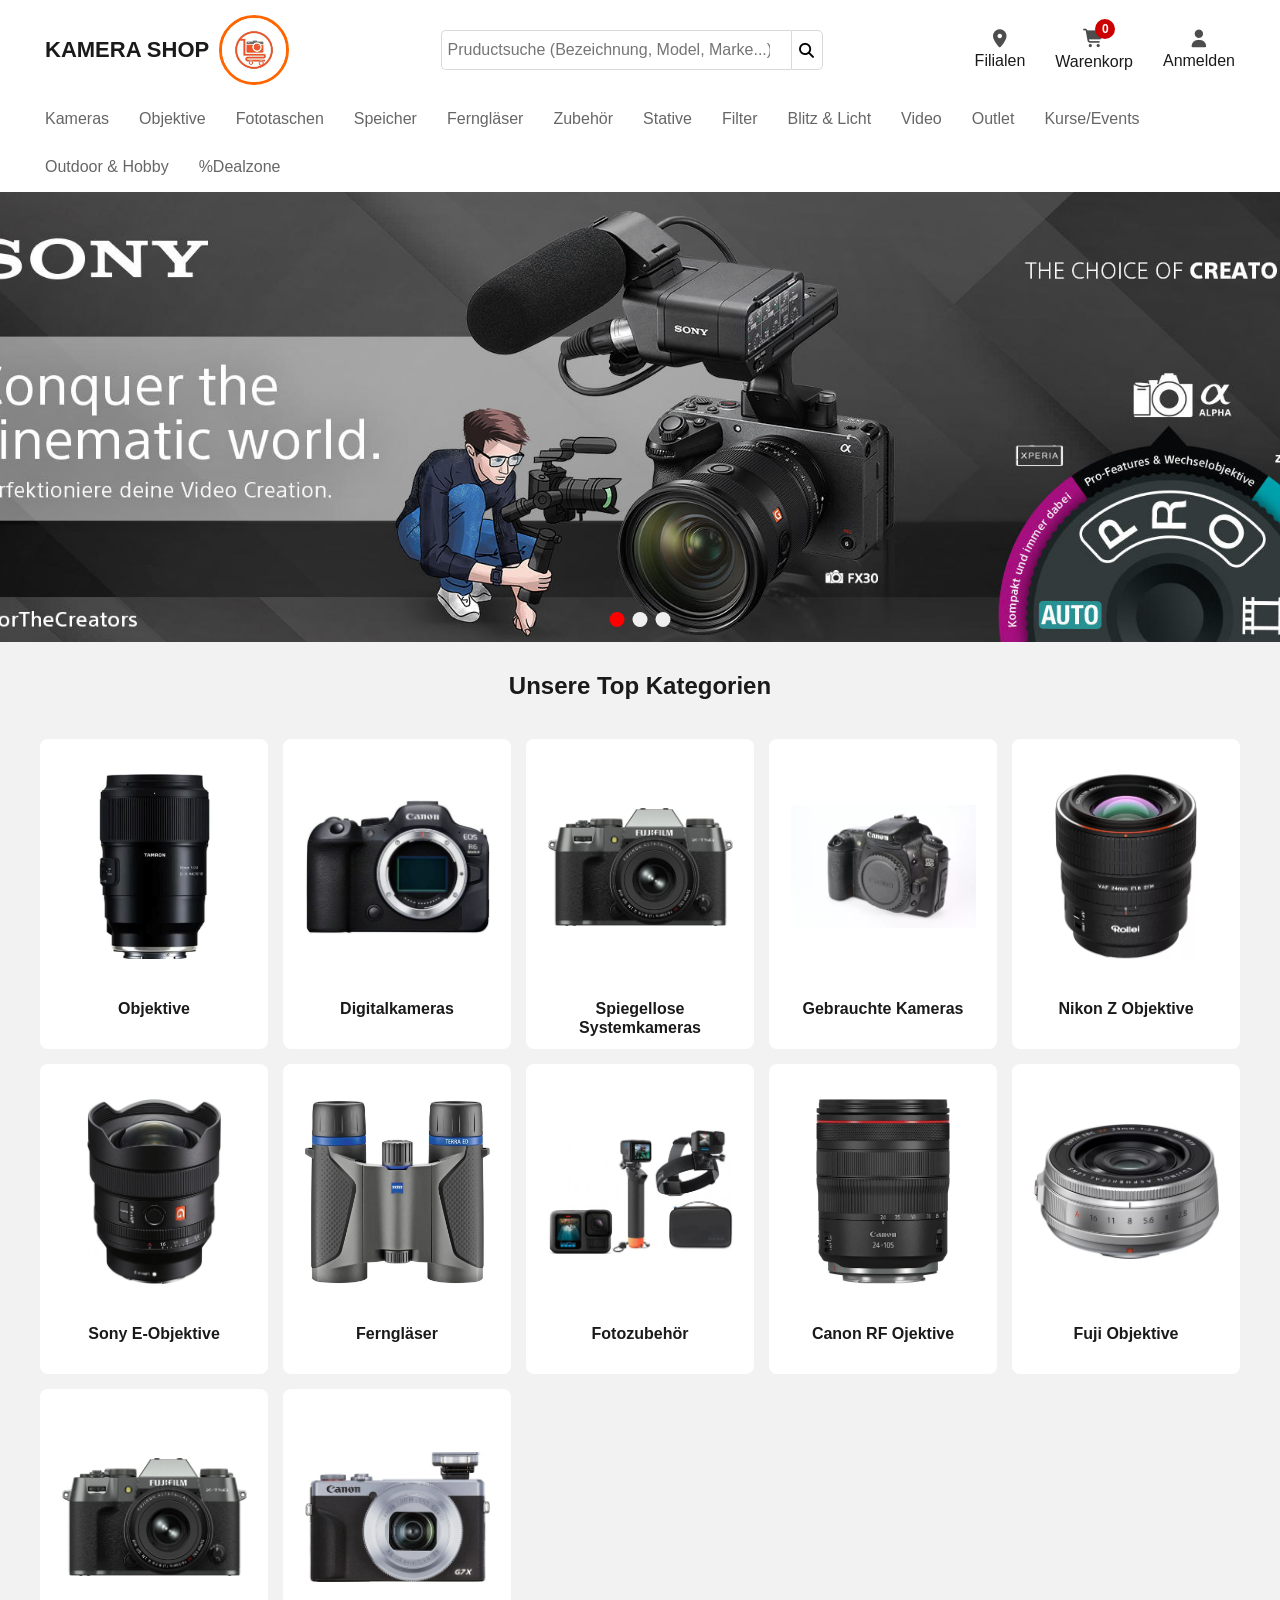
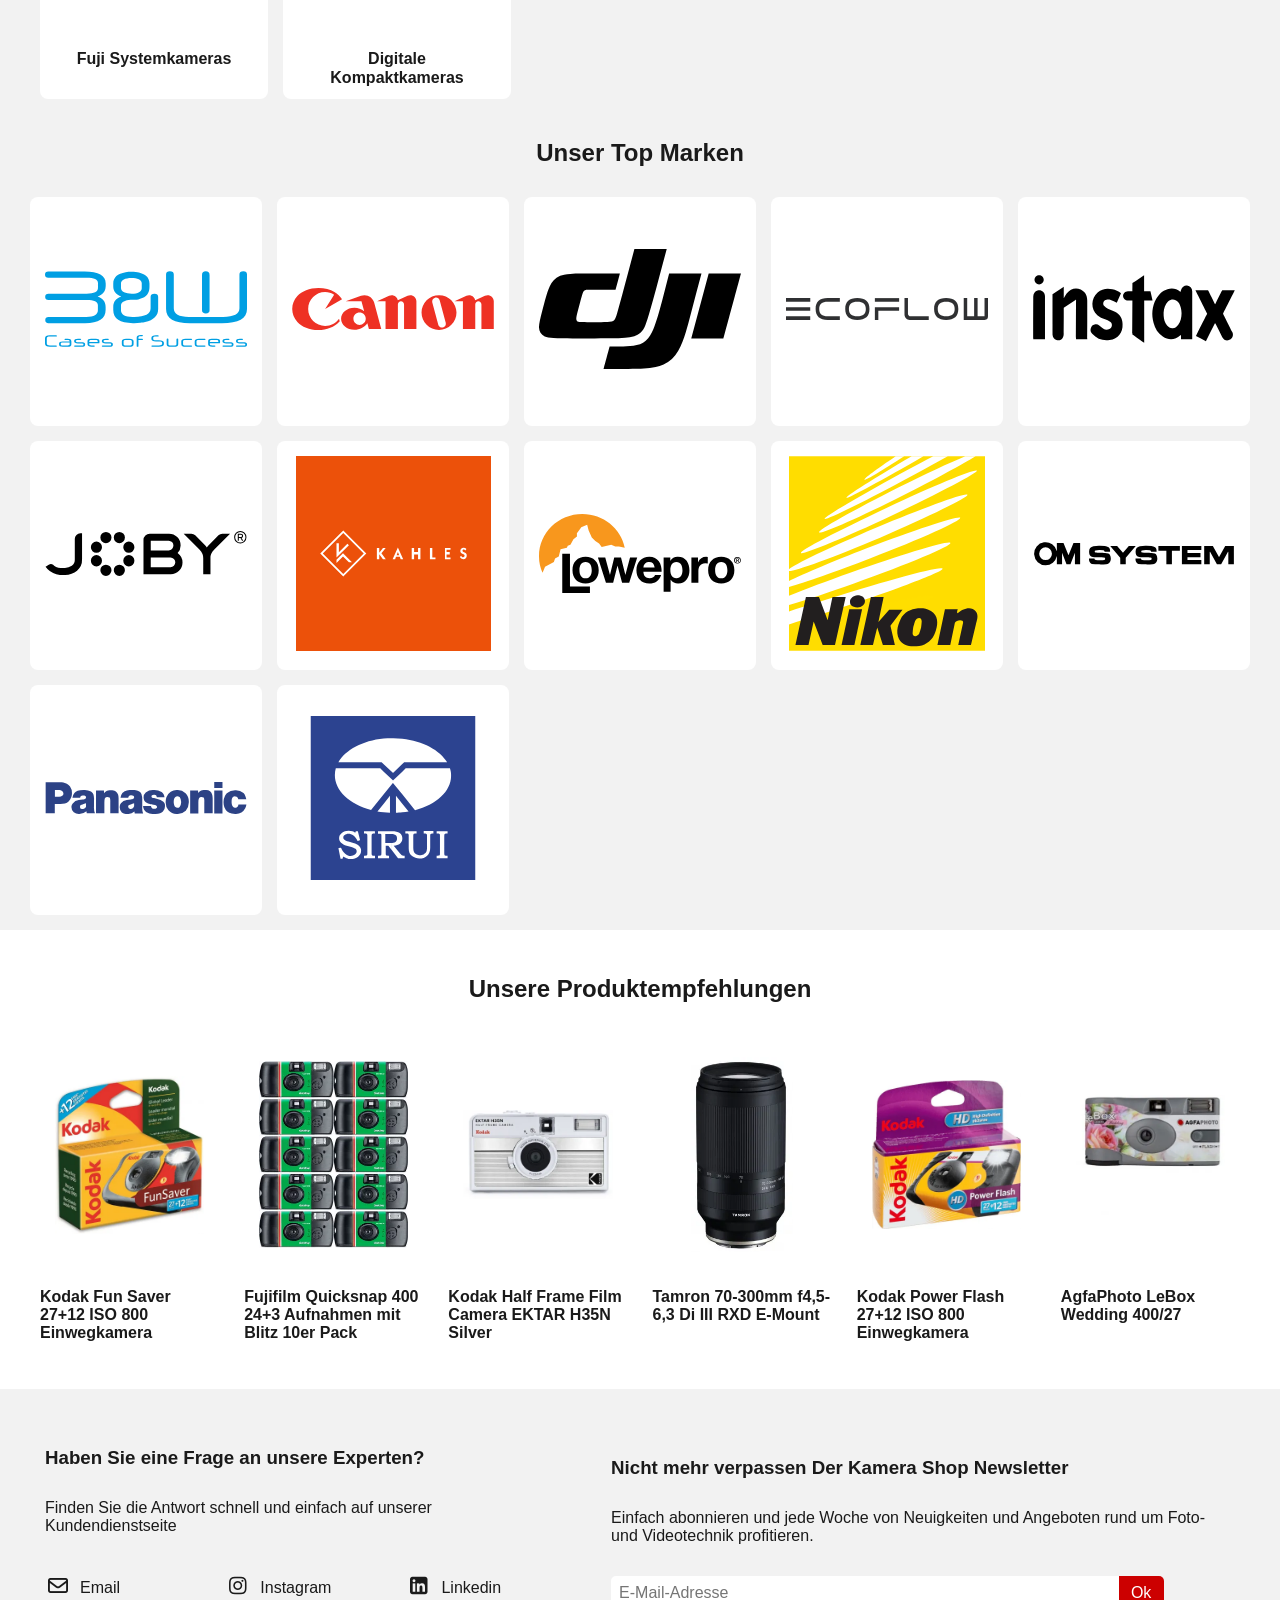
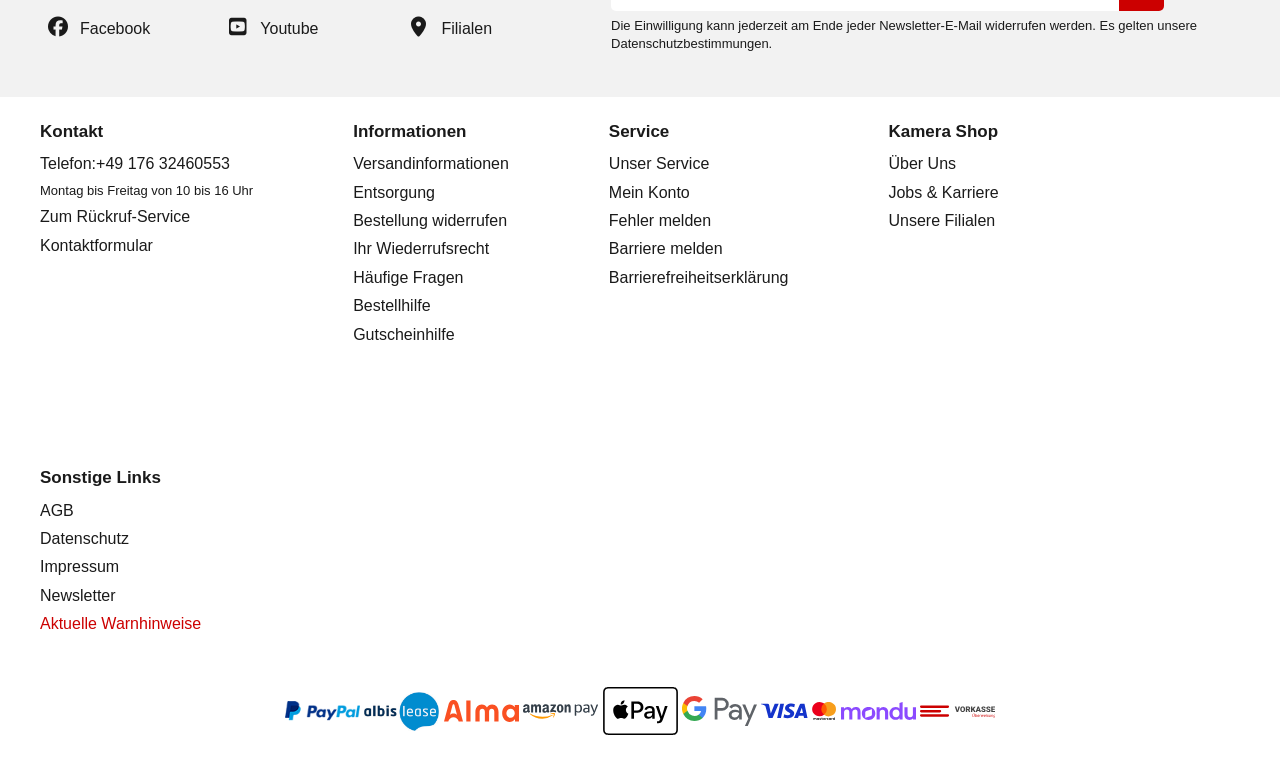
<file: index.html>
<!DOCTYPE html>
<html lang="en">
<head>
    <meta charset="UTF-8">
    <meta name="viewport" content="width=device-width, initial-scale=1.0">
    <title>Kamera Shop</title>
    <!-- Font Awesome Library -->
    <link rel="stylesheet" href="css/all.min.css">
    <!-- Normalize all Elements Normally -->
    <link rel="stylesheet" href="css/normalize.css">
    <!-- Main CSS File -->
     <link rel="stylesheet" href="css/style.css">
</head>
<body>
    <!-- Start Header -->
    <header>
        <div class="container">
            <div class="main-header">
                <div class="logo">
                    <h1>Kamera Shop</h1>
                    <img src="images/logo.jpg" alt="logo">
                </div>
                <form action="">
                    <input type="search" placeholder="Pruductsuche (Bezeichnung, Model, Marke...)">
                    <button class="btn-search"><i class="fa-solid fa-magnifying-glass"></i></button>
                </form>
                <div class="header-icons">
                    <a href="#location" class="location"><i class="fa-solid fa-location-dot"></i><span class="icon-label">Filialen</span></a>
                    <a href="shopping-cart.html" class="cart">
                        <span class="cart-icon-wrap">
                            <i class="fa-solid fa-cart-shopping"></i>
                            <span class="cart-badge">0</span>
                        </span>
                        <span class="icon-label">Warenkorp</span>
                    </a>
                    <a href="login.html" class="user"><i class="fa-solid fa-user"></i><span class="icon-label">Anmelden</span></a> 
                    <button class="bars "><i class="fa-solid fa-bars"></i></button> 
                </div>
            </div>
            <!-- Start Navbar -->  
            <nav class="links">
                <ul>
                    <li class="kameras">
                        <a href="#Kameras">Kameras</a>
                        <div class="sub-links">
                            <ul>
                                <li><a href="#Kameras">Kameras</a></li>
                                <li><a href="#Systemkameras">Systemkameras</a></li>
                                <li><a href="#Kompaktkameras">Kompaktkameras</a></li>
                                <li><a href="#SLR-Kameras">SLR-Kameras</a></li>
                                <li><a href="#Kameras">360 Grad & Panorama</a></li>
                            </ul>
                            <ul>
                                <li><a href="#Weitera-Kamera-Typen">Weitere Kamera-Typen</a></li>
                                <li><a href="#Actionkameras">Actionkameras</a></li>
                                <li><a href="#Vlogger-Kameras">Vlogger-Kameras</a></li>
                                <li><a href="#Unterwasser-Kameras">Unterwasser-Kameras</a></li>
                                <li><a href="#Wildkameras">Wildkameras</a></li>
                            </ul>
                            <ul>
                                <li><a href="#Kamerazubehör">Kamerazubehör</a></li>
                                <li><a href="#Actionkameras">Actionkameras</a></li>
                                <li><a href="#Vlogger-Kameras">Vlogger-Kameras</a></li>
                                <li><a href="#Unterwasser-Kameras">Unterwasser-Kameras</a></li>
                                <li><a href="#Wildkameras">Wildkameras</a></li>
                            </ul>
                            <ul>
                                <li><a href="#Unsere-Serviceleistungen">Unsere Serviceleistungen</a></li>
                                <li><a href="#Schritt-für-Schritt-zur-Wunschamera">Schritt für Schritt zur Wunschamera</a></li>
                                <li><a href="#Sensorreinigung">Sensorreinigung</a></li>
                                <li><a href="#Events-&-Workshops">Events & Workshops</a></li>
                            </ul>
                        </div>
                    </li>
                    <li class="objektive">
                        <a href="category.html">Objektive</a>
                        <div class="sub-links">
                            <ul>
                                <li><a href="category.html?mount=sony-e">Sony E-Mount</a></li>
                                <li><a href="category.html?mount=canon-rf">Canon RF</a></li>
                                <li><a href="category.html?mount=nikon-z">Nikon Z</a></li>
                                <li><a href="category.html?mount=fuji-x">Fujifilm X</a></li>
                                <li><a href="category.html?mount=mft">Micro Four Thirds</a></li>
                            </ul>
                            <ul>
                                <li><a href="#Weitwinkelobjektive">Weitwinkelobjektive</a></li>
                                <li><a href="#Standardzoom-Objektive">Standardzoom-Objektive</a></li>
                                <li><a href="#Telezoom-Objektive">Telezoom-Objektive</a></li>
                                <li><a href="#Festbrennweiten">Festbrennweiten</a></li>
                                <li><a href="#Makroobjektive">Makroobjektive</a></li>
                            </ul>
                            <ul>
                                <li><a href="#Sony-Objektive">Sony</a></li>
                                <li><a href="#Canon-Objektive">Canon</a></li>
                                <li><a href="#Sigma-Objektive">Sigma</a></li>
                                <li><a href="#Tamron-Objektive">Tamron</a></li>
                                <li><a href="#Viltrox-Objektive">Viltrox</a></li>
                            </ul>
                            <ul>
                                <li><a href="#Objektivberatung">Objektivberatung</a></li>
                                <li><a href="#Kompatibilitaetscheck">Kompatibilitätscheck</a></li>
                                <li><a href="#Gebrauchte-Objektive">Gebrauchte Objektive</a></li>
                                <li><a href="#Objektivpflege">Objektivpflege</a></li>
                            </ul>
                        </div>
                    </li>
                    <li class="fototaschen">
                        <a href="#Fototaschen">Fototaschen</a>
                        <div class="sub-links">
                            <ul>
                                <li><a href="#Schultertaschen">Schultertaschen</a></li>
                                <li><a href="#Kamerarucksaecke">Kamerarucksäcke</a></li>
                                <li><a href="#Huefttaschen">Hüfttaschen</a></li>
                                <li><a href="#Rollkoffer">Rollkoffer</a></li>
                                <li><a href="#Umhaengetaschen">Umhängetaschen</a></li>
                            </ul>
                            <ul>
                                <li><a href="#Taschen-Systemkameras">Für Systemkameras</a></li>
                                <li><a href="#Taschen-DSLR">Für DSLRs</a></li>
                                <li><a href="#Taschen-Drohnen">Für Drohnen</a></li>
                                <li><a href="#Taschen-Zubehoer">Für Zubehör</a></li>
                            </ul>
                            <ul>
                                <li><a href="#Lowepro">Lowepro</a></li>
                                <li><a href="#Peak-Design">Peak Design</a></li>
                                <li><a href="#Manfrotto-Taschen">Manfrotto</a></li>
                                <li><a href="#Think-Tank">Think Tank</a></li>
                            </ul>
                            <ul>
                                <li><a href="#Taschenberatung">Taschenberatung</a></li>
                                <li><a href="#Regenschutz">Regenschutz & Zubehör</a></li>
                            </ul>
                        </div>
                    </li>
                    <li class="speicher">
                        <a href="#Speicher">Speicher</a>
                        <div class="sub-links">
                            <ul>
                                <li><a href="#SD-Karten">SD-Karten</a></li>
                                <li><a href="#MicroSD-Karten">MicroSD-Karten</a></li>
                                <li><a href="#CFexpress-Karten">CFexpress-Karten</a></li>
                                <li><a href="#CompactFlash">CompactFlash</a></li>
                            </ul>
                            <ul>
                                <li><a href="#Speicher-bis-128GB">bis 128 GB</a></li>
                                <li><a href="#Speicher-256-512GB">256 GB – 512 GB</a></li>
                                <li><a href="#Speicher-1TB">1 TB und mehr</a></li>
                            </ul>
                            <ul>
                                <li><a href="#SanDisk">SanDisk</a></li>
                                <li><a href="#Sony-Speicher">Sony</a></li>
                                <li><a href="#Lexar">Lexar</a></li>
                                <li><a href="#Kingston">Kingston</a></li>
                            </ul>
                            <ul>
                                <li><a href="#Kartenlesegeraete">Kartenlesegeräte</a></li>
                                <li><a href="#Speicherkarten-Etuis">Speicherkarten-Etuis</a></li>
                            </ul>
                        </div>
                    </li>
                    <li class="fernglaeser">
                        <a href="#Ferngläser">Ferngläser</a>
                        <div class="sub-links">
                            <ul>
                                <li><a href="#Vogelbeobachtung">Vogelbeobachtung</a></li>
                                <li><a href="#Jagd">Jagd</a></li>
                                <li><a href="#Wandern">Wandern</a></li>
                                <li><a href="#Konzerte-Theater">Konzerte & Theater</a></li>
                            </ul>
                            <ul>
                                <li><a href="#Fernglas-8x42">8x42</a></li>
                                <li><a href="#Fernglas-10x42">10x42</a></li>
                                <li><a href="#Fernglas-10x50">10x50</a></li>
                                <li><a href="#Kompaktfernglaeser">Kompaktferngläser</a></li>
                            </ul>
                            <ul>
                                <li><a href="#Zeiss">Zeiss</a></li>
                                <li><a href="#Swarovski">Swarovski</a></li>
                                <li><a href="#Leica">Leica</a></li>
                                <li><a href="#Nikon-Fernglaeser">Nikon</a></li>
                            </ul>
                            <ul>
                                <li><a href="#Fernglas-Trageriemen">Trageriemen</a></li>
                                <li><a href="#Fernglas-Adapter">Adapter</a></li>
                            </ul>
                        </div>
                    </li>
                    <li class="zubehoer">
                        <a href="#Zubehör">Zubehör</a>
                        <div class="sub-links">
                            <ul>
                                <li><a href="#Akkus-Ladegeraete">Akkus & Ladegeräte</a></li>
                                <li><a href="#Blitzgeraete-Zubehoer">Blitzgeräte</a></li>
                                <li><a href="#Fernausloeser">Fernauslöser</a></li>
                            </ul>
                            <ul>
                                <li><a href="#Kamerariemen">Kamerariemen</a></li>
                                <li><a href="#Objektivdeckel">Objektivdeckel</a></li>
                                <li><a href="#Gehaeuseschutz">Gehäuseschutz</a></li>
                            </ul>
                            <ul>
                                <li><a href="#Reinigungszubehoer">Reinigungszubehör</a></li>
                                <li><a href="#Handschlaufen">Kamera-Handschlaufen</a></li>
                            </ul>
                            <ul>
                                <li><a href="#Zubehoer-Beratung">Beratung & Service</a></li>
                            </ul>
                        </div>
                    </li>
                    <li class="stative">
                        <a href="#Stative">Stative</a>
                        <div class="sub-links">
                            <ul>
                                <li><a href="#Fotostative">Fotostative</a></li>
                                <li><a href="#Videostative">Videostative</a></li>
                                <li><a href="#Reisestative">Reisestative</a></li>
                                <li><a href="#Einbeinstative">Einbeinstative</a></li>
                            </ul>
                            <ul>
                                <li><a href="#Carbon-Stative">Carbon-Stative</a></li>
                                <li><a href="#Aluminium-Stative">Aluminium-Stative</a></li>
                            </ul>
                            <ul>
                                <li><a href="#Manfrotto-Stative">Manfrotto</a></li>
                                <li><a href="#Gitzo">Gitzo</a></li>
                                <li><a href="#Peak-Design-Stative">Peak Design</a></li>
                                <li><a href="#Benro">Benro</a></li>
                            </ul>
                            <ul>
                                <li><a href="#Stativkoepfe">Stativköpfe</a></li>
                                <li><a href="#Schnellwechselplatten">Schnellwechselplatten</a></li>
                            </ul>
                        </div>
                    </li>
                    <li class="filter">
                        <a href="#Filter">Filter</a>
                        <div class="sub-links">
                            <ul>
                                <li><a href="#UV-Filter">UV-Filter</a></li>
                                <li><a href="#Polfilter">Polfilter</a></li>
                                <li><a href="#ND-Filter">ND-Filter</a></li>
                                <li><a href="#Graufilter">Graufilter</a></li>
                            </ul>
                            <ul>
                                <li><a href="#Filter-49-62mm">49 mm – 62 mm</a></li>
                                <li><a href="#Filter-67-77mm">67 mm – 77 mm</a></li>
                                <li><a href="#Filter-82mm">82 mm und größer</a></li>
                            </ul>
                            <ul>
                                <li><a href="#Hoya">Hoya</a></li>
                                <li><a href="#B-W">B+W</a></li>
                                <li><a href="#NiSi">NiSi</a></li>
                                <li><a href="#Haida">Haida</a></li>
                            </ul>
                            <ul>
                                <li><a href="#Filterhalter">Filterhalter</a></li>
                                <li><a href="#Filteretuis">Filteretuis</a></li>
                            </ul>
                        </div>
                    </li>
                    <li class="blitz-licht">
                        <a href="#Blitz-&-Licht">Blitz & Licht</a>
                        <div class="sub-links">
                            <ul>
                                <li><a href="#Blitzgeraete">Blitzgeräte</a></li>
                                <li><a href="#Dauerlicht">Dauerlicht</a></li>
                                <li><a href="#Ringlicht">Ringlicht</a></li>
                                <li><a href="#Studioblitzanlagen">Studioblitzanlagen</a></li>
                            </ul>
                            <ul>
                                <li><a href="#Softboxen">Softboxen</a></li>
                                <li><a href="#Lichtschirme">Lichtschirme</a></li>
                                <li><a href="#Blitzausloeser">Blitzauslöser</a></li>
                            </ul>
                            <ul>
                                <li><a href="#Godox">Godox</a></li>
                                <li><a href="#Profoto">Profoto</a></li>
                                <li><a href="#Neewer">Neewer</a></li>
                            </ul>
                            <ul>
                                <li><a href="#Lichtsetup-Beratung">Lichtsetup-Beratung</a></li>
                                <li><a href="#Studioausstattung">Studioausstattung</a></li>
                            </ul>
                        </div>
                    </li>
                    <li class="video">
                        <a href="#Video">Video</a>
                        <div class="sub-links">
                            <ul>
                                <li><a href="#Camcorder">Camcorder</a></li>
                                <li><a href="#Videokameras">Videokameras</a></li>
                                <li><a href="#Gimbals">Gimbals</a></li>
                                <li><a href="#Videomikrofone">Videomikrofone</a></li>
                            </ul>
                            <ul>
                                <li><a href="#Videoleuchten">Videoleuchten</a></li>
                                <li><a href="#Teleprompter">Teleprompter</a></li>
                                <li><a href="#Videorigs">Videorigs</a></li>
                            </ul>
                            <ul>
                                <li><a href="#Sony-Video">Sony</a></li>
                                <li><a href="#Panasonic">Panasonic</a></li>
                                <li><a href="#DJI-Video">DJI</a></li>
                                <li><a href="#Zhiyun">Zhiyun</a></li>
                            </ul>
                            <ul>
                                <li><a href="#Video-Beratung">Video-Beratung</a></li>
                                <li><a href="#Schnittzubehoer">Schnittzubehör</a></li>
                            </ul>
                        </div>
                    </li>
                    <li class="outlet">
                        <a href="#Outlet">Outlet</a>
                        <div class="sub-links">
                            <ul>
                                <li><a href="#B-Ware-Kameras">B-Ware Kameras</a></li>
                                <li><a href="#B-Ware-Objektive">B-Ware Objektive</a></li>
                                <li><a href="#Vorfuehrmodelle">Vorführmodelle</a></li>
                            </ul>
                            <ul>
                                <li><a href="#Restposten">Restposten</a></li>
                                <li><a href="#Auslaufmodelle">Auslaufmodelle</a></li>
                            </ul>
                            <ul>
                                <li><a href="#Gebrauchte-Kameras">Gebrauchte Kameras</a></li>
                                <li><a href="#Gebrauchte-Objektive-Outlet">Gebrauchte Objektive</a></li>
                            </ul>
                            <ul>
                                <li><a href="#Garantie-Rueckgabe">Garantie & Rückgabe</a></li>
                            </ul>
                        </div>
                    </li>
                    <li class="kurse-events">
                        <a href="#Kurse-Events">Kurse/Events</a>
                        <div class="sub-links">
                            <ul>
                                <li><a href="#Fotokurse-Anfaenger">Fotokurse für Anfänger</a></li>
                                <li><a href="#Fortgeschrittenenkurse">Fortgeschrittenenkurse</a></li>
                                <li><a href="#Workshops">Workshops</a></li>
                            </ul>
                            <ul>
                                <li><a href="#Videokurse">Videokurse</a></li>
                                <li><a href="#Bildbearbeitungskurse">Bildbearbeitungskurse</a></li>
                            </ul>
                            <ul>
                                <li><a href="#Fototouren">Fototouren</a></li>
                                <li><a href="#Community-Events">Community-Events</a></li>
                            </ul>
                            <ul>
                                <li><a href="#Terminuebersicht">Terminübersicht</a></li>
                                <li><a href="#Kursanmeldung">Kursanmeldung</a></li>
                            </ul>
                        </div>
                    </li>
                    <li class="outdoor-hobby">
                        <a href="#Outdoor-&-Hobby">Outdoor & Hobby</a>
                        <div class="sub-links">
                            <ul>
                                <li><a href="#Actionkameras-Outdoor">Actionkameras</a></li>
                                <li><a href="#Wildkameras-Outdoor">Wildkameras</a></li>
                                <li><a href="#Unterwasserkameras-Outdoor">Unterwasserkameras</a></li>
                            </ul>
                            <ul>
                                <li><a href="#Drohnen">Drohnen</a></li>
                                <li><a href="#Outdoor-Zubehoer">Zubehör für Outdoor</a></li>
                            </ul>
                            <ul>
                                <li><a href="#GoPro">GoPro</a></li>
                                <li><a href="#DJI-Outdoor">DJI</a></li>
                                <li><a href="#Insta360">Insta360</a></li>
                            </ul>
                            <ul>
                                <li><a href="#Schutzausruestung">Schutzausrüstung</a></li>
                                <li><a href="#Halterungen">Halterungen</a></li>
                            </ul>
                        </div>
                    </li>
                    <li class="dealzone">
                        <a href="#Dealzone" class="only-red">%Dealzone</a>
                        <div class="sub-links">
                            <ul>
                                <li><a href="#Angebote-der-Woche">Angebote der Woche</a></li>
                                <li><a href="#Tagesdeals">Tagesdeals</a></li>
                            </ul>
                            <ul>
                                <li><a href="#Lagerraeumung">Lagerräumung</a></li>
                                <li><a href="#Saisonale-Angebote">Saisonale Angebote</a></li>
                            </ul>
                            <ul>
                                <li><a href="#Bundle-Angebote">Bundle-Angebote</a></li>
                                <li><a href="#Zubehoer-Deals">Zubehör-Deals</a></li>
                            </ul>
                            <ul>
                                <li><a href="#Deal-Newsletter">Newsletter für Deals</a></li>
                            </ul>
                        </div>
                    </li>
                </ul>
            </nav>
        <!-- End Navbar -->
        </div>
    </header>
    <!-- End Header -->
    <!--Start Carosel-->
    <div class="carousel">
        <div class="carousel-inner">
            <div class="carousel-item active">
                <img 
                src="images/carousel-imags/carousel1.jpg" alt="camera"
                >
            </div>
            <div class="carousel-item" >
                <img 
                src="images/carousel-imags/carousel2.jpg" alt="camera"
                >
            </div>
            <div class="carousel-item">
                <img 
                src="images/carousel-imags/carousel3.jpg" alt="camera"
                >
            </div>
            <button class="slider-btn carousel-prev" aria-label="Vorheriges Bild"><i class="fa-solid fa-chevron-left"></i></button>
            <button class="slider-btn carousel-next" aria-label="Nächstes Bild"><i class="fa-solid fa-chevron-right"></i></button>
            <div class="carousel-dots">
                <button class="dot active" data-index="0" aria-label="Bild 1"></button>
                <button class="dot" data-index="1" aria-label="Bild 2"></button>
                <button class="dot" data-index="2" aria-label="Bild 2"></button>
            </div>
        </div>
    </div>
    <!--End Carousel-->
    <!--Start Main-->
    <main class="main-content">
        <div class="container">
            <h2 class="section-title">Unsere Top Kategorien</h2>
            <section class="top-categ">
                <article class="category">
                    <a href="category.html?cat=objektive">
                        <img src="images/top-category/top-cat-images/objektive.jpg" alt="Tarmon-Objektive-Marke">
                        <h3>Objektive</h3>
                    </a>
                </article>
                <article class="category">
                    <a href="category.html?cat=digitalKameras">
                        <img src="images/top-category/top-cat-images/Digitalcam.jpg" alt="CameraImg">
                        <h3>Digitalkameras</h3>
                    </a>
                </article>
                <article class="category">
                    <a href="category.html?cat=spiegleLoseSystemkameras">
                        <img src="images/top-category/top-cat-images/fuji-systemCameras.jpg" alt="FujiFilCamera">
                        <h3>Spiegellose Systemkameras</h3>
                    </a>
                </article>
                <article class="category">
                    <a href="category.html?cat=gebrauchteKameras">
                        <img src="images/top-category/top-cat-images/canon-gebraucht.jpg" alt="gebrauchtCamera">
                        <h3>Gebrauchte Kameras</h3>
                    </a>
                </article>
                <article class="category">
                    <a href="category.html?cat=nikonObjektive">
                        <img src="images/top-category/top-cat-images/nikon-z-object.jpg" alt="nikonObject">
                        <h3>Nikon Z Objektive</h3>
                    </a>
                </article>
                <article class="category">
                    <a href="category.html?cat=sonyObjektive">
                        <img src="images/top-category/top-cat-images/sony-e-object.jpg" alt="sony-e-object">
                        <h3>Sony E-Objektive</h3>
                    </a>
                </article>
                <article class="category">
                    <a href="category.html?cat=fernglaeser">
                        <img src="images/top-category/top-cat-images/fernglaeser.jpg" alt="ferngläser">
                        <h3>Ferngläser</h3>
                    </a>
                </article>
                <article class="category">
                    <a href="category.html?cat=fotoZubehoer">
                        <img src="images/top-category/top-cat-images/fotoZuBehoer.jpg" alt="fotoZuBehör">
                        <h3>Fotozubehör</h3>
                    </a>
                </article>
                <article class="category">
                    <a href="category.html?cat=canonObjektive">
                        <img src="images/top-category/top-cat-images/canon-rf-object.jpg" alt="canon-rf-object">
                        <h3>Canon RF Ojektive</h3>
                    </a>
                </article>
                <article class="category">
                    <a href="category.html?cat=fujiObjektive">
                        <img src="images/top-category/top-cat-images/fujifilm-object.jpg" alt="fujiObject">
                        <h3>Fuji Objektive</h3>
                    </a>
                </article>
                <article class="category">
                    <a href="category.html?cat=fujiSystemkameras">
                        <img src="images/top-category/top-cat-images/fuji-systemCameras.jpg" alt="systemCamera">
                        <h3>Fuji Systemkameras</h3>
                    </a>
                </article>
                <article class="category">
                    <a href="category.html?cat=digitaleKompaktkameras">
                        <img src="images/top-category/top-cat-images/digital-compact-camera.jpg" alt="DigitaleCompaktCameras">
                        <h3>Digitale Kompaktkameras</h3>
                    </a>
                </article>
            </section>
        </div>
        <!-- Start Unser Top Marken -->
         <div class="container">
            <h2 class="section-title">Unser Top Marken</h2>
            <section class="top-brands">
                <article class="brand"> 
                    <a href="#">
                        <img src="images/top-brands/logo_cases_of_success1.svg" alt="B-&-W">
                    </a>
                </article>
                <article class="brand">
                    <a href="#">
                        <img src="images/top-brands/Canon2.svg" alt="Canon">
                    </a>
                </article>
                <article class="brand">
                    <a href="#">
                        <img src="images/top-brands/DJI3.svg" alt="DJI">
                    </a>
                </article>
                <article class="brand">
                    <a href="#">
                        <img src="images/top-brands/ecoflow4.svg" alt="ecoflow">
                    </a>
                </article>
                <article class="brand">
                    <a href="#">
                        <img src="images/top-brands/Instax5.svg" alt="Instax">
                    </a>
                </article>
                <article class="brand">
                    <a href="#">
                        <img src="images/top-brands/Joby6.svg" alt="Joby">
                    </a>
                </article>
                <article class="brand">
                    <a href="#">
                        <img src="images/top-brands/kahles7.svg" alt="kahles">
                    </a>
                </article>
                <article class="brand">
                    <a href="#">
                        <img src="images/top-brands/Lowepro8.svg" alt="Lowepro">
                    </a>
                </article>
                <article class="brand">
                    <a href="#">
                        <img src="images/top-brands/Nikon9.svg" alt="Nikon">
                    </a>
                </article>
                <article class="brand">
                    <a href="#">
                        <img src="images/top-brands/om-system10.svg" alt="om-system">
                    </a>
                </article>
                <article class="brand">
                    <a href="#">
                        <img src="images/top-brands/Panasonic11.svg" alt="Panasonic">
                    </a>
                </article>
                <article class="brand">
                    <a href="#">
                        <img src="images/top-brands/Sirui12.svg" alt="Sirui">
                    </a>
                </article>
            </section>
        </div>
        <!-- End Unser Top Marken -->
        <!-- Start Unser Produktempfehlung -->
        <section class="recommended-prod">
            <h2 class="section-title">Unsere Produktempfehlungen</h2>
            <div class="container">
                <article class="rec-product">
                    <a href="#">
                        <picture>
                            <source srcset="images/recommended-products/recommended-webp/kodak-fun-saver-einwegkamera1.webp" type="image/webp">
                            <img src="images/recommended-products/recommended-jpeg/kodak-fun-saver-einwegkamera1.jpeg" alt="Einwegkamera">
                        </picture>
                        <h3>Kodak Fun Saver 27+12 ISO 800 Einwegkamera</h3>
                    </a>
                </article>
                <article class="rec-product">
                    <a href="#">
                        <picture>
                            <source srcset="images/recommended-products/recommended-webp/Quicksnap-aufnahmen-mit-blitz2.webp" type="image/webp">
                            <img src="images/recommended-products/recommended-jpeg/Quicksnap-aufnahmen-mit-blitz2.jpeg" alt="Quicksnap">
                        </picture>
                        <h3>Fujifilm Quicksnap 400 24+3 Aufnahmen mit Blitz 10er Pack</h3>
                    </a>
                </article>
                <article class="rec-product">
                    <a href="#">
                        <picture>
                            <source srcset="images/recommended-products/recommended-webp/kodak-half-frame-film-camera-ektar-h35n-silver-3.webp" type="image/webp">
                            <img src="images/recommended-products/recommended-jpeg/kodak-half-frame-film-camera-ektar-h35n-silver-3.jpeg" alt="Filmkamera">
                        </picture>
                        <h3>Kodak Half Frame Film Camera EKTAR H35N Silver</h3>
                    </a>
                </article>
                <article class="rec-product">
                    <a href="#">
                        <picture>
                            <source srcset="images/recommended-products/recommended-webp/tamron-70-300mm-f45-63-di-iii-rxd-e-mount-4.webp" type="image/webp">
                            <img src="images/recommended-products/recommended-jpeg/tamron-70-300mm-f45-63-di-iii-rxd-e-mount-4.jpeg" alt="Tamron">
                        </picture>
                        <h3>Tamron 70-300mm f4,5-6,3 Di III RXD E-Mount</h3>
                    </a>
                </article>
                <article class="rec-product">
                    <a href="#">
                        <picture>
                            <source srcset="images/recommended-products/recommended-webp/kodak-power-flash-2712-iso-800-einwegkamera-5.webp" type="image/webp">
                            <img src="images/recommended-products/recommended-jpeg/kodak-power-flash-2712-iso-800-einwegkamera-5.jpeg" alt="Einwegkamera">
                        </picture>
                        <h3>Kodak Power Flash 27+12 ISO 800 Einwegkamera</h3>
                    </a>
                </article>
                <article class="rec-product">
                    <a href="#">
                        <picture>
                            <source srcset="images/recommended-products/recommended-webp/agfaphoto-lebox-wedding-40027-6.webp" type="image/webp">
                            <img src="images/recommended-products/recommended-jpeg/agfaphoto-lebox-wedding-40027-6.jpeg" alt="Lebox-wedding">
                        </picture>
                        <h3>AgfaPhoto LeBox Wedding 400/27</h3>
                    </a>
                </article>
                <article class="rec-product">
                    <a href="#">
                        <picture>
                            <source srcset="images/recommended-products/recommended-webp/tamron-17-70mm-f28-di-iii-a-vc-rxd-7.webp" type="image/webp">
                            <img src="images/recommended-products/recommended-jpeg/tamron-17-70mm-f28-di-iii-a-vc-rxd-7.jpeg" alt="tamron">
                        </picture>
                        <h3>Tamron 17-70mm f2,8 Di III-A VC RXD Sony E</h3>
                    </a>
                </article>
                <article class="rec-product">
                    <a href="#">
                        <picture>
                            <source srcset="images/recommended-products/recommended-webp/dji-osmo-pocket-4-standard-combo-8.webp" type="image/webp">
                            <img src="images/recommended-products/recommended-jpeg/dji-osmo-pocket-4-standard-combo-8.jpeg" alt="Standard-combo">
                        </picture>
                        <h3>DJI Osmo Pocket 4 Standard Combo</h3>
                    </a>
                </article>
                <article class="rec-product">
                    <a href="#">
                        <picture>
                            <source srcset="images/recommended-products/recommended-webp/kodak-half-frame-film-camera-ektar-h35n-black-9.webp" type="image/webp">
                            <img src="images/recommended-products/recommended-jpeg/kodak-half-frame-film-camera-ektar-h35n-black-9.jpeg" alt="Filmkamera-ektar">
                        </picture>
                        <h3>Kodak Half Frame Film Camera EKTAR H35N Black</h3>
                    </a>
                </article>
                <article class="rec-product">
                <a href="#">
                        <picture>
                            <source srcset="images/recommended-products/recommended-webp/tamron-28-75mm-f28-di-iii-vxd-g2-sony-e-mount-10.webp" type="image/webp">
                            <img src="images/recommended-products/recommended-jpeg/tamron-28-75mm-f28-di-iii-vxd-g2-sony-e-mount-10.jpeg" alt="Tamron">
                        </picture>
                        <h3>Tamron 28-75mm f2,8 Di III VXD G2 Sony E-Mount</h3>
                    </a>
                </article>
                <article class="rec-product">
                <a href="#">
                        <picture>
                            <source srcset="images/recommended-products/recommended-webp/canon-eos-r7-gehause-11.webp" type="image/webp">
                            <img src="images/recommended-products/recommended-jpeg/canon-eos-r7-gehause-11.jpeg" alt="Canon-gehause">
                        </picture>
                        <h3>Canon EOS R7 Gehäuse inkl. EF-EOS R Adapter</h3>
                    </a>
                </article>
                <button class="slider-btn chevron-prev" aria-label="Vorheriges Bild"><i class="fa-solid fa-chevron-left"></i></button>
                <button class="slider-btn chevron-next" aria-label="Nächstes Bild"><i class="fa-solid fa-chevron-right"></i></button>
            </div>
            </section>
        <!-- End Unser Produktempfehlung -->
    </main>
    <!--End Main-->
    <!-- Start Social-Media & Newsletter -->
    <section class="social-and-newsletter">
        <div class="container">
            <div class="social-content">
                <h3>Haben Sie eine Frage an unsere Experten?</h3>
                <p>Finden Sie die Antwort schnell und einfach auf unserer Kundendienstseite</p>
                <div class="social-links">
                    <div class="links">
                        <a href="#"><i class="fa-regular fa-envelope"></i><span>Email</span></a>
                        <a href="#"><i class="fa-brands fa-facebook"></i><span>Facebook</span></a>
                    </div>
                    <div class="links">
                        <a href="#"><i class="fa-brands fa-instagram"></i><span>Instagram</span></a>
                        <a href="#"><i class="fa-brands fa-square-youtube"></i><span>Youtube</span></a>
                    </div>
                    <div class="links">
                        <a href="#"><i class="fa-brands fa-square-linkedin"></i><span>Linkedin</span></a>
                    <a href="#"><i class="fa-solid fa-location-dot"></i><span>Filialen</span></a>
                    </div>
                </div>
            </div>
            <div class="newsletter-content">
                <h3>Nicht mehr verpassen Der Kamera Shop Newsletter</h3>
                <p>Einfach abonnieren und jede Woche von Neuigkeiten und Angeboten rund um Foto- und Videotechnik profitieren.</p>
                <div class="social-form-wrapper">
                    <form action="">
                        <label for="newsletter-email" class="visually-hidden">Email-Adresse</label>
                        <input type="email" name="email" id="newsletter-email" placeholder="E-Mail-Adresse">
                        <button type="button" class="submit-btn">Ok</button>
                    </form>
                    <span>Die Einwilligung kann jederzeit am Ende jeder Newsletter-E-Mail widerrufen werden. Es gelten unsere <a href="#">Datenschutzbestimmungen.</a></span>
                </div>
            </div>
        </div>
    </section>
    <!-- End Social-Media & Newsletter -->
    <!--Start Footer-->
    <footer class="footer-content">
        <div class="container">
            <div class="footer-nav">
                <div class="footer-col">
                    <h2>Kontakt</h2>
                    <ul class="contact-ul">
                        <li><a href="tel:+4917632460553">Telefon:+49 176 32460553</a></li>
                        <li class="special-li-fz"><a href="#">Montag bis Freitag von 10 bis 16 Uhr</a></li>
                        <li><a href="#">Zum Rückruf-Service</a></li>
                        <li><a href="#">Kontaktformular</a></li>
                    </ul>            
                </div>
                <div class="footer-col">
                    <h2>Informationen</h2>
                    <ul class="information-ul">
                        <li><a href="#">Versandinformationen</a></li>
                        <li><a href="#">Entsorgung</a></li>
                        <li><a href="#">Bestellung widerrufen</a></li>
                        <li><a href="#">Ihr Wiederrufsrecht</a></li>
                        <li><a href="#">Häufige Fragen</a></li>
                        <li><a href="#">Bestellhilfe</a></li>
                        <li><a href="#">Gutscheinhilfe</a></li>
                    </ul>            
                </div>
                <div class="footer-col">
                    <h2>Service</h2>
                    <ul class="service-ul">
                        <li><a href="#">Unser Service</a></li>
                        <li><a href="#">Mein Konto</a></li>
                        <li><a href="#">Fehler melden</a></li>
                        <li><a href="#">Barriere melden</a></li>
                        <li><a href="#">Barrierefreiheitserklärung</a></li>
                    </ul>            
                </div>
                <div class="footer-col">
                    <h2>Kamera Shop</h2>
                    <ul class="shop-ul">
                        <li><a href="#">Über Uns</a></li>
                        <li><a href="#">Jobs & Karriere</a></li>
                        <li><a href="#">Unsere Filialen</a></li>
                    </ul>            
                </div>
                <div class="footer-col">
                    <h2>Sonstige Links</h2>
                    <ul class="others-ul">
                        <li><a href="#">AGB</a></li>
                        <li><a href="#">Datenschutz</a></li>
                        <li><a href="#">Impressum</a></li>
                        <li><a href="#">Newsletter</a></li>
                        <li class="special-li"><a href="#">Aktuelle Warnhinweise</a></li>
                    </ul>
                </div>
            </div>
            <div class="payment-logo">
                <div class="py-logo-container">
                    <img src="images/payment-methods/paypal.svg" alt="Paypal">
                    <img src="images/payment-methods/albis-logo-klein.jpg" alt="Albis">
                    <img src="images/payment-methods/alma.svg" alt="Alma">
                    <img src="images/payment-methods/amazonpay.svg" alt="Amazon pay">
                    <img src="images/payment-methods/apple-pay.svg" alt="Apple pay">
                    <img src="images/payment-methods/googlepay.svg" alt="Google pay">
                    <img src="images/payment-methods/kreditkarten.svg" alt="Visa mastercard">
                    <img src="images/payment-methods/mondu.svg" alt="Mondu">
                    <img src="images/payment-methods/vorkasse.svg" alt="Vorkasse">
                </div>
            </div>            
        </div>
    </footer>
    <!--End Footer-->
    <script src="js/product-detail.js"></script>
    <script src="js/cart.js"></script>
    <script src="js/main.js"></script>
</body>
</html>
</file>
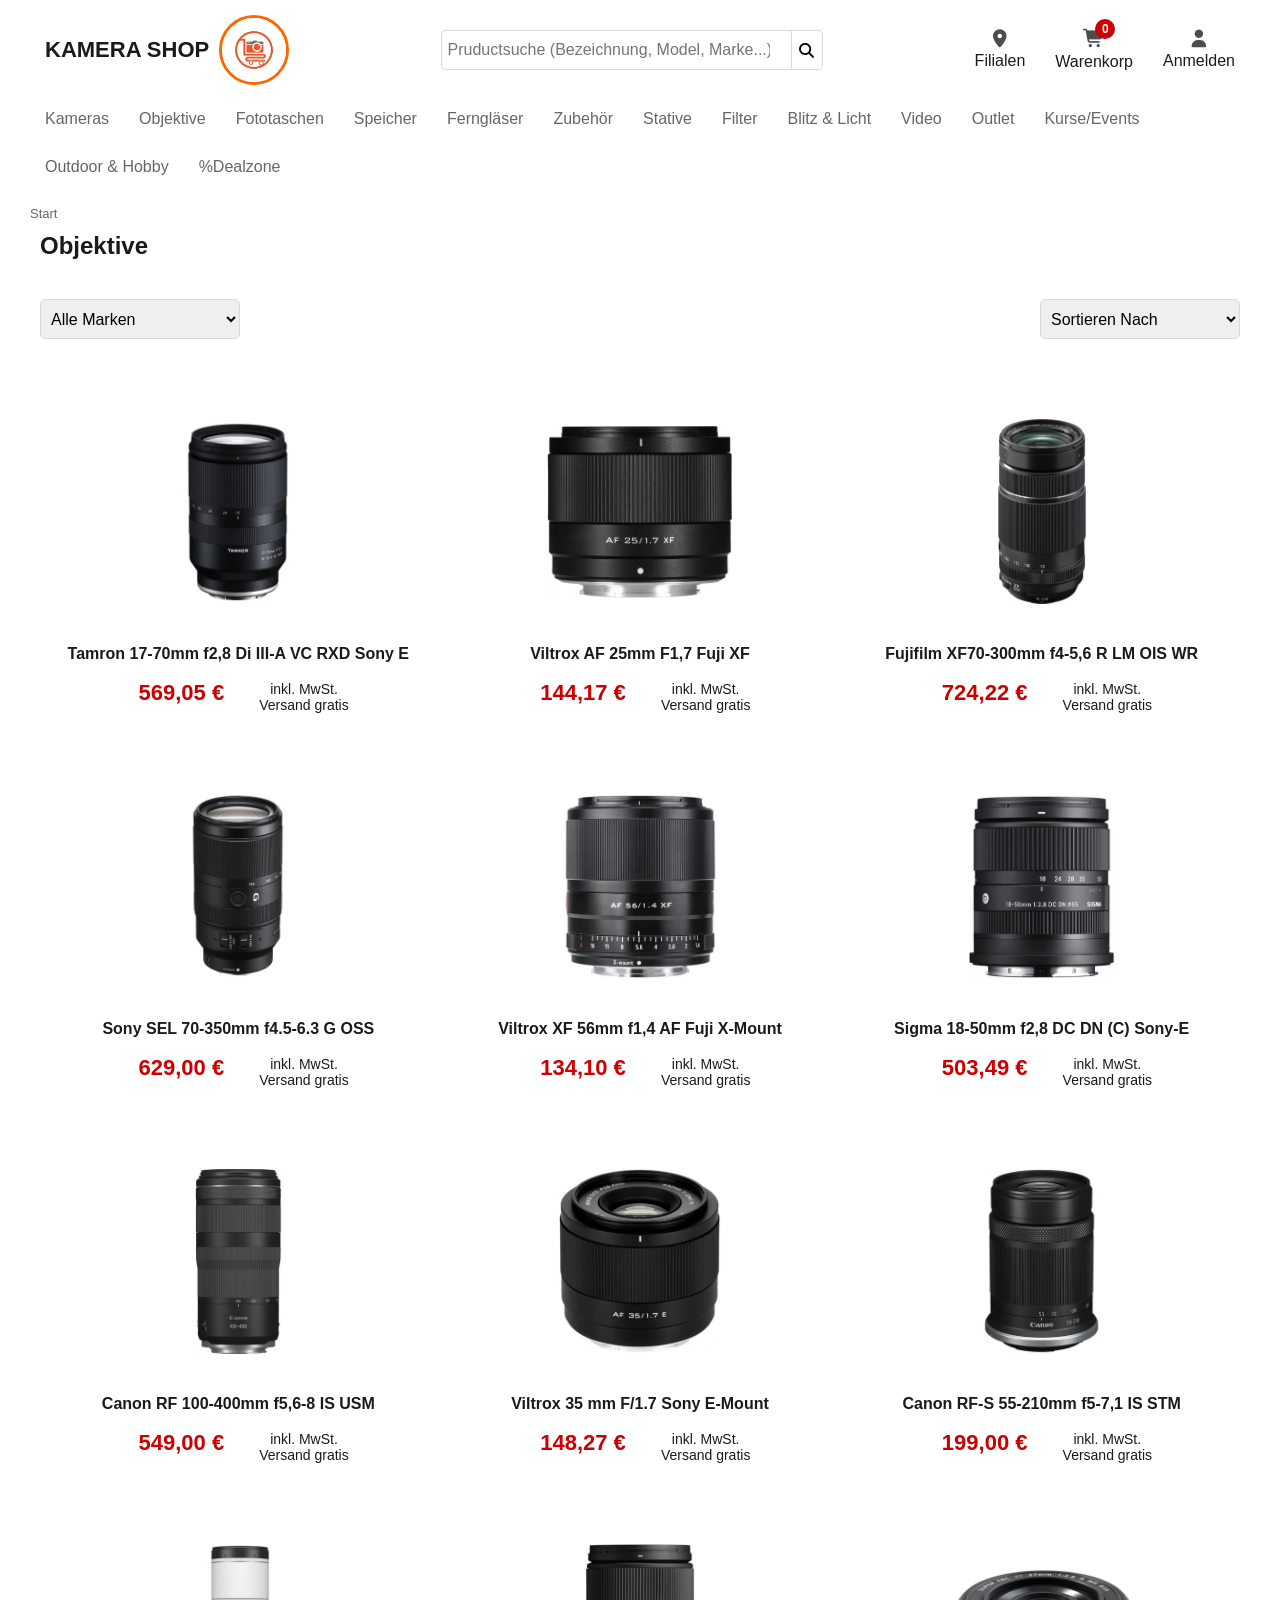
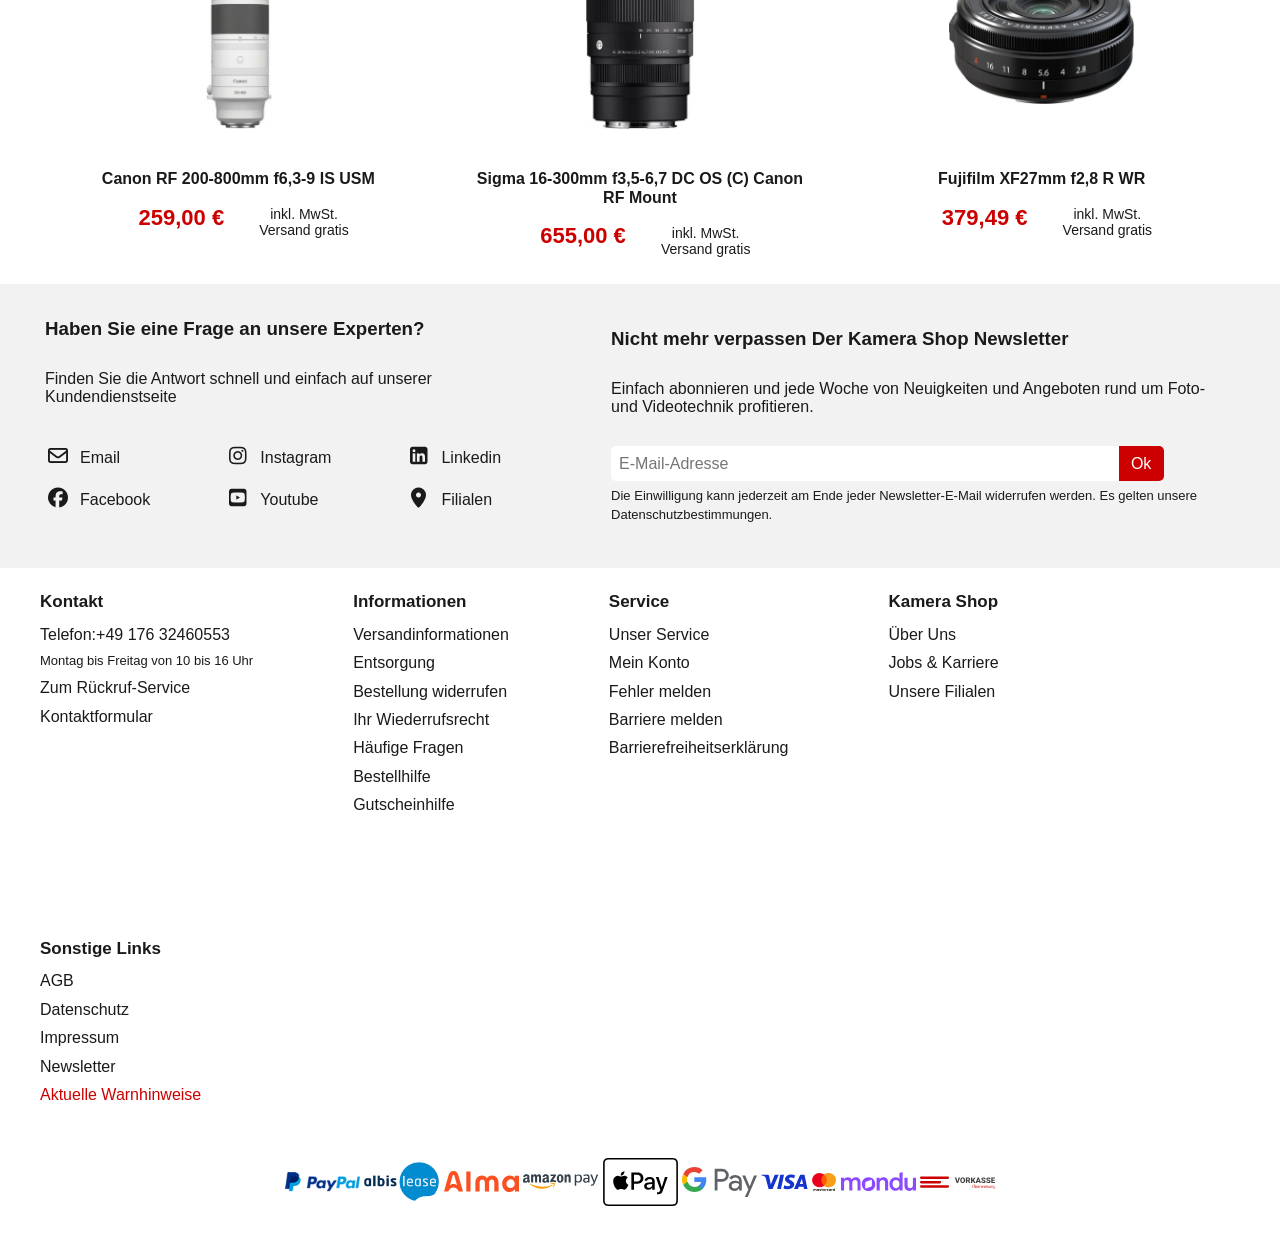
<file: category.html>
<!DOCTYPE html>
<html lang="en">
<head>
    <meta charset="UTF-8">
    <meta name="viewport" content="width=device-width, initial-scale=1.0">
    <title>Objektive für Kameras bester Qualität</title>
    <!-- Font Awesome Library -->
    <link rel="stylesheet" href="css/all.min.css">
    <!-- Normalize all Elements Normally -->
    <link rel="stylesheet" href="css/normalize.css">
    <!-- Main CSS File -->
     <link rel="stylesheet" href="css/style.css">
</head>
<body>
    <!-- Start Header -->
    <header>
        <div class="container">
            <div class="main-header">
                <div class="logo">
                    <h1>Kamera Shop</h1>
                    <img src="images/logo.jpg" alt="logo">
                </div>
                <form action="">
                    <input type="search" placeholder="Pruductsuche (Bezeichnung, Model, Marke...)">
                    <button class="btn-search"><i class="fa-solid fa-magnifying-glass"></i></button>
                </form>
                <div class="header-icons">
                    <a href="#location" class="location"><i class="fa-solid fa-location-dot"></i><span class="icon-label">Filialen</span></a>
                    <a href="shopping-cart.html" class="cart">
                        <span class="cart-icon-wrap">
                            <i class="fa-solid fa-cart-shopping"></i>
                            <span class="cart-badge">0</span>
                        </span>
                        <span class="icon-label">Warenkorp</span>
                    </a>
                    <a href="login.html" class="user"><i class="fa-solid fa-user"></i><span class="icon-label">Anmelden</span></a> 
                    <button class="bars "><i class="fa-solid fa-bars"></i></button> 
                </div>
            </div>
            <!-- Start Navbar -->  
            <nav class="links">
                <ul>
                    <li class="kameras">
                        <a href="#Kameras">Kameras</a>
                        <div class="sub-links">
                            <ul>
                                <li><a href="#Kameras">Kameras</a></li>
                                <li><a href="#Systemkameras">Systemkameras</a></li>
                                <li><a href="#Kompaktkameras">Kompaktkameras</a></li>
                                <li><a href="#SLR-Kameras">SLR-Kameras</a></li>
                                <li><a href="#Kameras">360 Grad & Panorama</a></li>
                            </ul>
                            <ul>
                                <li><a href="#Weitera-Kamera-Typen">Weitere Kamera-Typen</a></li>
                                <li><a href="#Actionkameras">Actionkameras</a></li>
                                <li><a href="#Vlogger-Kameras">Vlogger-Kameras</a></li>
                                <li><a href="#Unterwasser-Kameras">Unterwasser-Kameras</a></li>
                                <li><a href="#Wildkameras">Wildkameras</a></li>
                            </ul>
                            <ul>
                                <li><a href="#Kamerazubehör">Kamerazubehör</a></li>
                                <li><a href="#Actionkameras">Actionkameras</a></li>
                                <li><a href="#Vlogger-Kameras">Vlogger-Kameras</a></li>
                                <li><a href="#Unterwasser-Kameras">Unterwasser-Kameras</a></li>
                                <li><a href="#Wildkameras">Wildkameras</a></li>
                            </ul>
                            <ul>
                                <li><a href="#Unsere-Serviceleistungen">Unsere Serviceleistungen</a></li>
                                <li><a href="#Schritt-für-Schritt-zur-Wunschamera">Schritt für Schritt zur Wunschamera</a></li>
                                <li><a href="#Sensorreinigung">Sensorreinigung</a></li>
                                <li><a href="#Events-&-Workshops">Events & Workshops</a></li>
                            </ul>
                        </div>
                    </li>
                    <li class="objektive">
                        <a href="category.html">Objektive</a>
                        <div class="sub-links">
                            <ul>
                                <li><a href="category.html?mount=sony-e">Sony E-Mount</a></li>
                                <li><a href="category.html?mount=canon-rf">Canon RF</a></li>
                                <li><a href="category.html?mount=nikon-z">Nikon Z</a></li>
                                <li><a href="category.html?mount=fuji-x">Fujifilm X</a></li>
                                <li><a href="category.html?mount=mft">Micro Four Thirds</a></li>
                            </ul>
                            <ul>
                                <li><a href="#Weitwinkelobjektive">Weitwinkelobjektive</a></li>
                                <li><a href="#Standardzoom-Objektive">Standardzoom-Objektive</a></li>
                                <li><a href="#Telezoom-Objektive">Telezoom-Objektive</a></li>
                                <li><a href="#Festbrennweiten">Festbrennweiten</a></li>
                                <li><a href="#Makroobjektive">Makroobjektive</a></li>
                            </ul>
                            <ul>
                                <li><a href="#Sony-Objektive">Sony</a></li>
                                <li><a href="#Canon-Objektive">Canon</a></li>
                                <li><a href="#Sigma-Objektive">Sigma</a></li>
                                <li><a href="#Tamron-Objektive">Tamron</a></li>
                                <li><a href="#Viltrox-Objektive">Viltrox</a></li>
                            </ul>
                            <ul>
                                <li><a href="#Objektivberatung">Objektivberatung</a></li>
                                <li><a href="#Kompatibilitaetscheck">Kompatibilitätscheck</a></li>
                                <li><a href="#Gebrauchte-Objektive">Gebrauchte Objektive</a></li>
                                <li><a href="#Objektivpflege">Objektivpflege</a></li>
                            </ul>
                        </div>
                    </li>
                    <li class="fototaschen">
                        <a href="#Fototaschen">Fototaschen</a>
                        <div class="sub-links">
                            <ul>
                                <li><a href="#Schultertaschen">Schultertaschen</a></li>
                                <li><a href="#Kamerarucksaecke">Kamerarucksäcke</a></li>
                                <li><a href="#Huefttaschen">Hüfttaschen</a></li>
                                <li><a href="#Rollkoffer">Rollkoffer</a></li>
                                <li><a href="#Umhaengetaschen">Umhängetaschen</a></li>
                            </ul>
                            <ul>
                                <li><a href="#Taschen-Systemkameras">Für Systemkameras</a></li>
                                <li><a href="#Taschen-DSLR">Für DSLRs</a></li>
                                <li><a href="#Taschen-Drohnen">Für Drohnen</a></li>
                                <li><a href="#Taschen-Zubehoer">Für Zubehör</a></li>
                            </ul>
                            <ul>
                                <li><a href="#Lowepro">Lowepro</a></li>
                                <li><a href="#Peak-Design">Peak Design</a></li>
                                <li><a href="#Manfrotto-Taschen">Manfrotto</a></li>
                                <li><a href="#Think-Tank">Think Tank</a></li>
                            </ul>
                            <ul>
                                <li><a href="#Taschenberatung">Taschenberatung</a></li>
                                <li><a href="#Regenschutz">Regenschutz & Zubehör</a></li>
                            </ul>
                        </div>
                    </li>
                    <li class="speicher">
                        <a href="#Speicher">Speicher</a>
                        <div class="sub-links">
                            <ul>
                                <li><a href="#SD-Karten">SD-Karten</a></li>
                                <li><a href="#MicroSD-Karten">MicroSD-Karten</a></li>
                                <li><a href="#CFexpress-Karten">CFexpress-Karten</a></li>
                                <li><a href="#CompactFlash">CompactFlash</a></li>
                            </ul>
                            <ul>
                                <li><a href="#Speicher-bis-128GB">bis 128 GB</a></li>
                                <li><a href="#Speicher-256-512GB">256 GB – 512 GB</a></li>
                                <li><a href="#Speicher-1TB">1 TB und mehr</a></li>
                            </ul>
                            <ul>
                                <li><a href="#SanDisk">SanDisk</a></li>
                                <li><a href="#Sony-Speicher">Sony</a></li>
                                <li><a href="#Lexar">Lexar</a></li>
                                <li><a href="#Kingston">Kingston</a></li>
                            </ul>
                            <ul>
                                <li><a href="#Kartenlesegeraete">Kartenlesegeräte</a></li>
                                <li><a href="#Speicherkarten-Etuis">Speicherkarten-Etuis</a></li>
                            </ul>
                        </div>
                    </li>
                    <li class="fernglaeser">
                        <a href="#Ferngläser">Ferngläser</a>
                        <div class="sub-links">
                            <ul>
                                <li><a href="#Vogelbeobachtung">Vogelbeobachtung</a></li>
                                <li><a href="#Jagd">Jagd</a></li>
                                <li><a href="#Wandern">Wandern</a></li>
                                <li><a href="#Konzerte-Theater">Konzerte & Theater</a></li>
                            </ul>
                            <ul>
                                <li><a href="#Fernglas-8x42">8x42</a></li>
                                <li><a href="#Fernglas-10x42">10x42</a></li>
                                <li><a href="#Fernglas-10x50">10x50</a></li>
                                <li><a href="#Kompaktfernglaeser">Kompaktferngläser</a></li>
                            </ul>
                            <ul>
                                <li><a href="#Zeiss">Zeiss</a></li>
                                <li><a href="#Swarovski">Swarovski</a></li>
                                <li><a href="#Leica">Leica</a></li>
                                <li><a href="#Nikon-Fernglaeser">Nikon</a></li>
                            </ul>
                            <ul>
                                <li><a href="#Fernglas-Trageriemen">Trageriemen</a></li>
                                <li><a href="#Fernglas-Adapter">Adapter</a></li>
                            </ul>
                        </div>
                    </li>
                    <li class="zubehoer">
                        <a href="#Zubehör">Zubehör</a>
                        <div class="sub-links">
                            <ul>
                                <li><a href="#Akkus-Ladegeraete">Akkus & Ladegeräte</a></li>
                                <li><a href="#Blitzgeraete-Zubehoer">Blitzgeräte</a></li>
                                <li><a href="#Fernausloeser">Fernauslöser</a></li>
                            </ul>
                            <ul>
                                <li><a href="#Kamerariemen">Kamerariemen</a></li>
                                <li><a href="#Objektivdeckel">Objektivdeckel</a></li>
                                <li><a href="#Gehaeuseschutz">Gehäuseschutz</a></li>
                            </ul>
                            <ul>
                                <li><a href="#Reinigungszubehoer">Reinigungszubehör</a></li>
                                <li><a href="#Handschlaufen">Kamera-Handschlaufen</a></li>
                            </ul>
                            <ul>
                                <li><a href="#Zubehoer-Beratung">Beratung & Service</a></li>
                            </ul>
                        </div>
                    </li>
                    <li class="stative">
                        <a href="#Stative">Stative</a>
                        <div class="sub-links">
                            <ul>
                                <li><a href="#Fotostative">Fotostative</a></li>
                                <li><a href="#Videostative">Videostative</a></li>
                                <li><a href="#Reisestative">Reisestative</a></li>
                                <li><a href="#Einbeinstative">Einbeinstative</a></li>
                            </ul>
                            <ul>
                                <li><a href="#Carbon-Stative">Carbon-Stative</a></li>
                                <li><a href="#Aluminium-Stative">Aluminium-Stative</a></li>
                            </ul>
                            <ul>
                                <li><a href="#Manfrotto-Stative">Manfrotto</a></li>
                                <li><a href="#Gitzo">Gitzo</a></li>
                                <li><a href="#Peak-Design-Stative">Peak Design</a></li>
                                <li><a href="#Benro">Benro</a></li>
                            </ul>
                            <ul>
                                <li><a href="#Stativkoepfe">Stativköpfe</a></li>
                                <li><a href="#Schnellwechselplatten">Schnellwechselplatten</a></li>
                            </ul>
                        </div>
                    </li>
                    <li class="filter">
                        <a href="#Filter">Filter</a>
                        <div class="sub-links">
                            <ul>
                                <li><a href="#UV-Filter">UV-Filter</a></li>
                                <li><a href="#Polfilter">Polfilter</a></li>
                                <li><a href="#ND-Filter">ND-Filter</a></li>
                                <li><a href="#Graufilter">Graufilter</a></li>
                            </ul>
                            <ul>
                                <li><a href="#Filter-49-62mm">49 mm – 62 mm</a></li>
                                <li><a href="#Filter-67-77mm">67 mm – 77 mm</a></li>
                                <li><a href="#Filter-82mm">82 mm und größer</a></li>
                            </ul>
                            <ul>
                                <li><a href="#Hoya">Hoya</a></li>
                                <li><a href="#B-W">B+W</a></li>
                                <li><a href="#NiSi">NiSi</a></li>
                                <li><a href="#Haida">Haida</a></li>
                            </ul>
                            <ul>
                                <li><a href="#Filterhalter">Filterhalter</a></li>
                                <li><a href="#Filteretuis">Filteretuis</a></li>
                            </ul>
                        </div>
                    </li>
                    <li class="blitz-licht">
                        <a href="#Blitz-&-Licht">Blitz & Licht</a>
                        <div class="sub-links">
                            <ul>
                                <li><a href="#Blitzgeraete">Blitzgeräte</a></li>
                                <li><a href="#Dauerlicht">Dauerlicht</a></li>
                                <li><a href="#Ringlicht">Ringlicht</a></li>
                                <li><a href="#Studioblitzanlagen">Studioblitzanlagen</a></li>
                            </ul>
                            <ul>
                                <li><a href="#Softboxen">Softboxen</a></li>
                                <li><a href="#Lichtschirme">Lichtschirme</a></li>
                                <li><a href="#Blitzausloeser">Blitzauslöser</a></li>
                            </ul>
                            <ul>
                                <li><a href="#Godox">Godox</a></li>
                                <li><a href="#Profoto">Profoto</a></li>
                                <li><a href="#Neewer">Neewer</a></li>
                            </ul>
                            <ul>
                                <li><a href="#Lichtsetup-Beratung">Lichtsetup-Beratung</a></li>
                                <li><a href="#Studioausstattung">Studioausstattung</a></li>
                            </ul>
                        </div>
                    </li>
                    <li class="video">
                        <a href="#Video">Video</a>
                        <div class="sub-links">
                            <ul>
                                <li><a href="#Camcorder">Camcorder</a></li>
                                <li><a href="#Videokameras">Videokameras</a></li>
                                <li><a href="#Gimbals">Gimbals</a></li>
                                <li><a href="#Videomikrofone">Videomikrofone</a></li>
                            </ul>
                            <ul>
                                <li><a href="#Videoleuchten">Videoleuchten</a></li>
                                <li><a href="#Teleprompter">Teleprompter</a></li>
                                <li><a href="#Videorigs">Videorigs</a></li>
                            </ul>
                            <ul>
                                <li><a href="#Sony-Video">Sony</a></li>
                                <li><a href="#Panasonic">Panasonic</a></li>
                                <li><a href="#DJI-Video">DJI</a></li>
                                <li><a href="#Zhiyun">Zhiyun</a></li>
                            </ul>
                            <ul>
                                <li><a href="#Video-Beratung">Video-Beratung</a></li>
                                <li><a href="#Schnittzubehoer">Schnittzubehör</a></li>
                            </ul>
                        </div>
                    </li>
                    <li class="outlet">
                        <a href="#Outlet">Outlet</a>
                        <div class="sub-links">
                            <ul>
                                <li><a href="#B-Ware-Kameras">B-Ware Kameras</a></li>
                                <li><a href="#B-Ware-Objektive">B-Ware Objektive</a></li>
                                <li><a href="#Vorfuehrmodelle">Vorführmodelle</a></li>
                            </ul>
                            <ul>
                                <li><a href="#Restposten">Restposten</a></li>
                                <li><a href="#Auslaufmodelle">Auslaufmodelle</a></li>
                            </ul>
                            <ul>
                                <li><a href="#Gebrauchte-Kameras">Gebrauchte Kameras</a></li>
                                <li><a href="#Gebrauchte-Objektive-Outlet">Gebrauchte Objektive</a></li>
                            </ul>
                            <ul>
                                <li><a href="#Garantie-Rueckgabe">Garantie & Rückgabe</a></li>
                            </ul>
                        </div>
                    </li>
                    <li class="kurse-events">
                        <a href="#Kurse-Events">Kurse/Events</a>
                        <div class="sub-links">
                            <ul>
                                <li><a href="#Fotokurse-Anfaenger">Fotokurse für Anfänger</a></li>
                                <li><a href="#Fortgeschrittenenkurse">Fortgeschrittenenkurse</a></li>
                                <li><a href="#Workshops">Workshops</a></li>
                            </ul>
                            <ul>
                                <li><a href="#Videokurse">Videokurse</a></li>
                                <li><a href="#Bildbearbeitungskurse">Bildbearbeitungskurse</a></li>
                            </ul>
                            <ul>
                                <li><a href="#Fototouren">Fototouren</a></li>
                                <li><a href="#Community-Events">Community-Events</a></li>
                            </ul>
                            <ul>
                                <li><a href="#Terminuebersicht">Terminübersicht</a></li>
                                <li><a href="#Kursanmeldung">Kursanmeldung</a></li>
                            </ul>
                        </div>
                    </li>
                    <li class="outdoor-hobby">
                        <a href="#Outdoor-&-Hobby">Outdoor & Hobby</a>
                        <div class="sub-links">
                            <ul>
                                <li><a href="#Actionkameras-Outdoor">Actionkameras</a></li>
                                <li><a href="#Wildkameras-Outdoor">Wildkameras</a></li>
                                <li><a href="#Unterwasserkameras-Outdoor">Unterwasserkameras</a></li>
                            </ul>
                            <ul>
                                <li><a href="#Drohnen">Drohnen</a></li>
                                <li><a href="#Outdoor-Zubehoer">Zubehör für Outdoor</a></li>
                            </ul>
                            <ul>
                                <li><a href="#GoPro">GoPro</a></li>
                                <li><a href="#DJI-Outdoor">DJI</a></li>
                                <li><a href="#Insta360">Insta360</a></li>
                            </ul>
                            <ul>
                                <li><a href="#Schutzausruestung">Schutzausrüstung</a></li>
                                <li><a href="#Halterungen">Halterungen</a></li>
                            </ul>
                        </div>
                    </li>
                    <li class="dealzone">
                        <a href="#Dealzone" class="only-red">%Dealzone</a>
                        <div class="sub-links">
                            <ul>
                                <li><a href="#Angebote-der-Woche">Angebote der Woche</a></li>
                                <li><a href="#Tagesdeals">Tagesdeals</a></li>
                            </ul>
                            <ul>
                                <li><a href="#Lagerraeumung">Lagerräumung</a></li>
                                <li><a href="#Saisonale-Angebote">Saisonale Angebote</a></li>
                            </ul>
                            <ul>
                                <li><a href="#Bundle-Angebote">Bundle-Angebote</a></li>
                                <li><a href="#Zubehoer-Deals">Zubehör-Deals</a></li>
                            </ul>
                            <ul>
                                <li><a href="#Deal-Newsletter">Newsletter für Deals</a></li>
                            </ul>
                        </div>
                    </li>
                </ul>
            </nav>
        <!-- End Navbar -->
        </div>
    </header>
    <!-- End Header -->
    <!--Start Main-->
    <main class="obj-content">
        <div class="container">
            <nav class="breadcrumb" aria-label="Breadcrumb">
                <a href="index.html">Start</a>
            </nav>
            <h2 class="section-title">Objektive</h2>
            <div class="select-container">
                <label for="brand-filter" class="visually-hidden">Nach Marke filtern</label>
                <select name="brand" id="brand-filter">
                    <option value="">Alle Marken</option>
                    <option value="bw">B&W</option>
                    <option value="canon">Canon</option>
                    <option value="dji">DJI</option>
                    <option value="ecoflow">Ecoflow</option>
                    <option value="instax">Instax</option>
                    <option value="joby">Joby</option>
                    <option value="kahles">Kahles</option>
                    <option value="lowepro">Lowepro</option>
                    <option value="nikon">Nikon</option>
                    <option value="om-system">OM System</option>
                    <option value="panasonic">Panasonic</option>
                    <option value="sirui">Sirui</option>
                </select>

                <label for="sort-filter" class="visually-hidden">Sortierung wählen</label>
                <select name="sort" id="sort-filter">
                    <option value="">Sortieren Nach</option>
                    <option value="price-asc">Preis aufsteigend</option>
                    <option value="price-desc">Preis absteigend</option>
                </select>
            </div>
            <section class="products">
                <article class="product-card">
                    <a href="product.html?id=tamron-17-70mm">
                        <img src="images/top-category/objective-images/tamron-17-70mm-1.webp" alt="Tarmon">
                        <h3>Tamron 17-70mm f2,8 Di III-A VC RXD Sony E</h3>
                        <div class="price-box"><span class="price">569,05 €</span><span class="span-text">inkl. MwSt. Versand gratis</span></div>
                    </a>
                </article>
                <article class="product-card">
                    <a href="product.html?id=viltrox-AF-25mm">
                        <img src="images/top-category/objective-images/viltrox-af-25mm-f17-2.webp" alt="Viltrox">
                        <h3>Viltrox AF 25mm F1,7 Fuji XF</h3>
                         <div class="price-box"><span class="price">144,17 €</span><span class="span-text">inkl. MwSt. Versand gratis</span></div>
                    </a>
                </article>
                <article class="product-card">
                    <a href="product.html?id=fujifilm-XF70-300mm">
                        <img src="images/top-category/objective-images/fujifilm-xf70-300mm-f4-3.webp" alt="Fuji-Film">
                        <h3>Fujifilm XF70-300mm f4-5,6 R LM OIS WR</h3>
                         <div class="price-box"><span class="price">724,22 €</span><span class="span-text">inkl. MwSt. Versand gratis</span></div>
                    </a>
                </article>
                <article class="product-card">
                    <a href="product.html?id=sony-SEL-70-350mm">
                        <img src="images/top-category/objective-images/sony-sel-70-350mm-4.webp" alt="Sony-Sel">
                        <h3>Sony SEL 70-350mm f4.5-6.3 G OSS</h3>
                        <div class="price-box"><span class="price">629,00 €</span><span class="span-text">inkl. MwSt. Versand gratis</span></div>
                    </a>
                </article>
                <article class="product-card">
                    <a href="product.html?id=viltrox-XF-56mm">
                        <img src="images/top-category/objective-images/viltrox-fx-56mm-5.webp" alt="Viltrox">
                        <h3>Viltrox XF 56mm f1,4 AF Fuji X-Mount</h3>
                         <div class="price-box"><span class="price">134,10 €</span><span class="span-text">inkl. MwSt. Versand gratis</span></div>
                    </a>
                </article>
                <article class="product-card">
                    <a href="product.html?id=sigma-18-50mm">
                        <img src="images/top-category/objective-images/sigma-18-50mm-f28-6.webp" alt="Sigma">
                        <h3>Sigma 18-50mm f2,8 DC DN (C) Sony-E</h3>
                        <div class="price-box"><span class="price">503,49 €</span><span class="span-text">inkl. MwSt. Versand gratis</span></div>
                    </a>
                </article>
                <article class="product-card">
                    <a href="product.html?id=canon-RF-100-400mm">
                        <img src="images/top-category/objective-images/canon-rf-100-400mm-7.webp" alt="Canon-rf">
                        <h3>Canon RF 100-400mm f5,6-8 IS USM</h3>
                        <div class="price-box"><span class="price">549,00 €</span><span class="span-text">inkl. MwSt. Versand gratis</span></div>
                    </a>
                </article>
                <article class="product-card">
                    <a href="product.html?id=viltrox-35mm">
                        <img src="images/top-category/objective-images/viltrox-35-mm-f17-sony-e-mount-8.webp" alt="Viltrox">
                        <h3>Viltrox 35 mm F/1.7 Sony E-Mount</h3>
                        <div class="price-box"><span class="price">148,27 €</span><span class="span-text">inkl. MwSt. Versand gratis</span></div>
                    </a>
                </article>
                <article class="product-card">
                    <a href="product.html?id=canon-RF-S-55-210mm">
                        <img src="images/top-category/objective-images/canon-rf-s-55-210mm-9.webp" alt="canon-rf-object">
                        <h3>Canon RF-S 55-210mm f5-7,1 IS STM</h3>
                        <div class="price-box"><span class="price">199,00 €</span><span class="span-text">inkl. MwSt. Versand gratis</span></div>
                    </a>
                </article>
                <article class="product-card">
                    <a href="product.html?id=canon-RF-200-800mm">
                        <img src="images/top-category/objective-images/canon-rf-200-800mm-10.webp" alt="Canon">
                        <h3>Canon RF 200-800mm f6,3-9 IS USM</h3>
                         <div class="price-box"><span class="price">259,00 €</span><span class="span-text">inkl. MwSt. Versand gratis</span></div>
                    </a>
                </article>
                <article class="product-card">
                    <a href="product.html?id=sigma-16-300mm">
                        <img src="images/top-category/objective-images/sigma-16-300mm-11.webp" alt="Sigma-16">
                        <h3>Sigma 16-300mm f3,5-6,7 DC OS (C) Canon RF Mount</h3>
                        <div class="price-box"><span class="price">655,00 €</span><span class="span-text">inkl. MwSt. Versand gratis</span></div>                    </a>
                </article>
                <article class="product-card">
                    <a href="product.html?id=fujifilm-XF27mm">
                        <img src="images/top-category/objective-images/fujifilm-xf27mm-f28-r-wr-12.webp" alt="Fuji-Film-xf27mm">
                        <h3>Fujifilm XF27mm f2,8 R WR</h3>
                        <div class="price-box"><span class="price">379,49 €</span><span class="span-text">inkl. MwSt. Versand gratis</span></div>
                    </a>
                </article>
            </section>
        </div>
    </main>
    <!--End Main-->
    <!-- Start Social-Media & Newsletter -->
    <section class="social-and-newsletter">
        <div class="container">
            <div class="social-content">
                <h3>Haben Sie eine Frage an unsere Experten?</h3>
                <p>Finden Sie die Antwort schnell und einfach auf unserer Kundendienstseite</p>
                <div class="social-links">
                    <div class="links">
                        <a href="#"><i class="fa-regular fa-envelope"></i><span>Email</span></a>
                        <a href="#"><i class="fa-brands fa-facebook"></i><span>Facebook</span></a>
                    </div>
                    <div class="links">
                        <a href="#"><i class="fa-brands fa-instagram"></i><span>Instagram</span></a>
                        <a href="#"><i class="fa-brands fa-square-youtube"></i><span>Youtube</span></a>
                    </div>
                    <div class="links">
                        <a href="#"><i class="fa-brands fa-square-linkedin"></i><span>Linkedin</span></a>
                    <a href="#"><i class="fa-solid fa-location-dot"></i><span>Filialen</span></a>
                    </div>
                </div>
            </div>
            <div class="newsletter-content">
                <h3>Nicht mehr verpassen Der Kamera Shop Newsletter</h3>
                <p>Einfach abonnieren und jede Woche von Neuigkeiten und Angeboten rund um Foto- und Videotechnik profitieren.</p>
                <div class="social-form-wrapper">
                    <form action="">
                        <label for="newsletter-email" class="visually-hidden">Email-Adresse</label>
                        <input type="email" name="email" id="newsletter-email" placeholder="E-Mail-Adresse">
                        <button type="button" class="submit-btn">Ok</button>
                    </form>
                    <span>Die Einwilligung kann jederzeit am Ende jeder Newsletter-E-Mail widerrufen werden. Es gelten unsere <a href="#">Datenschutzbestimmungen.</a></span>
                </div>
            </div>
        </div>
    </section>
    <!-- End Social-Media & Newsletter -->
    <!--Start Footer-->
    <footer class="footer-content">
        <div class="container">
            <div class="footer-nav">
                <div class="footer-col">
                    <h2>Kontakt</h2>
                    <ul class="contact-ul">
                        <li><a href="tel:+4917632460553">Telefon:+49 176 32460553</a></li>
                        <li class="special-li-fz"><a href="#">Montag bis Freitag von 10 bis 16 Uhr</a></li>
                        <li><a href="#">Zum Rückruf-Service</a></li>
                        <li><a href="#">Kontaktformular</a></li>
                    </ul>            
                </div>
                <div class="footer-col">
                    <h2>Informationen</h2>
                    <ul class="information-ul">
                        <li><a href="#">Versandinformationen</a></li>
                        <li><a href="#">Entsorgung</a></li>
                        <li><a href="#">Bestellung widerrufen</a></li>
                        <li><a href="#">Ihr Wiederrufsrecht</a></li>
                        <li><a href="#">Häufige Fragen</a></li>
                        <li><a href="#">Bestellhilfe</a></li>
                        <li><a href="#">Gutscheinhilfe</a></li>
                    </ul>            
                </div>
                <div class="footer-col">
                    <h2>Service</h2>
                    <ul class="service-ul">
                        <li><a href="#">Unser Service</a></li>
                        <li><a href="#">Mein Konto</a></li>
                        <li><a href="#">Fehler melden</a></li>
                        <li><a href="#">Barriere melden</a></li>
                        <li><a href="#">Barrierefreiheitserklärung</a></li>
                    </ul>            
                </div>
                <div class="footer-col">
                    <h2>Kamera Shop</h2>
                    <ul class="shop-ul">
                        <li><a href="#">Über Uns</a></li>
                        <li><a href="#">Jobs & Karriere</a></li>
                        <li><a href="#">Unsere Filialen</a></li>
                    </ul>            
                </div>
                <div class="footer-col">
                    <h2>Sonstige Links</h2>
                    <ul class="others-ul">
                        <li><a href="#">AGB</a></li>
                        <li><a href="#">Datenschutz</a></li>
                        <li><a href="#">Impressum</a></li>
                        <li><a href="#">Newsletter</a></li>
                        <li class="special-li"><a href="#">Aktuelle Warnhinweise</a></li>
                    </ul>
                </div>
            </div>
            <div class="payment-logo">
                <div class="py-logo-container">
                    <img src="images/payment-methods/paypal.svg" alt="Paypal">
                    <img src="images/payment-methods/albis-logo-klein.jpg" alt="Albis">
                    <img src="images/payment-methods/alma.svg" alt="Alma">
                    <img src="images/payment-methods/amazonpay.svg" alt="Amazon pay">
                    <img src="images/payment-methods/apple-pay.svg" alt="Apple pay">
                    <img src="images/payment-methods/googlepay.svg" alt="Google pay">
                    <img src="images/payment-methods/kreditkarten.svg" alt="Visa mastercard">
                    <img src="images/payment-methods/mondu.svg" alt="Mondu">
                    <img src="images/payment-methods/vorkasse.svg" alt="Vorkasse">
                </div>
            </div>            
        </div>
    </footer>
    <!--End Footer-->
    <script src="js/product-detail.js"></script>
    <script src="js/category.js"></script>
    <script src="js/cart.js"></script>
    <script src="js/main.js"></script>
</body>
</html>
</file>
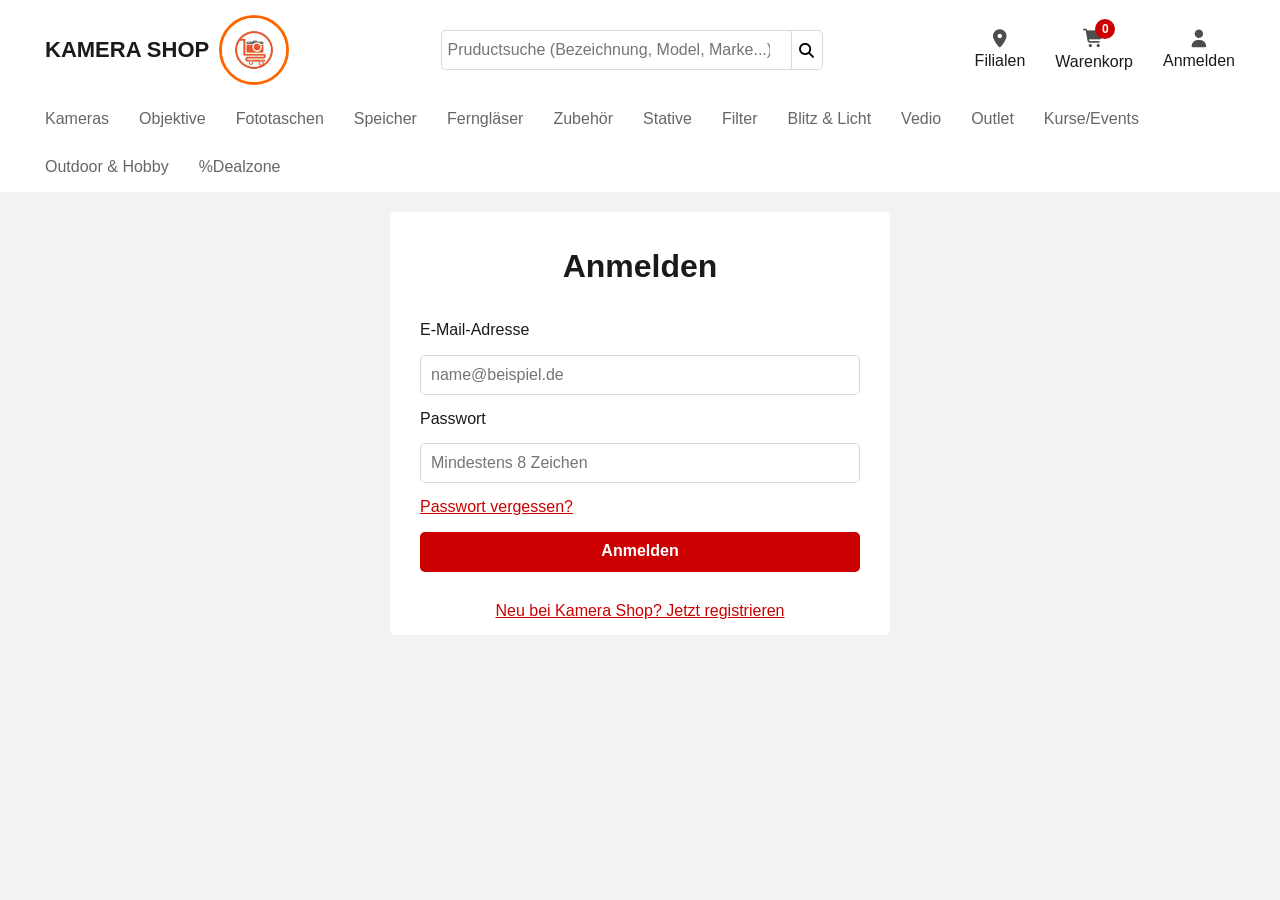
<file: login.html>
<!DOCTYPE html>
<html lang="de">
<head>
    <meta charset="UTF-8">
    <meta name="viewport" content="width=device-width, initial-scale=1.0">
    <title>Anmelden - Kamera Shop</title>
    <!-- Font Awesome Library -->
    <link rel="stylesheet" href="css/all.min.css">
     <!-- Normalize all Elements Normally -->
    <link rel="stylesheet" href="css/normalize.css">
    <!-- Main CSS File -->
    <link rel="stylesheet" href="css/style.css">
</head>
<body>
    <!-- Start Header -->
    <header>
        <div class="container">
            <div class="main-header">
                <div class="logo">
                    <h1>Kamera Shop</h1>
                    <img src="images/logo.jpg" alt="logo">
                </div>
                <form action="">
                    <input type="search" placeholder="Pruductsuche (Bezeichnung, Model, Marke...)">
                    <button class="btn-search"><i class="fa-solid fa-magnifying-glass"></i></button>
                </form>
                <div class="header-icons">
                    <a href="#location" class="location"><i class="fa-solid fa-location-dot"></i><span class="icon-label">Filialen</span></a>
                    <a href="shopping-cart.html" class="cart">
                        <span class="cart-icon-wrap">
                            <i class="fa-solid fa-cart-shopping"></i>
                            <span class="cart-badge">0</span>
                        </span>
                        <span class="icon-label">Warenkorp</span>
                    </a>
                    <a href="login.html" class="user"><i class="fa-solid fa-user"></i><span class="icon-label">Anmelden</span></a> 
                    <button class="bars "><i class="fa-solid fa-bars"></i></button> 
                </div>
            </div>
            <!-- Start Navbar -->  
            <nav class="links"> 
                <ul>
                    <li class="kameras">
                        <a href="#Kameras">Kameras</a>
                        <div class="sub-links">
                            <ul>
                                <li><a href="#Kameras">Kameras</a></li>
                                <li><a href="#Systemkameras">Systemkameras</a></li>            
                                <li><a href="#Kompaktkameras">Kompaktkameras</a></li>            
                                <li><a href="#SLR-Kameras">SLR-Kameras</a></li>            
                                <li><a href="#Kameras">360 Grad & Panorama</a></li>            
                            </ul>
                            <ul>
                                <li><a href="#Weitera-Kamera-Typen">Weitere Kamera-Typen</a></li>            
                                <li><a href="#Actionkameras">Actionkameras</a></li>            
                                <li><a href="#Vlogger-Kameras">Vlogger-Kameras</a></li>            
                                <li><a href="#Unterwasser-Kameras">Unterwasser-Kameras</a></li>            
                                <li><a href="#Wildkameras">Wildkameras</a></li>            
                            </ul>
                            <ul>
                                <li><a href="#Kamerazubehör">Kamerazubehör</a></li>            
                                <li><a href="#Actionkameras">Actionkameras</a></li>            
                                <li><a href="#Vlogger-Kameras">Vlogger-Kameras</a></li>            
                                <li><a href="#Unterwasser-Kameras">Unterwasser-Kameras</a></li>            
                                <li><a href="#Wildkameras">Wildkameras</a></li>            
                            </ul>
                            <ul>
                                <li><a href="#Unsere-Serviceleistungen">Unsere Serviceleistungen</a></li>            
                                <li><a href="#Schritt-für-Schritt-zur-Wunschamera">Schritt für Schritt zur Wunschamera</a></li>            
                                <li><a href="#Sensorreinigung">Sensorreinigung</a></li>            
                                <li><a href="#Events-&-Workshops">Events & Workshops</a></li>                        
                            </ul>
                        </div>
                    </li>
                    <li><a href="category.html">Objektive</a></li>
                    <li><a href="#Fototaschen">Fototaschen</a></li>
                    <li><a href="#Speicher">Speicher</a></li>
                    <li><a href="#Ferngläser">Ferngläser</a></li>
                    <li><a href="#Zubehör">Zubehör</a></li>
                    <li><a href="#Stative">Stative</a></li>
                    <li><a href="#Filter">Filter</a></li>
                    <li><a href="#Blitz-&-Licht">Blitz & Licht</a></li>
                    <li><a href="#Blitz-&-Licht">Vedio</a></li>
                    <li><a href="#Blitz-&-Licht">Outlet</a></li>
                    <li><a href="#Blitz-&-Licht">Kurse/Events</a></li>
                    <li><a href="#Outdoor-&-Hobby">Outdoor & Hobby</a></li>
                    <li><a href="#Dealzone" class="only-red">%Dealzone</a></li>
                </ul>
            </nav>
        <!-- End Navbar -->
        </div>
    </header>
    <div class="login-content">
        <h1>Anmelden</h1>
        <form action="login.php" class="login-form">
            <label for="email">E-Mail-Adresse</label>
            <input type="email" name="email" id="email" placeholder="name@beispiel.de" autocomplete="email" required>
            <label for="password">Passwort</label>
            <input type="password" name="password" id="password" minlength="8" placeholder="Mindestens 8 Zeichen" autocomplete="current-password" required>
            <a href="#">Passwort vergessen?</a>
            <button type="submit" class="submit-btn">Anmelden</button>
        </form>
        <a href="#">Neu bei Kamera Shop? Jetzt registrieren</a>
    </div>
    <script src="js/main.js"></script>
</body>
</html>
</file>
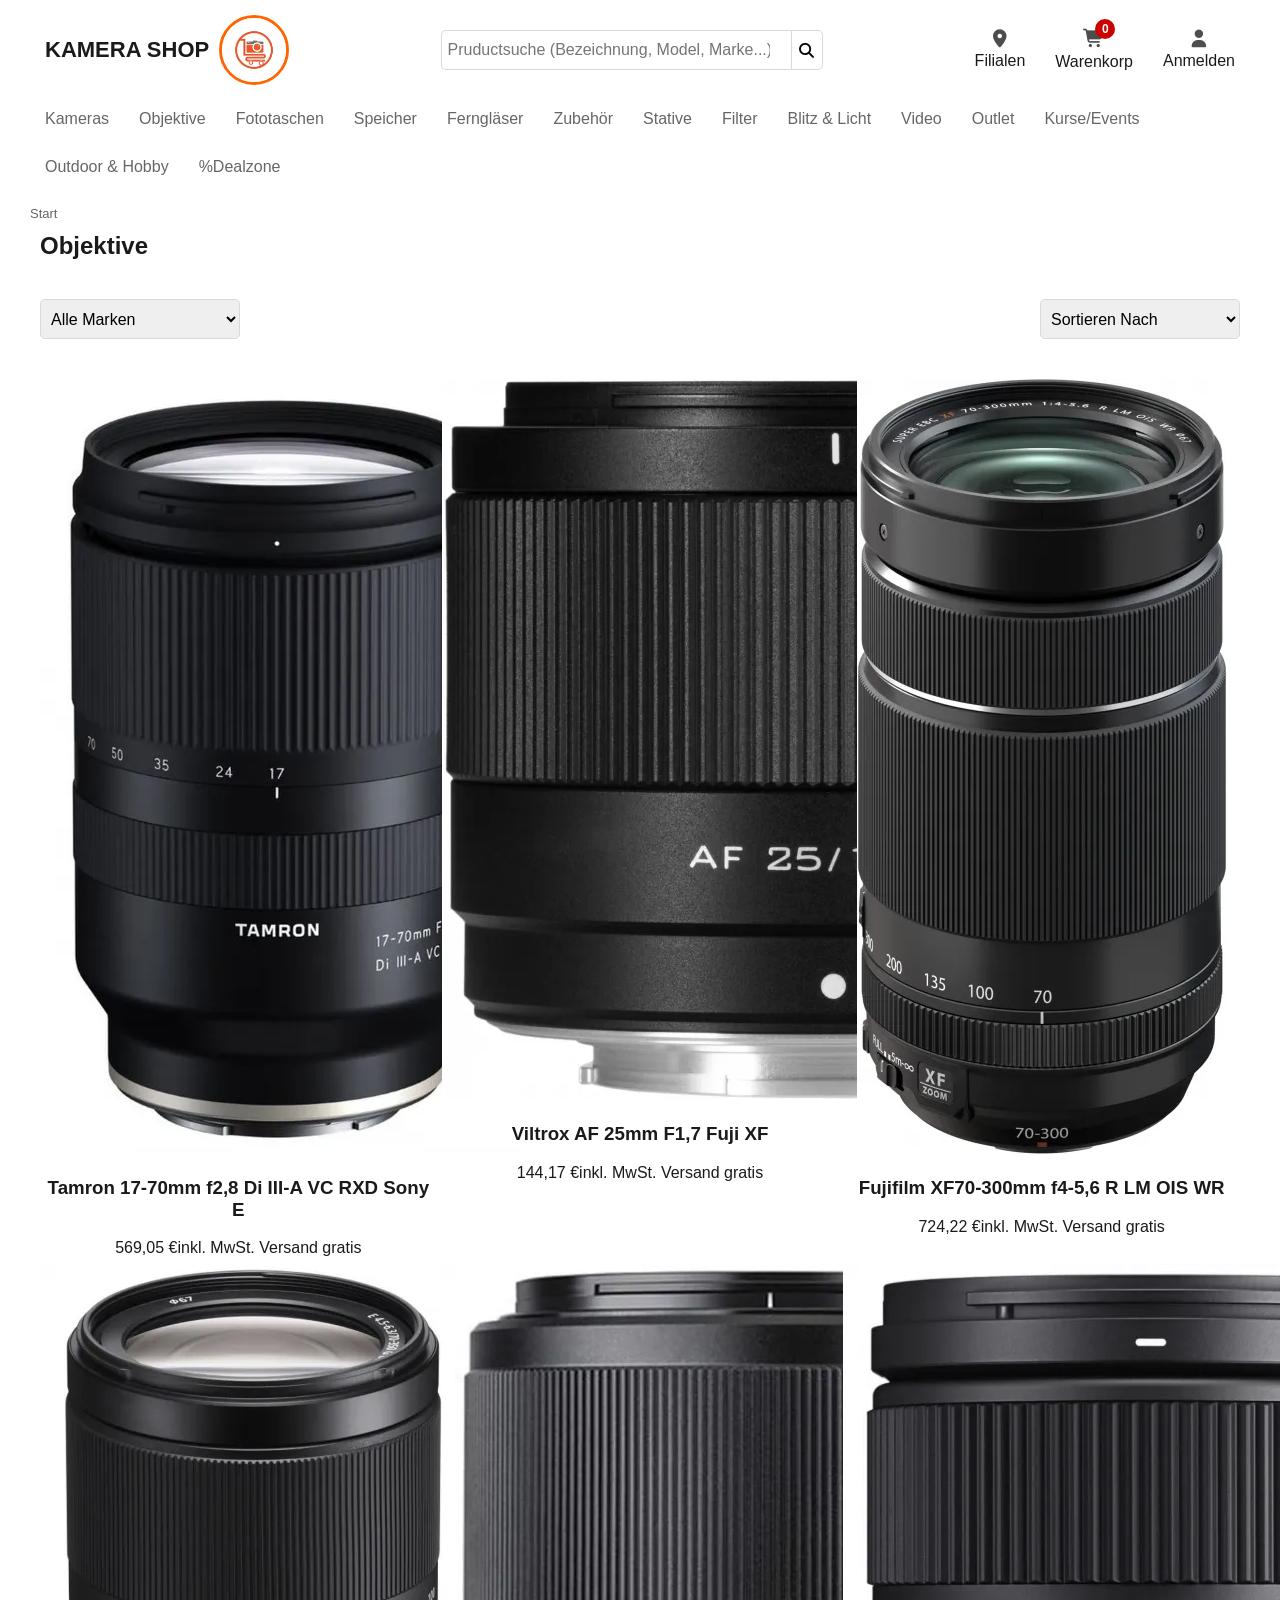
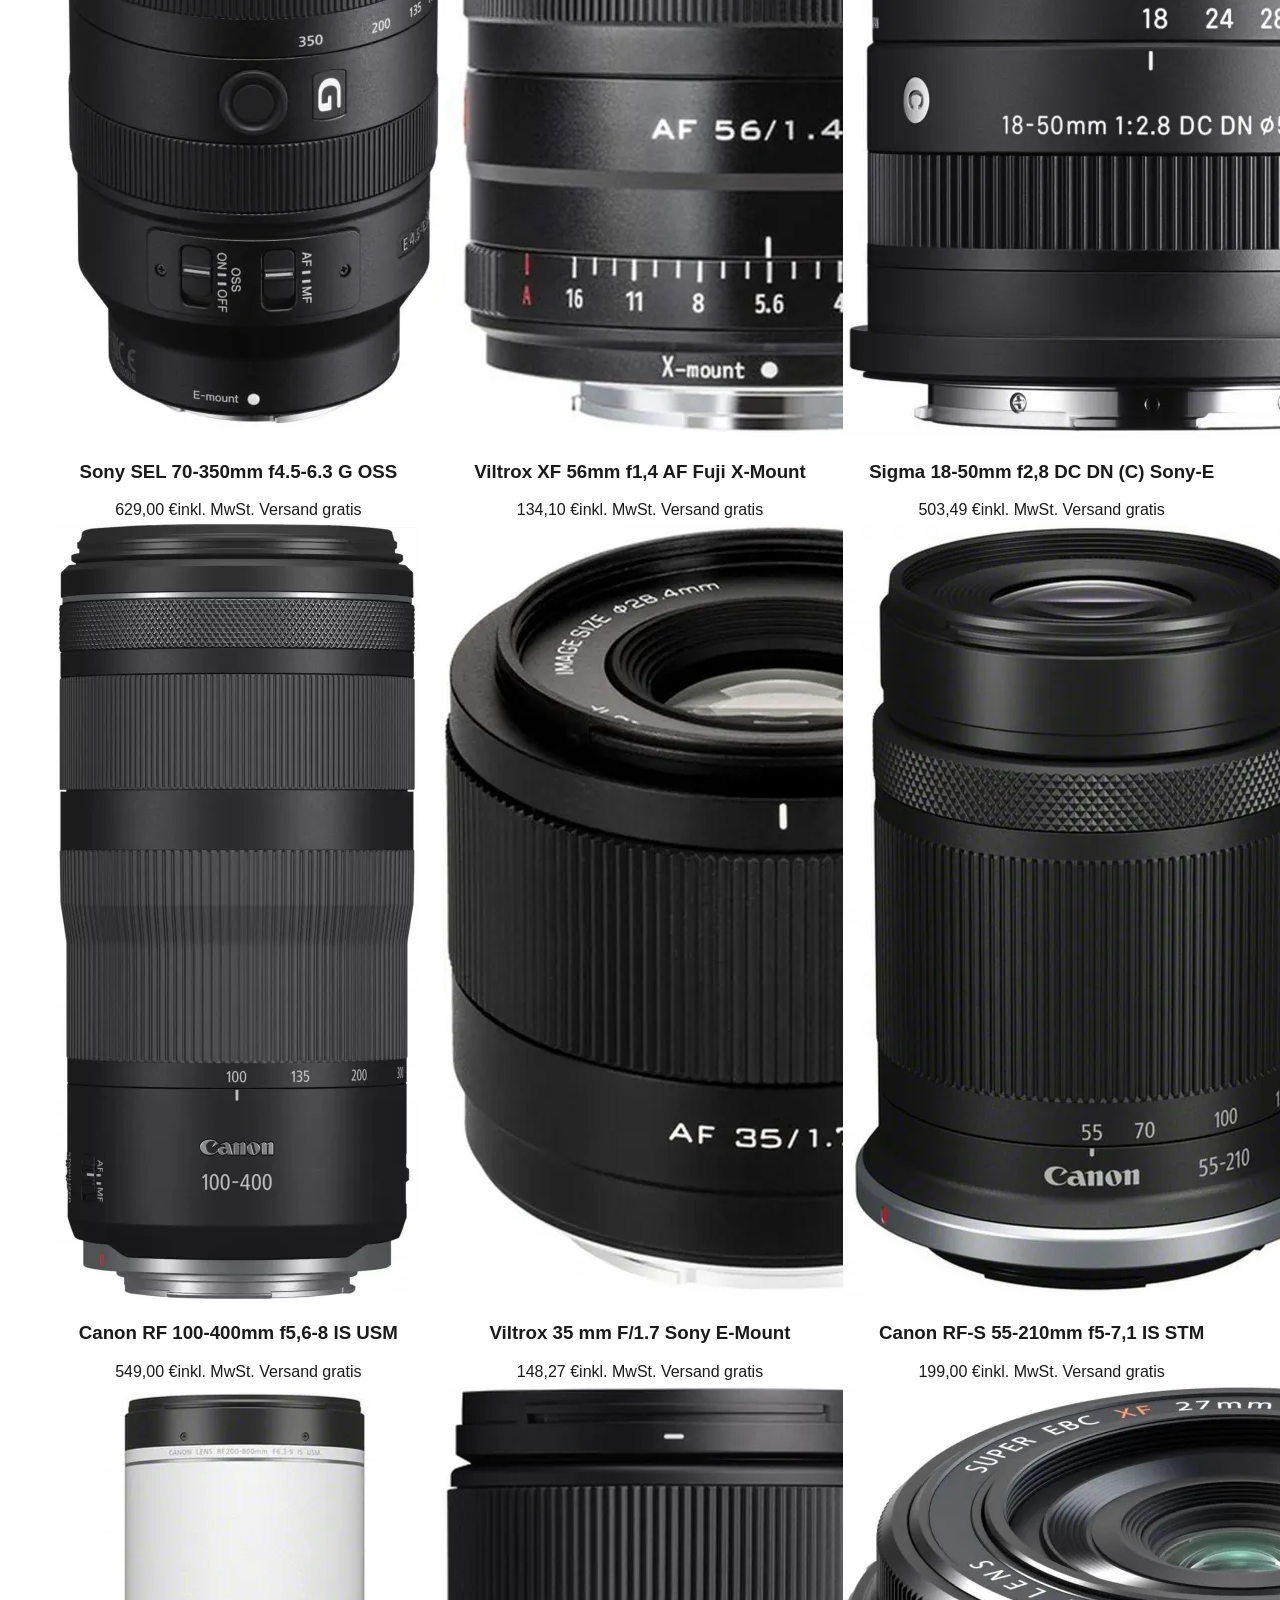
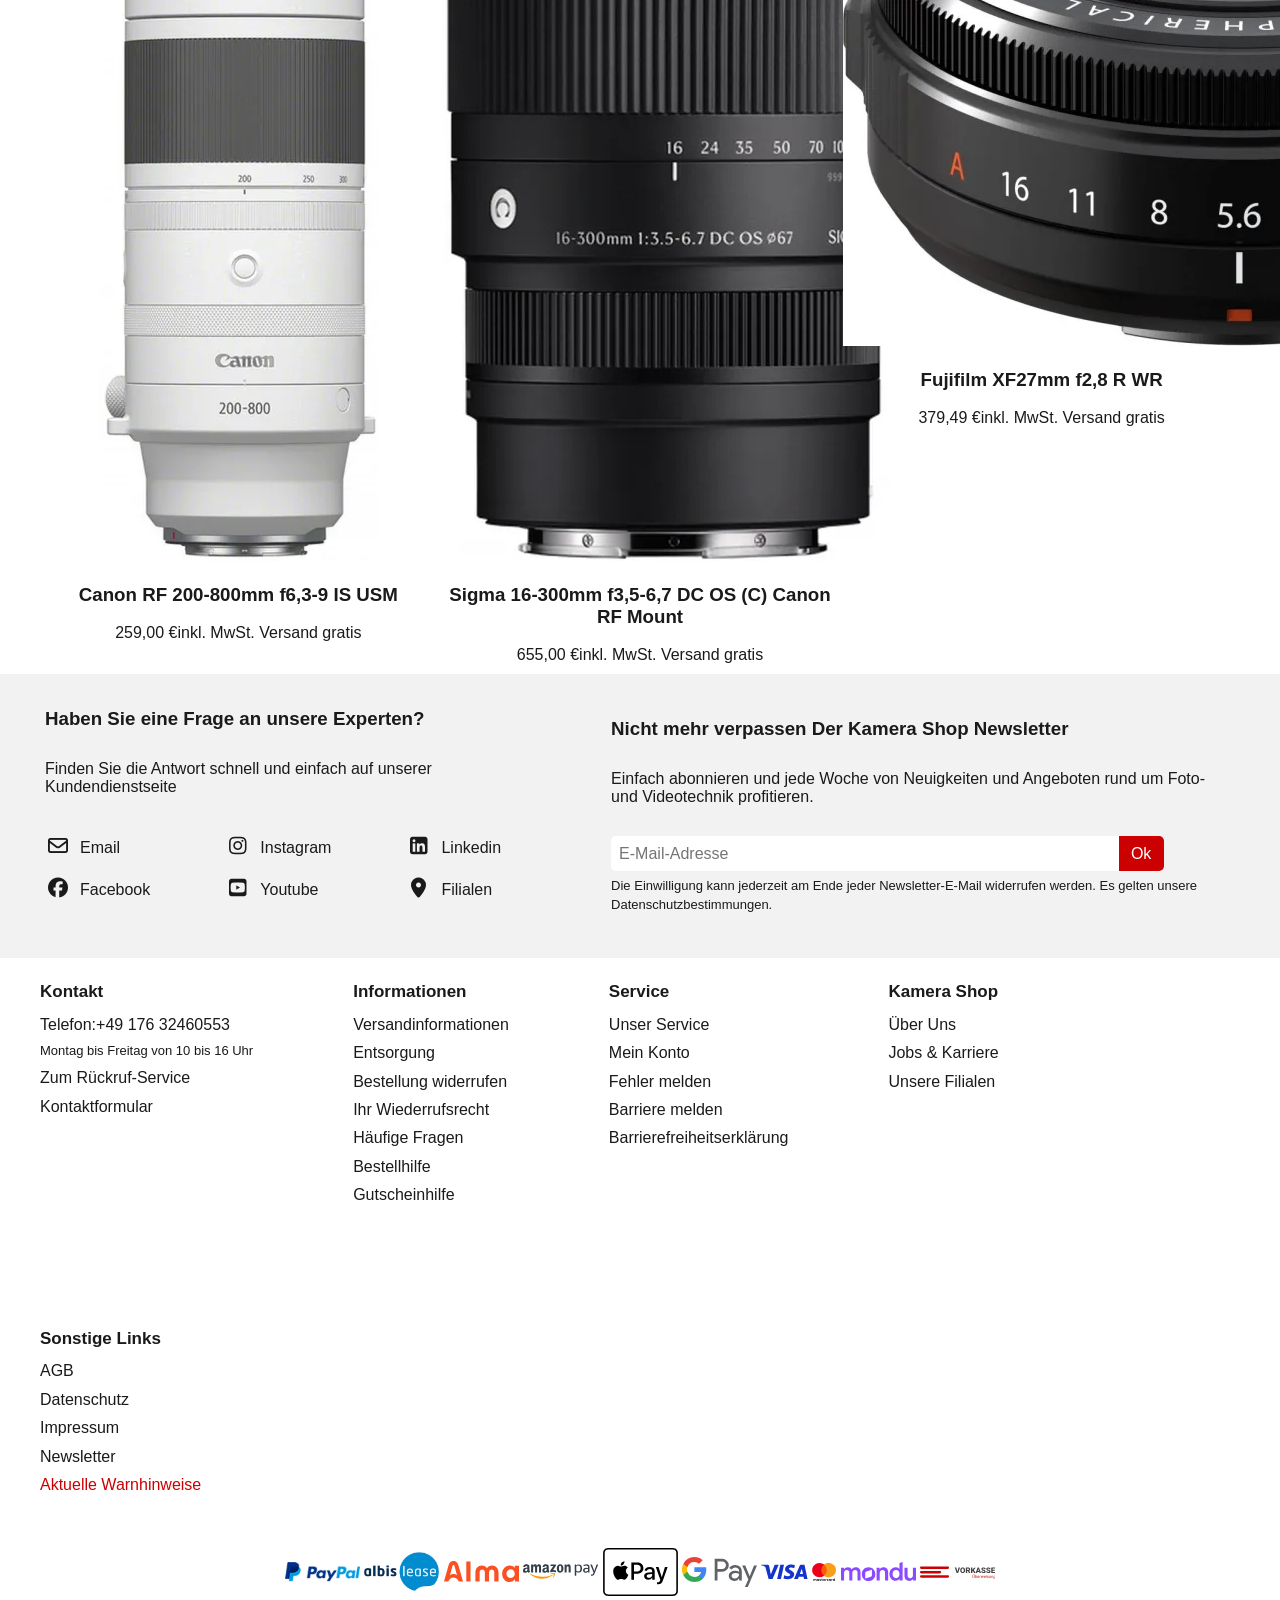
<file: objektive.html>
<!DOCTYPE html>
<html lang="en">
<head>
    <meta charset="UTF-8">
    <meta name="viewport" content="width=device-width, initial-scale=1.0">
    <title>Objektive für Kameras bester Qualität</title>
    <!-- Font Awesome Library -->
    <link rel="stylesheet" href="css/all.min.css">
    <!-- Normalize all Elements Normally -->
    <link rel="stylesheet" href="css/normalize.css">
    <!-- Main CSS File -->
     <link rel="stylesheet" href="css/style.css">
</head>
<body>
    <!-- Start Header -->
    <header>
        <div class="container">
            <div class="main-header">
                <div class="logo">
                    <h1>Kamera Shop</h1>
                    <img src="images/logo.jpg" alt="logo">
                </div>
                <form action="">
                    <input type="search" placeholder="Pruductsuche (Bezeichnung, Model, Marke...)">
                    <button class="btn-search"><i class="fa-solid fa-magnifying-glass"></i></button>
                </form>
                <div class="header-icons">
                    <a href="#location" class="location"><i class="fa-solid fa-location-dot"></i><span class="icon-label">Filialen</span></a>
                    <a href="shopping-cart.html" class="cart">
                        <span class="cart-icon-wrap">
                            <i class="fa-solid fa-cart-shopping"></i>
                            <span class="cart-badge">0</span>
                        </span>
                        <span class="icon-label">Warenkorp</span>
                    </a>
                    <a href="login.html" class="user"><i class="fa-solid fa-user"></i><span class="icon-label">Anmelden</span></a> 
                    <button class="bars "><i class="fa-solid fa-bars"></i></button> 
                </div>
            </div>
            <!-- Start Navbar -->  
            <nav class="links">
                <ul>
                    <li class="kameras">
                        <a href="#Kameras">Kameras</a>
                        <div class="sub-links">
                            <ul>
                                <li><a href="#Kameras">Kameras</a></li>
                                <li><a href="#Systemkameras">Systemkameras</a></li>
                                <li><a href="#Kompaktkameras">Kompaktkameras</a></li>
                                <li><a href="#SLR-Kameras">SLR-Kameras</a></li>
                                <li><a href="#Kameras">360 Grad & Panorama</a></li>
                            </ul>
                            <ul>
                                <li><a href="#Weitera-Kamera-Typen">Weitere Kamera-Typen</a></li>
                                <li><a href="#Actionkameras">Actionkameras</a></li>
                                <li><a href="#Vlogger-Kameras">Vlogger-Kameras</a></li>
                                <li><a href="#Unterwasser-Kameras">Unterwasser-Kameras</a></li>
                                <li><a href="#Wildkameras">Wildkameras</a></li>
                            </ul>
                            <ul>
                                <li><a href="#Kamerazubehör">Kamerazubehör</a></li>
                                <li><a href="#Actionkameras">Actionkameras</a></li>
                                <li><a href="#Vlogger-Kameras">Vlogger-Kameras</a></li>
                                <li><a href="#Unterwasser-Kameras">Unterwasser-Kameras</a></li>
                                <li><a href="#Wildkameras">Wildkameras</a></li>
                            </ul>
                            <ul>
                                <li><a href="#Unsere-Serviceleistungen">Unsere Serviceleistungen</a></li>
                                <li><a href="#Schritt-für-Schritt-zur-Wunschamera">Schritt für Schritt zur Wunschamera</a></li>
                                <li><a href="#Sensorreinigung">Sensorreinigung</a></li>
                                <li><a href="#Events-&-Workshops">Events & Workshops</a></li>
                            </ul>
                        </div>
                    </li>
                    <li class="objektive">
                        <a href="objektive.html">Objektive</a>
                        <div class="sub-links">
                            <ul>
                                <li><a href="objektive.html?mount=sony-e">Sony E-Mount</a></li>
                                <li><a href="objektive.html?mount=canon-rf">Canon RF</a></li>
                                <li><a href="objektive.html?mount=nikon-z">Nikon Z</a></li>
                                <li><a href="objektive.html?mount=fuji-x">Fujifilm X</a></li>
                                <li><a href="objektive.html?mount=mft">Micro Four Thirds</a></li>
                            </ul>
                            <ul>
                                <li><a href="#Weitwinkelobjektive">Weitwinkelobjektive</a></li>
                                <li><a href="#Standardzoom-Objektive">Standardzoom-Objektive</a></li>
                                <li><a href="#Telezoom-Objektive">Telezoom-Objektive</a></li>
                                <li><a href="#Festbrennweiten">Festbrennweiten</a></li>
                                <li><a href="#Makroobjektive">Makroobjektive</a></li>
                            </ul>
                            <ul>
                                <li><a href="#Sony-Objektive">Sony</a></li>
                                <li><a href="#Canon-Objektive">Canon</a></li>
                                <li><a href="#Sigma-Objektive">Sigma</a></li>
                                <li><a href="#Tamron-Objektive">Tamron</a></li>
                                <li><a href="#Viltrox-Objektive">Viltrox</a></li>
                            </ul>
                            <ul>
                                <li><a href="#Objektivberatung">Objektivberatung</a></li>
                                <li><a href="#Kompatibilitaetscheck">Kompatibilitätscheck</a></li>
                                <li><a href="#Gebrauchte-Objektive">Gebrauchte Objektive</a></li>
                                <li><a href="#Objektivpflege">Objektivpflege</a></li>
                            </ul>
                        </div>
                    </li>
                    <li class="fototaschen">
                        <a href="#Fototaschen">Fototaschen</a>
                        <div class="sub-links">
                            <ul>
                                <li><a href="#Schultertaschen">Schultertaschen</a></li>
                                <li><a href="#Kamerarucksaecke">Kamerarucksäcke</a></li>
                                <li><a href="#Huefttaschen">Hüfttaschen</a></li>
                                <li><a href="#Rollkoffer">Rollkoffer</a></li>
                                <li><a href="#Umhaengetaschen">Umhängetaschen</a></li>
                            </ul>
                            <ul>
                                <li><a href="#Taschen-Systemkameras">Für Systemkameras</a></li>
                                <li><a href="#Taschen-DSLR">Für DSLRs</a></li>
                                <li><a href="#Taschen-Drohnen">Für Drohnen</a></li>
                                <li><a href="#Taschen-Zubehoer">Für Zubehör</a></li>
                            </ul>
                            <ul>
                                <li><a href="#Lowepro">Lowepro</a></li>
                                <li><a href="#Peak-Design">Peak Design</a></li>
                                <li><a href="#Manfrotto-Taschen">Manfrotto</a></li>
                                <li><a href="#Think-Tank">Think Tank</a></li>
                            </ul>
                            <ul>
                                <li><a href="#Taschenberatung">Taschenberatung</a></li>
                                <li><a href="#Regenschutz">Regenschutz & Zubehör</a></li>
                            </ul>
                        </div>
                    </li>
                    <li class="speicher">
                        <a href="#Speicher">Speicher</a>
                        <div class="sub-links">
                            <ul>
                                <li><a href="#SD-Karten">SD-Karten</a></li>
                                <li><a href="#MicroSD-Karten">MicroSD-Karten</a></li>
                                <li><a href="#CFexpress-Karten">CFexpress-Karten</a></li>
                                <li><a href="#CompactFlash">CompactFlash</a></li>
                            </ul>
                            <ul>
                                <li><a href="#Speicher-bis-128GB">bis 128 GB</a></li>
                                <li><a href="#Speicher-256-512GB">256 GB – 512 GB</a></li>
                                <li><a href="#Speicher-1TB">1 TB und mehr</a></li>
                            </ul>
                            <ul>
                                <li><a href="#SanDisk">SanDisk</a></li>
                                <li><a href="#Sony-Speicher">Sony</a></li>
                                <li><a href="#Lexar">Lexar</a></li>
                                <li><a href="#Kingston">Kingston</a></li>
                            </ul>
                            <ul>
                                <li><a href="#Kartenlesegeraete">Kartenlesegeräte</a></li>
                                <li><a href="#Speicherkarten-Etuis">Speicherkarten-Etuis</a></li>
                            </ul>
                        </div>
                    </li>
                    <li class="fernglaeser">
                        <a href="#Ferngläser">Ferngläser</a>
                        <div class="sub-links">
                            <ul>
                                <li><a href="#Vogelbeobachtung">Vogelbeobachtung</a></li>
                                <li><a href="#Jagd">Jagd</a></li>
                                <li><a href="#Wandern">Wandern</a></li>
                                <li><a href="#Konzerte-Theater">Konzerte & Theater</a></li>
                            </ul>
                            <ul>
                                <li><a href="#Fernglas-8x42">8x42</a></li>
                                <li><a href="#Fernglas-10x42">10x42</a></li>
                                <li><a href="#Fernglas-10x50">10x50</a></li>
                                <li><a href="#Kompaktfernglaeser">Kompaktferngläser</a></li>
                            </ul>
                            <ul>
                                <li><a href="#Zeiss">Zeiss</a></li>
                                <li><a href="#Swarovski">Swarovski</a></li>
                                <li><a href="#Leica">Leica</a></li>
                                <li><a href="#Nikon-Fernglaeser">Nikon</a></li>
                            </ul>
                            <ul>
                                <li><a href="#Fernglas-Trageriemen">Trageriemen</a></li>
                                <li><a href="#Fernglas-Adapter">Adapter</a></li>
                            </ul>
                        </div>
                    </li>
                    <li class="zubehoer">
                        <a href="#Zubehör">Zubehör</a>
                        <div class="sub-links">
                            <ul>
                                <li><a href="#Akkus-Ladegeraete">Akkus & Ladegeräte</a></li>
                                <li><a href="#Blitzgeraete-Zubehoer">Blitzgeräte</a></li>
                                <li><a href="#Fernausloeser">Fernauslöser</a></li>
                            </ul>
                            <ul>
                                <li><a href="#Kamerariemen">Kamerariemen</a></li>
                                <li><a href="#Objektivdeckel">Objektivdeckel</a></li>
                                <li><a href="#Gehaeuseschutz">Gehäuseschutz</a></li>
                            </ul>
                            <ul>
                                <li><a href="#Reinigungszubehoer">Reinigungszubehör</a></li>
                                <li><a href="#Handschlaufen">Kamera-Handschlaufen</a></li>
                            </ul>
                            <ul>
                                <li><a href="#Zubehoer-Beratung">Beratung & Service</a></li>
                            </ul>
                        </div>
                    </li>
                    <li class="stative">
                        <a href="#Stative">Stative</a>
                        <div class="sub-links">
                            <ul>
                                <li><a href="#Fotostative">Fotostative</a></li>
                                <li><a href="#Videostative">Videostative</a></li>
                                <li><a href="#Reisestative">Reisestative</a></li>
                                <li><a href="#Einbeinstative">Einbeinstative</a></li>
                            </ul>
                            <ul>
                                <li><a href="#Carbon-Stative">Carbon-Stative</a></li>
                                <li><a href="#Aluminium-Stative">Aluminium-Stative</a></li>
                            </ul>
                            <ul>
                                <li><a href="#Manfrotto-Stative">Manfrotto</a></li>
                                <li><a href="#Gitzo">Gitzo</a></li>
                                <li><a href="#Peak-Design-Stative">Peak Design</a></li>
                                <li><a href="#Benro">Benro</a></li>
                            </ul>
                            <ul>
                                <li><a href="#Stativkoepfe">Stativköpfe</a></li>
                                <li><a href="#Schnellwechselplatten">Schnellwechselplatten</a></li>
                            </ul>
                        </div>
                    </li>
                    <li class="filter">
                        <a href="#Filter">Filter</a>
                        <div class="sub-links">
                            <ul>
                                <li><a href="#UV-Filter">UV-Filter</a></li>
                                <li><a href="#Polfilter">Polfilter</a></li>
                                <li><a href="#ND-Filter">ND-Filter</a></li>
                                <li><a href="#Graufilter">Graufilter</a></li>
                            </ul>
                            <ul>
                                <li><a href="#Filter-49-62mm">49 mm – 62 mm</a></li>
                                <li><a href="#Filter-67-77mm">67 mm – 77 mm</a></li>
                                <li><a href="#Filter-82mm">82 mm und größer</a></li>
                            </ul>
                            <ul>
                                <li><a href="#Hoya">Hoya</a></li>
                                <li><a href="#B-W">B+W</a></li>
                                <li><a href="#NiSi">NiSi</a></li>
                                <li><a href="#Haida">Haida</a></li>
                            </ul>
                            <ul>
                                <li><a href="#Filterhalter">Filterhalter</a></li>
                                <li><a href="#Filteretuis">Filteretuis</a></li>
                            </ul>
                        </div>
                    </li>
                    <li class="blitz-licht">
                        <a href="#Blitz-&-Licht">Blitz & Licht</a>
                        <div class="sub-links">
                            <ul>
                                <li><a href="#Blitzgeraete">Blitzgeräte</a></li>
                                <li><a href="#Dauerlicht">Dauerlicht</a></li>
                                <li><a href="#Ringlicht">Ringlicht</a></li>
                                <li><a href="#Studioblitzanlagen">Studioblitzanlagen</a></li>
                            </ul>
                            <ul>
                                <li><a href="#Softboxen">Softboxen</a></li>
                                <li><a href="#Lichtschirme">Lichtschirme</a></li>
                                <li><a href="#Blitzausloeser">Blitzauslöser</a></li>
                            </ul>
                            <ul>
                                <li><a href="#Godox">Godox</a></li>
                                <li><a href="#Profoto">Profoto</a></li>
                                <li><a href="#Neewer">Neewer</a></li>
                            </ul>
                            <ul>
                                <li><a href="#Lichtsetup-Beratung">Lichtsetup-Beratung</a></li>
                                <li><a href="#Studioausstattung">Studioausstattung</a></li>
                            </ul>
                        </div>
                    </li>
                    <li class="video">
                        <a href="#Video">Video</a>
                        <div class="sub-links">
                            <ul>
                                <li><a href="#Camcorder">Camcorder</a></li>
                                <li><a href="#Videokameras">Videokameras</a></li>
                                <li><a href="#Gimbals">Gimbals</a></li>
                                <li><a href="#Videomikrofone">Videomikrofone</a></li>
                            </ul>
                            <ul>
                                <li><a href="#Videoleuchten">Videoleuchten</a></li>
                                <li><a href="#Teleprompter">Teleprompter</a></li>
                                <li><a href="#Videorigs">Videorigs</a></li>
                            </ul>
                            <ul>
                                <li><a href="#Sony-Video">Sony</a></li>
                                <li><a href="#Panasonic">Panasonic</a></li>
                                <li><a href="#DJI-Video">DJI</a></li>
                                <li><a href="#Zhiyun">Zhiyun</a></li>
                            </ul>
                            <ul>
                                <li><a href="#Video-Beratung">Video-Beratung</a></li>
                                <li><a href="#Schnittzubehoer">Schnittzubehör</a></li>
                            </ul>
                        </div>
                    </li>
                    <li class="outlet">
                        <a href="#Outlet">Outlet</a>
                        <div class="sub-links">
                            <ul>
                                <li><a href="#B-Ware-Kameras">B-Ware Kameras</a></li>
                                <li><a href="#B-Ware-Objektive">B-Ware Objektive</a></li>
                                <li><a href="#Vorfuehrmodelle">Vorführmodelle</a></li>
                            </ul>
                            <ul>
                                <li><a href="#Restposten">Restposten</a></li>
                                <li><a href="#Auslaufmodelle">Auslaufmodelle</a></li>
                            </ul>
                            <ul>
                                <li><a href="#Gebrauchte-Kameras">Gebrauchte Kameras</a></li>
                                <li><a href="#Gebrauchte-Objektive-Outlet">Gebrauchte Objektive</a></li>
                            </ul>
                            <ul>
                                <li><a href="#Garantie-Rueckgabe">Garantie & Rückgabe</a></li>
                            </ul>
                        </div>
                    </li>
                    <li class="kurse-events">
                        <a href="#Kurse-Events">Kurse/Events</a>
                        <div class="sub-links">
                            <ul>
                                <li><a href="#Fotokurse-Anfaenger">Fotokurse für Anfänger</a></li>
                                <li><a href="#Fortgeschrittenenkurse">Fortgeschrittenenkurse</a></li>
                                <li><a href="#Workshops">Workshops</a></li>
                            </ul>
                            <ul>
                                <li><a href="#Videokurse">Videokurse</a></li>
                                <li><a href="#Bildbearbeitungskurse">Bildbearbeitungskurse</a></li>
                            </ul>
                            <ul>
                                <li><a href="#Fototouren">Fototouren</a></li>
                                <li><a href="#Community-Events">Community-Events</a></li>
                            </ul>
                            <ul>
                                <li><a href="#Terminuebersicht">Terminübersicht</a></li>
                                <li><a href="#Kursanmeldung">Kursanmeldung</a></li>
                            </ul>
                        </div>
                    </li>
                    <li class="outdoor-hobby">
                        <a href="#Outdoor-&-Hobby">Outdoor & Hobby</a>
                        <div class="sub-links">
                            <ul>
                                <li><a href="#Actionkameras-Outdoor">Actionkameras</a></li>
                                <li><a href="#Wildkameras-Outdoor">Wildkameras</a></li>
                                <li><a href="#Unterwasserkameras-Outdoor">Unterwasserkameras</a></li>
                            </ul>
                            <ul>
                                <li><a href="#Drohnen">Drohnen</a></li>
                                <li><a href="#Outdoor-Zubehoer">Zubehör für Outdoor</a></li>
                            </ul>
                            <ul>
                                <li><a href="#GoPro">GoPro</a></li>
                                <li><a href="#DJI-Outdoor">DJI</a></li>
                                <li><a href="#Insta360">Insta360</a></li>
                            </ul>
                            <ul>
                                <li><a href="#Schutzausruestung">Schutzausrüstung</a></li>
                                <li><a href="#Halterungen">Halterungen</a></li>
                            </ul>
                        </div>
                    </li>
                    <li class="dealzone">
                        <a href="#Dealzone" class="only-red">%Dealzone</a>
                        <div class="sub-links">
                            <ul>
                                <li><a href="#Angebote-der-Woche">Angebote der Woche</a></li>
                                <li><a href="#Tagesdeals">Tagesdeals</a></li>
                            </ul>
                            <ul>
                                <li><a href="#Lagerraeumung">Lagerräumung</a></li>
                                <li><a href="#Saisonale-Angebote">Saisonale Angebote</a></li>
                            </ul>
                            <ul>
                                <li><a href="#Bundle-Angebote">Bundle-Angebote</a></li>
                                <li><a href="#Zubehoer-Deals">Zubehör-Deals</a></li>
                            </ul>
                            <ul>
                                <li><a href="#Deal-Newsletter">Newsletter für Deals</a></li>
                            </ul>
                        </div>
                    </li>
                </ul>
            </nav>
        <!-- End Navbar -->
        </div>
    </header>
    <!-- End Header -->
    <!--Start Main-->
    <main class="obj-content">
        <div class="container">
            <nav class="breadcrumb" aria-label="Breadcrumb">
                <a href="index.html">Start</a>
            </nav>
            <h2 class="section-title">Objektive</h2>
            <div class="select-container">
                <label for="brand-filter" class="visually-hidden">Nach Marke filtern</label>
                <select name="brand" id="brand-filter">
                    <option value="">Alle Marken</option>
                    <option value="bw">B&W</option>
                    <option value="canon">Canon</option>
                    <option value="dji">DJI</option>
                    <option value="ecoflow">Ecoflow</option>
                    <option value="instax">Instax</option>
                    <option value="joby">Joby</option>
                    <option value="kahles">Kahles</option>
                    <option value="lowepro">Lowepro</option>
                    <option value="nikon">Nikon</option>
                    <option value="om-system">OM System</option>
                    <option value="panasonic">Panasonic</option>
                    <option value="sirui">Sirui</option>
                </select>

                <label for="sort-filter" class="visually-hidden">Sortierung wählen</label>
                <select name="sort" id="sort-filter">
                    <option value="">Sortieren Nach</option>
                    <option value="price-asc">Preis aufsteigend</option>
                    <option value="price-desc">Preis absteigend</option>
                </select>
            </div>
            <section class="products">
                <article class="product">
                    <a href="product.html?id=tamron-17-70mm">
                        <img src="images/objective-images/tamron-17-70mm-1.webp" alt="Tarmon">
                        <h3>Tamron 17-70mm f2,8 Di III-A VC RXD Sony E</h3>
                        <div class="price-box"><span class="price">569,05 €</span><span class="span-text">inkl. MwSt. Versand gratis</span></div>
                    </a>
                </article>
                <article class="product">
                    <a href="product.html?id=viltrox-AF-25mm">
                        <img src="images/objective-images/viltrox-af-25mm-f17-2.webp" alt="Viltrox">
                        <h3>Viltrox AF 25mm F1,7 Fuji XF</h3>
                         <div class="price-box"><span class="price">144,17 €</span><span class="span-text">inkl. MwSt. Versand gratis</span></div>
                    </a>
                </article>
                <article class="product">
                    <a href="product.html?id=fujifilm-XF70-300mm">
                        <img src="images/objective-images/fujifilm-xf70-300mm-f4-3.webp" alt="Fuji-Film">
                        <h3>Fujifilm XF70-300mm f4-5,6 R LM OIS WR</h3>
                         <div class="price-box"><span class="price">724,22 €</span><span class="span-text">inkl. MwSt. Versand gratis</span></div>
                    </a>
                </article>
                <article class="product">
                    <a href="product.html?id=sony-SEL-70-350mm">
                        <img src="images/objective-images/sony-sel-70-350mm-4.webp" alt="Sony-Sel">
                        <h3>Sony SEL 70-350mm f4.5-6.3 G OSS</h3>
                        <div class="price-box"><span class="price">629,00 €</span><span class="span-text">inkl. MwSt. Versand gratis</span></div>
                    </a>
                </article>
                <article class="product">
                    <a href="product.html?id=viltrox-XF-56mm">
                        <img src="images/objective-images/viltrox-fx-56mm-5.webp" alt="Viltrox">
                        <h3>Viltrox XF 56mm f1,4 AF Fuji X-Mount</h3>
                         <div class="price-box"><span class="price">134,10 €</span><span class="span-text">inkl. MwSt. Versand gratis</span></div>
                    </a>
                </article>
                <article class="product">
                    <a href="product.html?id=sigma-18-50mm">
                        <img src="images/objective-images/sigma-18-50mm-f28-6.webp" alt="Sigma">
                        <h3>Sigma 18-50mm f2,8 DC DN (C) Sony-E</h3>
                        <div class="price-box"><span class="price">503,49 €</span><span class="span-text">inkl. MwSt. Versand gratis</span></div>
                    </a>
                </article>
                <article class="product">
                    <a href="product.html?id=canon-RF-100-400mm">
                        <img src="images/objective-images/canon-rf-100-400mm-7.webp" alt="Canon-rf">
                        <h3>Canon RF 100-400mm f5,6-8 IS USM</h3>
                        <div class="price-box"><span class="price">549,00 €</span><span class="span-text">inkl. MwSt. Versand gratis</span></div>
                    </a>
                </article>
                <article class="product">
                    <a href="product.html?id=viltrox-35mm">
                        <img src="images/objective-images/viltrox-35-mm-f17-sony-e-mount-8.webp" alt="Viltrox">
                        <h3>Viltrox 35 mm F/1.7 Sony E-Mount</h3>
                        <div class="price-box"><span class="price">148,27 €</span><span class="span-text">inkl. MwSt. Versand gratis</span></div>
                    </a>
                </article>
                <article class="product">
                    <a href="product.html?id=canon-RF-S-55-210mm">
                        <img src="images/objective-images/canon-rf-s-55-210mm-9.webp" alt="canon-rf-object">
                        <h3>Canon RF-S 55-210mm f5-7,1 IS STM</h3>
                        <div class="price-box"><span class="price">199,00 €</span><span class="span-text">inkl. MwSt. Versand gratis</span></div>
                    </a>
                </article>
                <article class="product">
                    <a href="product.html?id=canon-RF-200-800mm">
                        <img src="images/objective-images/canon-rf-200-800mm-10.webp" alt="Canon">
                        <h3>Canon RF 200-800mm f6,3-9 IS USM</h3>
                         <div class="price-box"><span class="price">259,00 €</span><span class="span-text">inkl. MwSt. Versand gratis</span></div>
                    </a>
                </article>
                <article class="product">
                    <a href="product.html?id=sigma-16-300mm">
                        <img src="images/objective-images/sigma-16-300mm-11.webp" alt="Sigma-16">
                        <h3>Sigma 16-300mm f3,5-6,7 DC OS (C) Canon RF Mount</h3>
                        <div class="price-box"><span class="price">655,00 €</span><span class="span-text">inkl. MwSt. Versand gratis</span></div>                    </a>
                </article>
                <article class="product">
                    <a href="product.html?id=fujifilm-XF27mm">
                        <img src="images/objective-images/fujifilm-xf27mm-f28-r-wr-12.webp" alt="Fuji-Film-xf27mm">
                        <h3>Fujifilm XF27mm f2,8 R WR</h3>
                        <div class="price-box"><span class="price">379,49 €</span><span class="span-text">inkl. MwSt. Versand gratis</span></div>
                    </a>
                </article>
            </section>
        </div>
    </main>
    <!--End Main-->
    <!-- Start Social-Media & Newsletter -->
    <section class="social-and-newsletter">
        <div class="container">
            <div class="social-content">
                <h3>Haben Sie eine Frage an unsere Experten?</h3>
                <p>Finden Sie die Antwort schnell und einfach auf unserer Kundendienstseite</p>
                <div class="social-links">
                    <div class="links">
                        <a href="#"><i class="fa-regular fa-envelope"></i><span>Email</span></a>
                        <a href="#"><i class="fa-brands fa-facebook"></i><span>Facebook</span></a>
                    </div>
                    <div class="links">
                        <a href="#"><i class="fa-brands fa-instagram"></i><span>Instagram</span></a>
                        <a href="#"><i class="fa-brands fa-square-youtube"></i><span>Youtube</span></a>
                    </div>
                    <div class="links">
                        <a href="#"><i class="fa-brands fa-square-linkedin"></i><span>Linkedin</span></a>
                    <a href="#"><i class="fa-solid fa-location-dot"></i><span>Filialen</span></a>
                    </div>
                </div>
            </div>
            <div class="newsletter-content">
                <h3>Nicht mehr verpassen Der Kamera Shop Newsletter</h3>
                <p>Einfach abonnieren und jede Woche von Neuigkeiten und Angeboten rund um Foto- und Videotechnik profitieren.</p>
                <div class="social-form-wrapper">
                    <form action="">
                        <label for="newsletter-email" class="visually-hidden">Email-Adresse</label>
                        <input type="email" name="email" id="newsletter-email" placeholder="E-Mail-Adresse">
                        <button type="button" class="submit-btn">Ok</button>
                    </form>
                    <span>Die Einwilligung kann jederzeit am Ende jeder Newsletter-E-Mail widerrufen werden. Es gelten unsere <a href="#">Datenschutzbestimmungen.</a></span>
                </div>
            </div>
        </div>
    </section>
    <!-- End Social-Media & Newsletter -->
    <!--Start Footer-->
    <footer class="footer-content">
        <div class="container">
            <div class="footer-nav">
                <div class="footer-col">
                    <h2>Kontakt</h2>
                    <ul class="contact-ul">
                        <li><a href="tel:+4917632460553">Telefon:+49 176 32460553</a></li>
                        <li class="special-li-fz"><a href="#">Montag bis Freitag von 10 bis 16 Uhr</a></li>
                        <li><a href="#">Zum Rückruf-Service</a></li>
                        <li><a href="#">Kontaktformular</a></li>
                    </ul>            
                </div>
                <div class="footer-col">
                    <h2>Informationen</h2>
                    <ul class="information-ul">
                        <li><a href="#">Versandinformationen</a></li>
                        <li><a href="#">Entsorgung</a></li>
                        <li><a href="#">Bestellung widerrufen</a></li>
                        <li><a href="#">Ihr Wiederrufsrecht</a></li>
                        <li><a href="#">Häufige Fragen</a></li>
                        <li><a href="#">Bestellhilfe</a></li>
                        <li><a href="#">Gutscheinhilfe</a></li>
                    </ul>            
                </div>
                <div class="footer-col">
                    <h2>Service</h2>
                    <ul class="service-ul">
                        <li><a href="#">Unser Service</a></li>
                        <li><a href="#">Mein Konto</a></li>
                        <li><a href="#">Fehler melden</a></li>
                        <li><a href="#">Barriere melden</a></li>
                        <li><a href="#">Barrierefreiheitserklärung</a></li>
                    </ul>            
                </div>
                <div class="footer-col">
                    <h2>Kamera Shop</h2>
                    <ul class="shop-ul">
                        <li><a href="#">Über Uns</a></li>
                        <li><a href="#">Jobs & Karriere</a></li>
                        <li><a href="#">Unsere Filialen</a></li>
                    </ul>            
                </div>
                <div class="footer-col">
                    <h2>Sonstige Links</h2>
                    <ul class="others-ul">
                        <li><a href="#">AGB</a></li>
                        <li><a href="#">Datenschutz</a></li>
                        <li><a href="#">Impressum</a></li>
                        <li><a href="#">Newsletter</a></li>
                        <li class="special-li"><a href="#">Aktuelle Warnhinweise</a></li>
                    </ul>
                </div>
            </div>
            <div class="payment-logo">
                <div class="py-logo-container">
                    <img src="images/payment-methods/paypal.svg" alt="Paypal">
                    <img src="images/payment-methods/albis-logo-klein.jpg" alt="Albis">
                    <img src="images/payment-methods/alma.svg" alt="Alma">
                    <img src="images/payment-methods/amazonpay.svg" alt="Amazon pay">
                    <img src="images/payment-methods/apple-pay.svg" alt="Apple pay">
                    <img src="images/payment-methods/googlepay.svg" alt="Google pay">
                    <img src="images/payment-methods/kreditkarten.svg" alt="Visa mastercard">
                    <img src="images/payment-methods/mondu.svg" alt="Mondu">
                    <img src="images/payment-methods/vorkasse.svg" alt="Vorkasse">
                </div>
            </div>            
        </div>
    </footer>
    <!--End Footer-->
    <script src="js/product-detail.js"></script>
    <script src="js/cart.js"></script>
    <script src="js/main.js"></script>
</body>
</html>
</file>
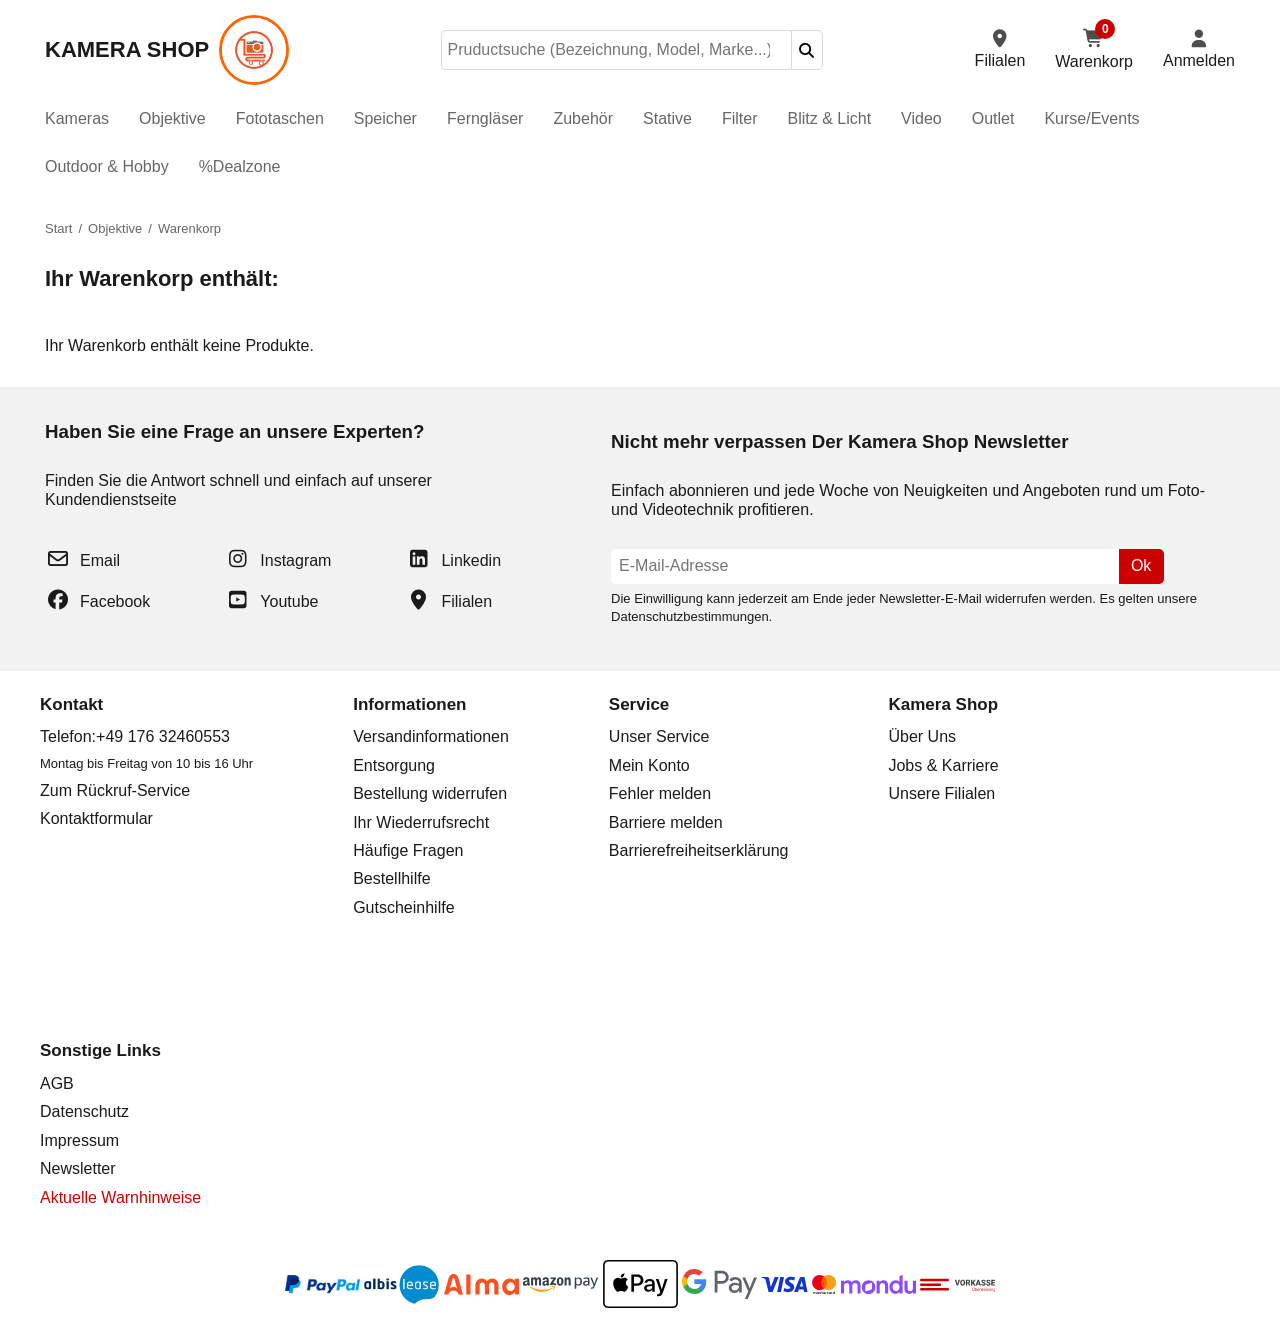
<file: shopping-cart.html>
<!DOCTYPE html>
<html lang="de">
<head>
    <meta charset="UTF-8">
    <meta name="viewport" content="width=device-width, initial-scale=1.0">
    <title>Warenkorp – Kamera Shop</title>
    <!-- Font Awesome Library -->
    <link rel="stylesheet" href="css/all.min.css">
    <!-- Normalize all Elements Normally -->
    <link rel="stylesheet" href="css/normalize.css">
    <!-- Main CSS File -->
     <link rel="stylesheet" href="css/style.css">
</head>
<body>
    <!-- Start Header -->
    <header>
        <div class="container">
            <div class="main-header">
                <div class="logo">
                    <h1>Kamera Shop</h1>
                    <img src="images/logo.jpg" alt="logo">
                </div>
                <form action="">
                    <input type="search" placeholder="Pruductsuche (Bezeichnung, Model, Marke...)">
                    <button class="btn-search"><i class="fa-solid fa-magnifying-glass"></i></button>
                </form>
                <div class="header-icons">
                    <a href="#location" class="location"><i class="fa-solid fa-location-dot"></i><span class="icon-label">Filialen</span></a>
                    <a href="shopping-cart.html" class="cart">
                        <span class="cart-icon-wrap">
                            <i class="fa-solid fa-cart-shopping"></i>
                            <span class="cart-badge">0</span>
                        </span>
                        <span class="icon-label">Warenkorp</span>
                    </a>
                    <a href="login.html" class="user"><i class="fa-solid fa-user"></i><span class="icon-label">Anmelden</span></a> 
                    <button class="bars"><i class="fa-solid fa-bars"></i></button> 
                </div>
            </div>
            <!-- Start Navbar -->  
            <nav class="links">
                <ul>
                    <li class="kameras">
                        <a href="#Kameras">Kameras</a>
                        <div class="sub-links">
                            <ul>
                                <li><a href="#Kameras">Kameras</a></li>
                                <li><a href="#Systemkameras">Systemkameras</a></li>
                                <li><a href="#Kompaktkameras">Kompaktkameras</a></li>
                                <li><a href="#SLR-Kameras">SLR-Kameras</a></li>
                                <li><a href="#Kameras">360 Grad & Panorama</a></li>
                            </ul>
                            <ul>
                                <li><a href="#Weitera-Kamera-Typen">Weitere Kamera-Typen</a></li>
                                <li><a href="#Actionkameras">Actionkameras</a></li>
                                <li><a href="#Vlogger-Kameras">Vlogger-Kameras</a></li>
                                <li><a href="#Unterwasser-Kameras">Unterwasser-Kameras</a></li>
                                <li><a href="#Wildkameras">Wildkameras</a></li>
                            </ul>
                            <ul>
                                <li><a href="#Kamerazubehör">Kamerazubehör</a></li>
                                <li><a href="#Actionkameras">Actionkameras</a></li>
                                <li><a href="#Vlogger-Kameras">Vlogger-Kameras</a></li>
                                <li><a href="#Unterwasser-Kameras">Unterwasser-Kameras</a></li>
                                <li><a href="#Wildkameras">Wildkameras</a></li>
                            </ul>
                            <ul>
                                <li><a href="#Unsere-Serviceleistungen">Unsere Serviceleistungen</a></li>
                                <li><a href="#Schritt-für-Schritt-zur-Wunschamera">Schritt für Schritt zur Wunschamera</a></li>
                                <li><a href="#Sensorreinigung">Sensorreinigung</a></li>
                                <li><a href="#Events-&-Workshops">Events & Workshops</a></li>
                            </ul>
                        </div>
                    </li>
                    <li class="objektive">
                        <a href="category.html">Objektive</a>
                        <div class="sub-links">
                            <ul>
                                <li><a href="category.html?mount=sony-e">Sony E-Mount</a></li>
                                <li><a href="category.html?mount=canon-rf">Canon RF</a></li>
                                <li><a href="category.html?mount=nikon-z">Nikon Z</a></li>
                                <li><a href="category.html?mount=fuji-x">Fujifilm X</a></li>
                                <li><a href="category.html?mount=mft">Micro Four Thirds</a></li>
                            </ul>
                            <ul>
                                <li><a href="#Weitwinkelobjektive">Weitwinkelobjektive</a></li>
                                <li><a href="#Standardzoom-Objektive">Standardzoom-Objektive</a></li>
                                <li><a href="#Telezoom-Objektive">Telezoom-Objektive</a></li>
                                <li><a href="#Festbrennweiten">Festbrennweiten</a></li>
                                <li><a href="#Makroobjektive">Makroobjektive</a></li>
                            </ul>
                            <ul>
                                <li><a href="#Sony-Objektive">Sony</a></li>
                                <li><a href="#Canon-Objektive">Canon</a></li>
                                <li><a href="#Sigma-Objektive">Sigma</a></li>
                                <li><a href="#Tamron-Objektive">Tamron</a></li>
                                <li><a href="#Viltrox-Objektive">Viltrox</a></li>
                            </ul>
                            <ul>
                                <li><a href="#Objektivberatung">Objektivberatung</a></li>
                                <li><a href="#Kompatibilitaetscheck">Kompatibilitätscheck</a></li>
                                <li><a href="#Gebrauchte-Objektive">Gebrauchte Objektive</a></li>
                                <li><a href="#Objektivpflege">Objektivpflege</a></li>
                            </ul>
                        </div>
                    </li>
                    <li class="fototaschen">
                        <a href="#Fototaschen">Fototaschen</a>
                        <div class="sub-links">
                            <ul>
                                <li><a href="#Schultertaschen">Schultertaschen</a></li>
                                <li><a href="#Kamerarucksaecke">Kamerarucksäcke</a></li>
                                <li><a href="#Huefttaschen">Hüfttaschen</a></li>
                                <li><a href="#Rollkoffer">Rollkoffer</a></li>
                                <li><a href="#Umhaengetaschen">Umhängetaschen</a></li>
                            </ul>
                            <ul>
                                <li><a href="#Taschen-Systemkameras">Für Systemkameras</a></li>
                                <li><a href="#Taschen-DSLR">Für DSLRs</a></li>
                                <li><a href="#Taschen-Drohnen">Für Drohnen</a></li>
                                <li><a href="#Taschen-Zubehoer">Für Zubehör</a></li>
                            </ul>
                            <ul>
                                <li><a href="#Lowepro">Lowepro</a></li>
                                <li><a href="#Peak-Design">Peak Design</a></li>
                                <li><a href="#Manfrotto-Taschen">Manfrotto</a></li>
                                <li><a href="#Think-Tank">Think Tank</a></li>
                            </ul>
                            <ul>
                                <li><a href="#Taschenberatung">Taschenberatung</a></li>
                                <li><a href="#Regenschutz">Regenschutz & Zubehör</a></li>
                            </ul>
                        </div>
                    </li>
                    <li class="speicher">
                        <a href="#Speicher">Speicher</a>
                        <div class="sub-links">
                            <ul>
                                <li><a href="#SD-Karten">SD-Karten</a></li>
                                <li><a href="#MicroSD-Karten">MicroSD-Karten</a></li>
                                <li><a href="#CFexpress-Karten">CFexpress-Karten</a></li>
                                <li><a href="#CompactFlash">CompactFlash</a></li>
                            </ul>
                            <ul>
                                <li><a href="#Speicher-bis-128GB">bis 128 GB</a></li>
                                <li><a href="#Speicher-256-512GB">256 GB – 512 GB</a></li>
                                <li><a href="#Speicher-1TB">1 TB und mehr</a></li>
                            </ul>
                            <ul>
                                <li><a href="#SanDisk">SanDisk</a></li>
                                <li><a href="#Sony-Speicher">Sony</a></li>
                                <li><a href="#Lexar">Lexar</a></li>
                                <li><a href="#Kingston">Kingston</a></li>
                            </ul>
                            <ul>
                                <li><a href="#Kartenlesegeraete">Kartenlesegeräte</a></li>
                                <li><a href="#Speicherkarten-Etuis">Speicherkarten-Etuis</a></li>
                            </ul>
                        </div>
                    </li>
                    <li class="fernglaeser">
                        <a href="#Ferngläser">Ferngläser</a>
                        <div class="sub-links">
                            <ul>
                                <li><a href="#Vogelbeobachtung">Vogelbeobachtung</a></li>
                                <li><a href="#Jagd">Jagd</a></li>
                                <li><a href="#Wandern">Wandern</a></li>
                                <li><a href="#Konzerte-Theater">Konzerte & Theater</a></li>
                            </ul>
                            <ul>
                                <li><a href="#Fernglas-8x42">8x42</a></li>
                                <li><a href="#Fernglas-10x42">10x42</a></li>
                                <li><a href="#Fernglas-10x50">10x50</a></li>
                                <li><a href="#Kompaktfernglaeser">Kompaktferngläser</a></li>
                            </ul>
                            <ul>
                                <li><a href="#Zeiss">Zeiss</a></li>
                                <li><a href="#Swarovski">Swarovski</a></li>
                                <li><a href="#Leica">Leica</a></li>
                                <li><a href="#Nikon-Fernglaeser">Nikon</a></li>
                            </ul>
                            <ul>
                                <li><a href="#Fernglas-Trageriemen">Trageriemen</a></li>
                                <li><a href="#Fernglas-Adapter">Adapter</a></li>
                            </ul>
                        </div>
                    </li>
                    <li class="zubehoer">
                        <a href="#Zubehör">Zubehör</a>
                        <div class="sub-links">
                            <ul>
                                <li><a href="#Akkus-Ladegeraete">Akkus & Ladegeräte</a></li>
                                <li><a href="#Blitzgeraete-Zubehoer">Blitzgeräte</a></li>
                                <li><a href="#Fernausloeser">Fernauslöser</a></li>
                            </ul>
                            <ul>
                                <li><a href="#Kamerariemen">Kamerariemen</a></li>
                                <li><a href="#Objektivdeckel">Objektivdeckel</a></li>
                                <li><a href="#Gehaeuseschutz">Gehäuseschutz</a></li>
                            </ul>
                            <ul>
                                <li><a href="#Reinigungszubehoer">Reinigungszubehör</a></li>
                                <li><a href="#Handschlaufen">Kamera-Handschlaufen</a></li>
                            </ul>
                            <ul>
                                <li><a href="#Zubehoer-Beratung">Beratung & Service</a></li>
                            </ul>
                        </div>
                    </li>
                    <li class="stative">
                        <a href="#Stative">Stative</a>
                        <div class="sub-links">
                            <ul>
                                <li><a href="#Fotostative">Fotostative</a></li>
                                <li><a href="#Videostative">Videostative</a></li>
                                <li><a href="#Reisestative">Reisestative</a></li>
                                <li><a href="#Einbeinstative">Einbeinstative</a></li>
                            </ul>
                            <ul>
                                <li><a href="#Carbon-Stative">Carbon-Stative</a></li>
                                <li><a href="#Aluminium-Stative">Aluminium-Stative</a></li>
                            </ul>
                            <ul>
                                <li><a href="#Manfrotto-Stative">Manfrotto</a></li>
                                <li><a href="#Gitzo">Gitzo</a></li>
                                <li><a href="#Peak-Design-Stative">Peak Design</a></li>
                                <li><a href="#Benro">Benro</a></li>
                            </ul>
                            <ul>
                                <li><a href="#Stativkoepfe">Stativköpfe</a></li>
                                <li><a href="#Schnellwechselplatten">Schnellwechselplatten</a></li>
                            </ul>
                        </div>
                    </li>
                    <li class="filter">
                        <a href="#Filter">Filter</a>
                        <div class="sub-links">
                            <ul>
                                <li><a href="#UV-Filter">UV-Filter</a></li>
                                <li><a href="#Polfilter">Polfilter</a></li>
                                <li><a href="#ND-Filter">ND-Filter</a></li>
                                <li><a href="#Graufilter">Graufilter</a></li>
                            </ul>
                            <ul>
                                <li><a href="#Filter-49-62mm">49 mm – 62 mm</a></li>
                                <li><a href="#Filter-67-77mm">67 mm – 77 mm</a></li>
                                <li><a href="#Filter-82mm">82 mm und größer</a></li>
                            </ul>
                            <ul>
                                <li><a href="#Hoya">Hoya</a></li>
                                <li><a href="#B-W">B+W</a></li>
                                <li><a href="#NiSi">NiSi</a></li>
                                <li><a href="#Haida">Haida</a></li>
                            </ul>
                            <ul>
                                <li><a href="#Filterhalter">Filterhalter</a></li>
                                <li><a href="#Filteretuis">Filteretuis</a></li>
                            </ul>
                        </div>
                    </li>
                    <li class="blitz-licht">
                        <a href="#Blitz-&-Licht">Blitz & Licht</a>
                        <div class="sub-links">
                            <ul>
                                <li><a href="#Blitzgeraete">Blitzgeräte</a></li>
                                <li><a href="#Dauerlicht">Dauerlicht</a></li>
                                <li><a href="#Ringlicht">Ringlicht</a></li>
                                <li><a href="#Studioblitzanlagen">Studioblitzanlagen</a></li>
                            </ul>
                            <ul>
                                <li><a href="#Softboxen">Softboxen</a></li>
                                <li><a href="#Lichtschirme">Lichtschirme</a></li>
                                <li><a href="#Blitzausloeser">Blitzauslöser</a></li>
                            </ul>
                            <ul>
                                <li><a href="#Godox">Godox</a></li>
                                <li><a href="#Profoto">Profoto</a></li>
                                <li><a href="#Neewer">Neewer</a></li>
                            </ul>
                            <ul>
                                <li><a href="#Lichtsetup-Beratung">Lichtsetup-Beratung</a></li>
                                <li><a href="#Studioausstattung">Studioausstattung</a></li>
                            </ul>
                        </div>
                    </li>
                    <li class="video">
                        <a href="#Video">Video</a>
                        <div class="sub-links">
                            <ul>
                                <li><a href="#Camcorder">Camcorder</a></li>
                                <li><a href="#Videokameras">Videokameras</a></li>
                                <li><a href="#Gimbals">Gimbals</a></li>
                                <li><a href="#Videomikrofone">Videomikrofone</a></li>
                            </ul>
                            <ul>
                                <li><a href="#Videoleuchten">Videoleuchten</a></li>
                                <li><a href="#Teleprompter">Teleprompter</a></li>
                                <li><a href="#Videorigs">Videorigs</a></li>
                            </ul>
                            <ul>
                                <li><a href="#Sony-Video">Sony</a></li>
                                <li><a href="#Panasonic">Panasonic</a></li>
                                <li><a href="#DJI-Video">DJI</a></li>
                                <li><a href="#Zhiyun">Zhiyun</a></li>
                            </ul>
                            <ul>
                                <li><a href="#Video-Beratung">Video-Beratung</a></li>
                                <li><a href="#Schnittzubehoer">Schnittzubehör</a></li>
                            </ul>
                        </div>
                    </li>
                    <li class="outlet">
                        <a href="#Outlet">Outlet</a>
                        <div class="sub-links">
                            <ul>
                                <li><a href="#B-Ware-Kameras">B-Ware Kameras</a></li>
                                <li><a href="#B-Ware-Objektive">B-Ware Objektive</a></li>
                                <li><a href="#Vorfuehrmodelle">Vorführmodelle</a></li>
                            </ul>
                            <ul>
                                <li><a href="#Restposten">Restposten</a></li>
                                <li><a href="#Auslaufmodelle">Auslaufmodelle</a></li>
                            </ul>
                            <ul>
                                <li><a href="#Gebrauchte-Kameras">Gebrauchte Kameras</a></li>
                                <li><a href="#Gebrauchte-Objektive-Outlet">Gebrauchte Objektive</a></li>
                            </ul>
                            <ul>
                                <li><a href="#Garantie-Rueckgabe">Garantie & Rückgabe</a></li>
                            </ul>
                        </div>
                    </li>
                    <li class="kurse-events">
                        <a href="#Kurse-Events">Kurse/Events</a>
                        <div class="sub-links">
                            <ul>
                                <li><a href="#Fotokurse-Anfaenger">Fotokurse für Anfänger</a></li>
                                <li><a href="#Fortgeschrittenenkurse">Fortgeschrittenenkurse</a></li>
                                <li><a href="#Workshops">Workshops</a></li>
                            </ul>
                            <ul>
                                <li><a href="#Videokurse">Videokurse</a></li>
                                <li><a href="#Bildbearbeitungskurse">Bildbearbeitungskurse</a></li>
                            </ul>
                            <ul>
                                <li><a href="#Fototouren">Fototouren</a></li>
                                <li><a href="#Community-Events">Community-Events</a></li>
                            </ul>
                            <ul>
                                <li><a href="#Terminuebersicht">Terminübersicht</a></li>
                                <li><a href="#Kursanmeldung">Kursanmeldung</a></li>
                            </ul>
                        </div>
                    </li>
                    <li class="outdoor-hobby">
                        <a href="#Outdoor-&-Hobby">Outdoor & Hobby</a>
                        <div class="sub-links">
                            <ul>
                                <li><a href="#Actionkameras-Outdoor">Actionkameras</a></li>
                                <li><a href="#Wildkameras-Outdoor">Wildkameras</a></li>
                                <li><a href="#Unterwasserkameras-Outdoor">Unterwasserkameras</a></li>
                            </ul>
                            <ul>
                                <li><a href="#Drohnen">Drohnen</a></li>
                                <li><a href="#Outdoor-Zubehoer">Zubehör für Outdoor</a></li>
                            </ul>
                            <ul>
                                <li><a href="#GoPro">GoPro</a></li>
                                <li><a href="#DJI-Outdoor">DJI</a></li>
                                <li><a href="#Insta360">Insta360</a></li>
                            </ul>
                            <ul>
                                <li><a href="#Schutzausruestung">Schutzausrüstung</a></li>
                                <li><a href="#Halterungen">Halterungen</a></li>
                            </ul>
                        </div>
                    </li>
                    <li class="dealzone">
                        <a href="#Dealzone" class="only-red">%Dealzone</a>
                        <div class="sub-links">
                            <ul>
                                <li><a href="#Angebote-der-Woche">Angebote der Woche</a></li>
                                <li><a href="#Tagesdeals">Tagesdeals</a></li>
                            </ul>
                            <ul>
                                <li><a href="#Lagerraeumung">Lagerräumung</a></li>
                                <li><a href="#Saisonale-Angebote">Saisonale Angebote</a></li>
                            </ul>
                            <ul>
                                <li><a href="#Bundle-Angebote">Bundle-Angebote</a></li>
                                <li><a href="#Zubehoer-Deals">Zubehör-Deals</a></li>
                            </ul>
                            <ul>
                                <li><a href="#Deal-Newsletter">Newsletter für Deals</a></li>
                            </ul>
                        </div>
                    </li>
                </ul>
            </nav>
        <!-- End Navbar -->
        </div>
    </header>
    <!-- End Header -->
    <!--Start Main-->
    <main class="cart-content">
        <div class="container">
            <nav class="breadcrumb" aria-label="Breadcrumb">
                <a href="index.html">Start</a>
                <span aria-hidden="true">/</span>
                <a href="category.html">Objektive</a>
                <span aria-hidden="true">/</span>
                <a href="shopping-cart.html">Warenkorp</a>
            </nav> 
            <div class="premium-box">
                <span class="prm-head-text">Premiumversand</span>
                <p class="prm-p">Jetzt für nur <span>4.90 € </span>(inkl. gesetzl.MwSt.) Handlingskosten per Premiumversand bestellen und wir versenden <span>garantiert am Montag.</span></p>
                <button type="button" class="prm-war-kor-btn">In den Warenkorp</button>
                <button type="button" class="prm-remove-btn">Premiumversand abwählen</button>
            </div>
            <h1>Ihr Warenkorp enthält:</h1>
            <div class="cart-container">
                <div class="cart-item">
                    <div class="product-box">
                        <img src="images/product-images/tamron-17-70mm-1/tamron-17-70mm-f28-di-iii-a-vc-rxd-sony-e-einzelstuck-162098346837610304.webp" alt="Tamron 17-70mm f2,8 Di III-A VC RXD Sony E">
                        <div class="product-info">
                            <h2 class="product-title">Tamron 17-70mm f2,8 Di III-A VC RXD Sony E</h2>
                            <input type="checkbox" id="des-tamron-17-70" class="des-toggle-input visually-hidden">
                            <p class="product-des">Das lichtstarke 4,1-fach-Standard-Zoom-Objektiv ist für spiegellose Sony E-Mount-Systemkameras mit APS-C-Sensor.</p>
                            <label for="des-tamron-17-70" class="des-toggle">
                                <span class="des-toggle-more">Mehr anzeigen</span>
                                <span class="des-toggle-less">Weniger anzeigen</span>
                            </label>
                            <span class="dealDiscount">Dealrabatt: 50,00 €</span>
                        </div>
                    </div>
                    <div class="product-price-box">
                        <span class="piece-price">Stückpreis: 699,00 €</span>
                        <div class="cart-action">
                            <label for="qty-tamron-17-70" class="visually-hidden">Menge</label>
                            <input type="number" id="qty-tamron-17-70" name="qty" min="1" value="1">
                        </div>
                        <span class="article-price">699,00 €</span>
                        <button type="button" class="from-cart-dlt-btn" aria-label="Artikel aus dem Warenkorp entfernen">
                            <i class="fa-solid fa-trash" aria-hidden="true"></i>
                        </button>
                    </div>
                </div>
            </div>
            <div class="subtotal-and-delivery-box">
                <div class="subtotal-box">
                    <span class="subtotal-text">Zwischensumme:</span>
                    <span class="subtotal-price"></span>
                </div>
                <div class="delivery-box">    
                    <span class="delivery-text">Versandkosten:</span>
                    <span class="delivery-price">0,00 €</span>
                </div>
                <button type="button" class="kasse-btn">Zur Kasse</button>
            </div>
        </div>
    </main>
    <!--End Main-->
    <!-- Start Social-Media & Newsletter -->
    <section class="social-and-newsletter">
        <div class="container">
            <div class="social-content">
                <h3>Haben Sie eine Frage an unsere Experten?</h3>
                <p>Finden Sie die Antwort schnell und einfach auf unserer Kundendienstseite</p>
                <div class="social-links">
                    <div class="links">
                        <a href="#"><i class="fa-regular fa-envelope"></i><span>Email</span></a>
                        <a href="#"><i class="fa-brands fa-facebook"></i><span>Facebook</span></a>
                    </div>
                    <div class="links">
                        <a href="#"><i class="fa-brands fa-instagram"></i><span>Instagram</span></a>
                        <a href="#"><i class="fa-brands fa-square-youtube"></i><span>Youtube</span></a>
                    </div>
                    <div class="links">
                        <a href="#"><i class="fa-brands fa-square-linkedin"></i><span>Linkedin</span></a>
                    <a href="#"><i class="fa-solid fa-location-dot"></i><span>Filialen</span></a>
                    </div>
                </div>
            </div>
            <div class="newsletter-content">
                <h3>Nicht mehr verpassen Der Kamera Shop Newsletter</h3>
                <p>Einfach abonnieren und jede Woche von Neuigkeiten und Angeboten rund um Foto- und Videotechnik profitieren.</p>
                <div class="social-form-wrapper">
                    <form action="">
                        <label for="newsletter-email" class="visually-hidden">Email-Adresse</label>
                        <input type="email" name="email" id="newsletter-email" placeholder="E-Mail-Adresse">
                        <button type="button" class="submit-btn">Ok</button>
                    </form>
                    <span>Die Einwilligung kann jederzeit am Ende jeder Newsletter-E-Mail widerrufen werden. Es gelten unsere <a href="#">Datenschutzbestimmungen.</a></span>
                </div>
            </div>
        </div>
    </section>
    <!-- End Social-Media & Newsletter -->
    <!--Start Footer-->
    <footer class="footer-content">
        <div class="container">
            <div class="footer-nav">
                <div class="footer-col">
                    <h2>Kontakt</h2>
                    <ul class="contact-ul">
                        <li><a href="tel:+4917632460553">Telefon:+49 176 32460553</a></li>
                        <li class="special-li-fz"><a href="#">Montag bis Freitag von 10 bis 16 Uhr</a></li>
                        <li><a href="#">Zum Rückruf-Service</a></li>
                        <li><a href="#">Kontaktformular</a></li>
                    </ul>            
                </div>
                <div class="footer-col">
                    <h2>Informationen</h2>
                    <ul class="information-ul">
                        <li><a href="#">Versandinformationen</a></li>
                        <li><a href="#">Entsorgung</a></li>
                        <li><a href="#">Bestellung widerrufen</a></li>
                        <li><a href="#">Ihr Wiederrufsrecht</a></li>
                        <li><a href="#">Häufige Fragen</a></li>
                        <li><a href="#">Bestellhilfe</a></li>
                        <li><a href="#">Gutscheinhilfe</a></li>
                    </ul>            
                </div>
                <div class="footer-col">
                    <h2>Service</h2>
                    <ul class="service-ul">
                        <li><a href="#">Unser Service</a></li>
                        <li><a href="#">Mein Konto</a></li>
                        <li><a href="#">Fehler melden</a></li>
                        <li><a href="#">Barriere melden</a></li>
                        <li><a href="#">Barrierefreiheitserklärung</a></li>
                    </ul>            
                </div>
                <div class="footer-col">
                    <h2>Kamera Shop</h2>
                    <ul class="shop-ul">
                        <li><a href="#">Über Uns</a></li>
                        <li><a href="#">Jobs & Karriere</a></li>
                        <li><a href="#">Unsere Filialen</a></li>
                    </ul>            
                </div>
                <div class="footer-col">
                    <h2>Sonstige Links</h2>
                    <ul class="others-ul">
                        <li><a href="#">AGB</a></li>
                        <li><a href="#">Datenschutz</a></li>
                        <li><a href="#">Impressum</a></li>
                        <li><a href="#">Newsletter</a></li>
                        <li class="special-li"><a href="#">Aktuelle Warnhinweise</a></li>
                    </ul>
                </div>
            </div>
            <div class="payment-logo">
                <div class="py-logo-container">
                    <img src="images/payment-methods/paypal.svg" alt="Paypal">
                    <img src="images/payment-methods/albis-logo-klein.jpg" alt="Albis">
                    <img src="images/payment-methods/alma.svg" alt="Alma">
                    <img src="images/payment-methods/amazonpay.svg" alt="Amazon pay">
                    <img src="images/payment-methods/apple-pay.svg" alt="Apple pay">
                    <img src="images/payment-methods/googlepay.svg" alt="Google pay">
                    <img src="images/payment-methods/kreditkarten.svg" alt="Visa mastercard">
                    <img src="images/payment-methods/mondu.svg" alt="Mondu">
                    <img src="images/payment-methods/vorkasse.svg" alt="Vorkasse">
                </div>
            </div>            
        </div>
    </footer>
    <!--End Footer-->
    <script src="js/product-detail.js"></script>
    <script src="js/cart.js"></script>
    <script src="js/main.js"></script>
</body>
</html>
</file>
<file: css/style.css>
/*Start Variables*/
:root {
    --h-body: 0;
    --s-body: 0%;
    --l-body: 10%;
    --h-primary: 0;
    --s-primary: 100%;
    --l-primary: 40%;
    --body: hsl(var(--h-body), var(--s-body), var(--l-body));
    --body-10: hsl(var(--h-body), var(--s-body), 10%);
    --body-30: hsl(var(--h-body), var(--s-body), 30%);
    --body-40: hsl(var(--h-body), var(--s-body), 40%);
    --body-85: hsl(var(--h-body), var(--s-body), 85%);
    --body-95: hsl(var(--h-body), var(--s-body), 95%);
    --primary: hsl(var(--h-primary), var(--s-primary), var(--l-primary));
    --primary-50: hsl(var(--h-primary), var(--s-primary), 50%);
    --primary-80: hsl(var(--h-primary), var(--s-primary), 80%);
    --primary-90: hsl(var(--h-primary), var(--s-primary), 90%);

    --white: hsl(0, 0%, 100%);
    --fs-icon: 15px;
    --fs-label: 16px;
    --fs-title: 22px;
    --shadow-color: hsla(var(--h-body), var(--s-body), 10%, 0.5);
    --success-bg: hsl(120, 59%, 88%);
    --transition: 0.3s;
}
/*End Variables*/
/*Start Global Ruls*/
* {
    box-sizing: border-box;
    -webkit-box-sizing: border-box;
    -moz-box-sizing: border-box;
}
html {
    scroll-behavior: smooth;
    --webkit-scroll-behavior: smooth;
    --moz-scroll-behavior:smooth;
}
body {
    font-family: Arial, Helvetica, sans-serif;
    margin: 0;
    padding: 0;
    background: var(--body-95);
    color: var(--body-10);

}
.container {
    padding-left: 30px;
    padding-right: 30px;
    margin-left: auto;
    margin-right: auto;
}
ul {
    list-style: none;
    padding: 0;
    margin: 0;
}
a {
    text-decoration: none;
    color: var(--body-10);
}
.section-title {
    text-align: center;
    padding: 10px;
}
.ds-none {
    display: none;
}
/*End Global Ruls*/
/*Start Header*/
header {
    background: var(--white);
    color: var(--body-10);
    min-height: 150px;
    position: relative;
    padding: 15px;
    z-index: 10;
}
header .container {
    width: 100%;
    display: flex;
    flex-direction: column;
    gap: 15px;
}
.main-header {
    width: 100%;
    display: flex;
    flex-wrap: wrap;
    justify-content: space-between;
    align-items: center;
}
header .logo {
    display: flex;
    flex-direction: row;
    align-items: center;
    gap: 10px;
    height: 70px;
}
header .logo h1 {
    font-size: var(--fs-label);
    text-transform: uppercase;
}
header .logo img {
    width: 50px;
    border-radius: 50%;
    border: 3px solid rgb(255, 102, 0);
}
header form {
    height: 70px;
    order: 3;
    display: flex;
    align-items: center;
    width: 100%;
    margin-top: 10px;
    margin-bottom: 35px;
}
header input {
    height: 40px;
    margin-right: 0;
    outline: none;
    padding: 6px;
    border: 1px solid hsl(var(--h-body), var(--s-body), 85%);
    border-right: none;
    width: 100%;
    font-size: var(--fs-label);
    color: var(--body-10);
    border-radius: 5px 0 0 5px;
}
header input::placeholder {
    font-size: var(--fs-label);
}
header input:focus {
    border: 2px solid var(--body-40);
}
header .btn-search {
    height: 40px;
    border-left: none;
    background-color: var(--white);
    outline: none;
    border: 1px solid var(--body-85);
    font-size: var(--fs-icon);
    border-radius: 0 5px 5px 0;
}
header .header-icons {
    height: 70px;
    display: flex;
    align-items: center;
    gap: 15px;
}
header .header-icons i {
    font-size: calc(var(--fs-icon) + 3px);
    color: var(--body-30);
}
header .btn-search i,
.header-icons .location,
.header-icons .user,
.header-icons .cart {
    display: flex;
    flex-direction: column;
    align-items: center;
    gap: 5px;
    cursor: pointer;
}
.header-icons .cart .cart-icon-wrap {
    display: block;
    position: relative;
    line-height: 1;
}
.header-icons .cart .cart-badge {
    display: flex;
    position: absolute;
    top: -10px;
    right: -10px;
    width: 20px;
    height: 20px;
    align-items: center;
    justify-content: center;
    background-color: var(--primary);
    color: var(--white);
    border-radius: 50%;
    font-size: 12px;
    font-weight: bold;
    line-height: 1;
}
.header-icons .icon-label {
    display: none;
    font-size: var(--fs-label);
}
.header-icons .bars{
    display: block;
    background-color: var(--white);
    border: none;
}
.header-icons .location:hover .icon-label,
.header-icons .user:hover .icon-label,
.header-icons .cart:hover .icon-label,
.header-icons .location:focus .icon-label,
.header-icons .user:focus .icon-label,
.header-icons .cart:focus .icon-label {
    text-decoration: underline;
}
@media (min-width: 768px) {
    header .header-icons i {
        font-size: calc(var(--fs-icon) + 3px);
    }
}
@media (min-width: 990px) {
    header .main-header {
        flex-wrap: nowrap;
    }
    header .logo h1 {
        font-size: var(--fs-title);
    }
    header .logo img {
        width: 70px;
    }
    header form {
        order: 0;
        width: auto;
        margin-top: 0;
        margin-bottom: 0;
    }
    header input {
        width: 350px;
    }
    header .header-icons {
        gap: 30px;
    }
    .header-icons .bars {
        display: none;
    }
}
@media (min-width: 1200px) {
    .header-icons .icon-label {
        display: block;
    }
    
}
/*End Header*/
/*Start Navbar*/
.links {
    display: none;
    position: relative;
    background-color: var(--white);
    padding-top: 10px;
}
.links ul {
    display: flex;
    flex-direction: row;
    flex-wrap: wrap;
    gap: 30px;
}
.links ul li {
    position: relative;
}
.links ul li a {
    color: var(--body-40);
    font-size: var(--fs-label);
    transition: color var(--transition) ease;
}
.links ul li a:hover,
.links ul li a:focus {
    color: var(--body-10);
    text-decoration: underline;
}
.links .only-red a{
    color: var(--primary);
}
/*Burger icon is clicked?*/
.links.open {
    background-color: var(--white);
    display: flex;
    flex-direction: column;
    position: absolute;
    top: 100%;
    right: 0;
    min-width: 100%;
    padding: 15px 15px 15px 50px;
    box-shadow: 0 20px 20px var(--shadow-color);
}
.links.open ul {
    display: flex;
    flex-direction: column;
    gap: 20px;
}
/*End Navbar*/
/* Start Sub-Links */
.sub-links {
    display: flex;
    opacity: 0;
    visibility: hidden;/*weil opacity es unsichtbar macht, aber es bleibt immerhin kilckbar*/
    pointer-events: none;
    transition: opacity 0.2s ease, visibility 0.2s ease;
    gap: 20px;
    padding: 20px;
    position: absolute;
    z-index: 3;
    background-color: white;
    box-shadow: 0px 20px 20px var(--shadow-color);
    top: 100%;
    left: 0;
    max-width: calc(100vw - 30px);
    flex-wrap: wrap;
}
.sub-links ul {
    display: flex;
    flex-direction: column;
    gap: 15px;
}
.sub-links ul li {
    font-size: var(--fs-label);
}
.sub-links ul li a {
    color: var(--body-40);
    transition: color var(--transition) ease;
}           
.sub-links ul li:first-child a{
    font-size: calc(var(--fs-label) + 1px);
    font-weight: 600;
    color: var(--body-30);
}
.sub-links ul li:last-child {
    margin-bottom: 25px;
}
.sub-links ul li a:hover,           
.sub-links ul li a:focus {
    text-decoration: underline;                                                 
    color: var(--body-10);
}
.links ul li:hover .sub-links,
.links ul li:focus-within .sub-links{
    opacity: 1;
    visibility: visible;
    pointer-events: auto;

}
@media  (min-width: 990px) {
    .links {
        display: block;
    }
    .links.open {
        display: none;
    }
}
@media (min-width: 990px) {
    .sub-links {
        justify-content: flex-start;
        width: 900px;
    }
    .sub-links ul{
        padding-top: 10px;
        padding-bottom: 10px;
    }
    .sub-links ul li:last-child {
        margin-bottom: 0px;
    }
    .links ul li:not(.outdoor-hobby):not(.dealzone) {
        position: static;
    }
    .links ul .outdoor-hobby .sub-links,
    .links ul .dealzone .sub-links {
        left: auto;
        right: 0;
    }
}
@media (min-width: 1200px) {
    .sub-links {
        justify-content: flex-start;
        gap: 70px;
        width: 1100px;
    }
}
/* End Sub-Links */
/* Start Carousel */
.carousel {
    width: 100vw;
    height: 450px;
    position: relative;
    overflow: hidden;
    display: none;
}
.carousel .carousel-inner {
    width: 100%;
    height: 100%;
    position: relative;
}
.carousel .carousel-inner .carousel-item {
    width: 100%;
    position: absolute;
    top: 0;
    left: 0;
    opacity: 0;
    visibility: hidden;
    transition: opacity 0.5s ease, visibility 0.5s ease;
}
.carousel .carousel-inner .carousel-item img {
    width: 100%;
    height: 450px;
    object-fit: cover;
    object-position: top;
}
.carousel .carousel-inner .carousel-item.active {
    opacity: 1;
    visibility: visible;
}
/* .carousel-prev,
.carousel-next, */
.slider-btn {
    position: absolute;
    top: 50%;
    transform: translateY(-50%);
    border: none;
    font-size: 24px;
    background: var(--primary);
    color: var(--white);
    cursor: pointer;
    z-index: 2;
    width: 50px;
    height: 50px;
    border-radius: 50%;
    transition: var(--transition) ease;
}
.carousel-prev {left: -50px;}
.carousel-next {right: -50px;}
.carousel:hover .carousel-prev {left: 15px;}
.carousel:hover .carousel-next {right: 15px;}
.carousel-dots {
    position: absolute;
    display: flex;
    bottom: 15px;
    left: 50%;
    transform: translateX(-50%);
    gap: 8px;
    z-index: 2;
}
.carousel-dots .dot {
    width: 15px;
    height: 15px;
    border-radius: 50%;
    border: none;
    cursor: pointer;
}
.carousel-dots .dot.active {
    background-color: var(--primary-50);
}
@media (min-width: 768px) {
    .carousel {
        display: flex;
    }
}
/* End Carousel */
/* Start Main */
/** Start Top Kategorien section **/
.main-content .top-categ {
    display: grid;
    grid-template-columns: repeat(auto-fill, minmax(225px, 1fr));
    gap: 15px;
    text-align: center;
    padding: 10px;
}
.main-content .category {
    width: 100%;
    height: 310px;
    background-color: var(--white);
    border: none;
    border-radius: 8px;
    padding: 10px;
    text-align: center;
    transition: var(--transition) ease;
}
.main-content .category a {
    display: flex;
    flex-direction: column;
    align-items: center;
    padding: 10px;
}
.main-content .category img {
    height: 215px;
    width: 215px;    
    padding: 15px;
    margin-bottom: 10px;
    object-fit: contain;
}
.main-content .top-categ .category h3 {
    font-size: var(--fs-label);
}
.main-content .category:hover,
.main-content .category:focus {
    box-shadow: 0px 0px 8px var(--shadow-color);
}
/** End Top Kategorien section **/
/** Start Unser Top Marken section **/
.main-content .top-brands {
    display: grid;
    grid-template-columns: repeat(auto-fill, minmax(225px, 1fr));
    gap: 15px;
    text-align: center;
    margin-bottom: 15px;
}
.main-content .top-brands .brand {
    background-color: var(--white);
    transition: box-shadow var(--transition) ease;
    border-radius: 8px;
}
.main-content .top-brands .brand img {
    width: 100%;
    height: 225px;
    padding: 15px;
    object-fit: contain;
}
.main-content .top-brands .brand:hover,
.main-content .top-brands .brand:focus {
        box-shadow: 0 0 8px var(--shadow-color);
}
/** End Unser Top Marken section **/
/** Start Unsere Produktempfehlung section **/
.main-content .recommended-prod {
    background-color: var(--white);
    overflow-x: hidden;
    overflow-y: visible;
    min-height: 458.83px ;
    margin-bottom: 25px;
    position: relative;
}
.main-content .recommended-prod h2 {
    padding-top: 25px;
}
.main-content .recommended-prod .container{
    display: flex;
    flex-direction: row;
    flex-wrap: nowrap;
    justify-content: center;
    gap: 5px;
}
.main-content .recommended-prod .rec-product {
    width: 150px;
    padding: 10px;
}
.main-content .recommended-prod img {
    width: 100%;
    height: 150px;
    padding: 15px;
    object-fit: contain;
}
.main-content .recommended-prod h3 {
    font-size: var(--fs-label);
}
.main-content .chevron-prev {left: -50px;}
.main-content .chevron-next {right: -50px;}
.main-content .recommended-prod:hover .chevron-prev {left: 15px;}
.main-content .recommended-prod:hover .chevron-next {right: 15px;}
@media (min-width: 768px) {
    .main-content .recommended-prod .rec-product {
        width: 200px;
    }
    .main-content .recommended-prod img {
        height: 190px;
    } 
}
@media (min-width: 990px) {
    .main-content .recommended-prod .rec-product {
        width: 235px;
    }
    .main-content .recommended-prod img {
        height: 225px;
    } 

}
/** End Unsere Produktempfehlung section **/
/* End Main */
/** Start Social-Media & Newsletter **/
.social-and-newsletter .container {
    display: flex;
    flex-direction: row;
    justify-content: space-between;
    gap: 100px;
    margin-bottom: 20px;
}
.social-and-newsletter{
    padding: 15px;
}
.social-and-newsletter .social-content {
    width: calc(100% / 2);
    height: 100%;
}
.social-and-newsletter .social-content p,
.social-and-newsletter .newsletter-content p {
    margin-top: 30px;
    margin-bottom: 30px;
}
.social-and-newsletter .social-content .social-links {
    display: flex;
    flex-direction: row;
    flex-wrap: wrap;
    justify-content: space-between;
}
.social-content .social-links .links {
    display: flex;
    flex-direction: column;
    gap: 20px;
    background-color: inherit;
    margin-bottom: 10px;
}
.social-content .social-links .links a:hover, 
.social-content .social-links .links a:focus {
    text-decoration: underline;
}
.social-content .social-links .links span {
    margin-left: 10px;
}
.social-content .social-links .links i {
    font-size: calc(var(--fs-icon) + 5px);
}
.social-and-newsletter .newsletter-content {
    padding: 10px;
}
.social-and-newsletter .newsletter-content form {
    width: 90%;
    margin-bottom: 5px;
    display: flex;
} 
.visually-hidden {
    position: absolute;
    height: 1px;
    width: 1px;
    margin: -1px;
    padding: 0;
    overflow: hidden;
    white-space: nowrap;
    border: none;
}
.newsletter-content form input {
    flex: 1;
    height: 35px;
    border: none;
    border-radius: 5px 0 0 5px;
    padding: 8px;
}
.newsletter-content form .submit-btn {
    height: 35px;
    width: 45px;
    color: var(--white);
    background-color: var(--primary);
    border: none;
    border-radius: 0 5px 5px 0;
}
.newsletter-content form .submit-btn:hover,
.newsletter-content form .submit-btn:focus {
    cursor: pointer;
}

.social-and-newsletter .newsletter-content span {
    font-size: 13px;
}
.social-and-newsletter .newsletter-content span a:hover {
    text-decoration: underline;
}
@media (max-width: 768px) {
    .social-and-newsletter .container {
        flex-wrap: wrap;
        gap: 50px;
    }
    
}
/** End Social-Media & Newsletter **/
/* Start Footer */
.footer-content {
    padding: 10px;
    background-color: var(--white);
}
.footer-content .container {
    display: flex;
    flex-direction: column;
    gap: 30px;
}
.footer-content .container .footer-nav {
    display: flex;
    flex-direction: row;
    flex-wrap: wrap;
    gap:30px;
}
.footer-content .container .footer-nav h2 {
    font-size: calc(var(--fs-label) + 1px);
}
.footer-content .container .footer-nav ul li {
    margin-bottom: 10px;
    font-size: var(--fs-label);
}
.footer-content .container .footer-nav ul li a:hover, 
.footer-content .container .footer-nav ul li a:focus {
    text-decoration: underline;
}
.footer-content .container .footer-nav .contact-ul .special-li-fz{
    font-size: calc(var(--fs-label) - 3px);
}
.footer-content .footer-nav .others-ul .special-li a{
    color: var(--primary);
}
@media (min-width: 990px) {
    .footer-content .container .footer-nav {
        gap: 100px;
    }
}
.footer-content .payment-logo {
    width: 100%;
    display: flex;
    flex-wrap: wrap;
    justify-content: center;
    gap: 10px;
}
.footer-content .payment-logo img {
    height: 75px;
    width: 75px;
    object-fit: contain;
}
/* End Footer */
/*********************************/
/*********************************/

/* Start Objektive Side url(../objektive.html)*/
.obj-content .container {
    background-color: var(--white);
}
.obj-content .section-title {
    text-align: left;
    margin: 0;
}
.products {
    display: grid;
    grid-template-columns: repeat(auto-fill, minmax(350px, 1fr));
    gap:5px;
    text-align: center;
    padding: 10px;
}
.product-card {
    width: 100%;
    height: 370px;
    background-color: var(--white);
    border: none;
    border-radius: 8px;
    padding: 15px;
    text-align: center;
    transition: var(--transition) ease;
}
.product-card a {
    display: flex;
    flex-direction: column;
    align-items: center;
    padding: 10px;
}
.product-card img {
    height: 215px;
    width: 215px;
    padding: 15px;
    margin-bottom: 10px;
    object-fit: contain;
}
.product-card h3 {
    font-size: var(--fs-label);
}
.product-card:hover,
.product-card:focus {
    box-shadow: 0px 0px 8px var(--shadow-color);
}
.product-card .price-box {
    width: 100%;
    height: 30px;
    display: flex;
    flex-wrap: wrap;
    gap: 10px;
    justify-content: center;
    align-items: center;
}
.product-card .price-box .price {
    font-size: var(--fs-title);
    color: var(--primary);
    font-weight: bold;
    margin-bottom: 10px;
    width: 35%;
}
.product-card .price-box .span-text {
    display: flex;
    justify-content: flex-start;
    flex-wrap: wrap;
    width: 30%;
    font-size: calc(var(--fs-label) - 2px);
}
.obj-content .select-container {
    display: flex;
    flex-wrap: wrap;
    justify-content: space-between;
    width: 100%;
    height: 100px;
    align-items: center;
    padding: 10px;
}
.obj-content .select-container select {
    width: 200px;
    height: 40px;
    padding: 6px;
    border: 1px solid var(--body-85);
    border-radius: 5px;
}
/* End Objektive Side */
/* Start Product Side */
.product-content {
    background-color: var(--white);
}
.breadcrumb {
    display: flex;
    flex-wrap: wrap;
    gap: 6px;
    padding-top: 15px;
    font-size: 13px;
    color: var(--body-40);
}
.breadcrumb a {
    color: var(--body-40);
}
.breadcrumb a:hover,
.breadcrumb a:focus {
    text-decoration: underline;
}
.breadcrumb [aria-current="page"] {
    color: var(--body-10);
}
.product-content .product-title {
    margin-top: 0;
    margin-bottom: 5px;
}
.product-sku {
    display: block;
    font-size: 13px;
    color: var(--body-40);
    margin-bottom: 10px;
}
.product-content .product-header {
    display: flex;
    flex-wrap: wrap;
    width: 100%;
    gap: 15px;
    align-items: center;
}
.product-content .product-review i,
.product-content .product-favorite i {
    color: var(--body-30);
}
.product-content .product-favorite {
    border: 1px solid green;
    background-color: rgb(208, 243, 208);
    display: flex;
    align-items: center;
    gap: 6px;
    max-width: 100%;
    padding: 5px;
    font-size: var(--fs-label);
}
.product-content .product-favorite .favorite-text {
    min-width: 0;
}
.product-content .product-container {
    display: flex;
    flex-direction: column;
}
.product-content .product-container .product-media,
.product-content .product-container .product-buybox {
    flex: 1;
}
.product-container .product-media .active-img {
    width: 100%;
    height: 260px;
    object-fit: contain;
    padding: 10px;
    margin-bottom: 10px;
}
.product-container .product-media .product-images {
    display: flex;
    gap: 8px;
    overflow-x: auto;
}
.product-container .product-media .product-images a {
    display: block;
    flex-shrink: 0;
    border: 2px solid transparent;
    border-radius: 5px;
    overflow: hidden;
}
.product-container .product-media .product-images a.active,
.product-container .product-media .product-images a:hover,
.product-container .product-media .product-images a:focus {
    border-color: var(--primary);
}
.product-container .product-media .product-images img {
    width: 100px;
    height: 80px;
    object-fit: contain;
    display: block;
}
.product-container .product-description {
    padding: 15px;
}
.product-container .product-description h3 {
    font-size: var(--fs-title);
    margin-bottom: 10px;
}
.product-container .product-description ul {
    display: flex;
    flex-direction: column;
    gap: 10px;
    list-style: disc;
    margin-left: 18px;
    margin-bottom: 10px;
}
.product-container .product-description a {
    font-size: 13px;
    text-decoration: underline;
    color: var(--primary);
}
.product-buybox {
    display: flex;
    flex-direction: column;
    gap: 20px;
    width: 100%;
}
.product-buybox .sale-box {
    display: flex;
    flex-direction: column;
    width: 100%;
    gap: 20px;
    background-color: var(--body-95);
    padding: 15px;
    justify-content: center;
    border-radius: 5px;
}
.product-buybox .sale-box .base-price,
.product-buybox .sale-box .discount-amount,
.product-buybox .sale-box .end-price-box {
    display: flex;
    justify-content: space-between;
    align-items: center;
}
.product-buybox .sale-box .end-price-box  {
    height: 40px;
    margin-top: 15px;
    border-top: 2px solid var(--body-85);
}
.product-buybox .sale-box .end-price-box .price {
    color: var(--primary);
    font-weight: bold;
    font-size: var(--fs-title);
}
.product-buybox .sale-box .end-price-box .text {
    font-weight: bold;
}
.stock-status {
    display: flex;
    align-items: center;
    gap: 6px;
    font-size: 14px;
    font-weight: 600;
}
.stock-status.in-stock,
.stock-status.in-stock i {
    color: green;
}
.product-buybox .delivery-box {
    display: flex;
    flex-direction: column;
    gap: 10px;
    background-color: var(--body-95);
    padding: 15px;
    width: 100%;
    border-radius: 5px;
}
.product-buybox .delivery-box i {
    margin-right: 10px;
    font-size: calc(var(--fs-icon) + 2px);
}
.product-buybox .cart-action {
    display: flex;
    gap: 10px;
    width: 100%;
}
.product-buybox .cart-action input[type="number"] {
    width: 70px;
    height: 60px;
    text-align: center;
    border: 1px solid var(--body-85);
    border-radius: 5px;
    font-size: var(--fs-title);
}
.product-buybox .add-to-cart {
    flex: 1;
    height: 60px;
    color: var(--white);
    background-color: var(--primary);
    text-align: left;
    border: none;
    font-size: var(--fs-title);
    font-weight: bold;
    border-radius: 5px;
}
.product-buybox .add-to-cart i {
    margin-right: 10px;
    margin-left: 10px;
}
.product-buybox .add-to-cart:hover {
    color: var(--primary-90);
    cursor: pointer;
}
@media (min-width: 990px) {
    .product-content .product-header {
        width: calc(100% / 2);
        flex-wrap: nowrap;
        height: 30px;
        gap: 30px;
    }
    .product-content .product-container {
        flex-direction: row;
    }
    .product-container .product-media .active-img {
        height: 370px;
    }
    .product-container .product-media .product-images img {
        width: 140px;
        height: 100px;
    }
}
/* End Product Side */
/* Start Cart */
.cart-content {
    background-color: var(--white);
    padding: 15px;
}
.cart-content .container {
    display: flex;
    flex-direction: column;
    gap: 15px;
}
.cart-content .premium-box {
    background-color: var(--body-95);
    padding: 15px;
    border: 1px solid var(--body-85);
    border-radius: 5px;
}
.cart-content .premium-box .prm-head-text {
    font-weight: bold;
}
.cart-content .premium-box .prm-p span{
    font-weight: bold;
}
.cart-content .premium-box .prm-war-kor-btn,
.cart-content .premium-box .prm-remove-btn {
    padding: 10px;
    border: 1px solid var(--primary);
    border-radius: 5px;
    background-color: var(--white);
    color: var(--primary);
    cursor: pointer;
}
.cart-content .premium-box .prm-remove-btn {
    display: none;
}
.cart-content h1 {
    font-size: var(--fs-title);
}
.cart-content .cart-container {
    display: flex;
    flex-direction: column;
}
.cart-content .cart-item {
    display: flex;
    flex-wrap: wrap;
    align-items: center;
    border-bottom: 1px solid var(--body-85);
}
.cart-content .product-box,
.cart-content .product-price-box {
    display: flex;
    flex-wrap: nowrap;
    align-items: center;
    flex-basis: 100%;
    gap: 10px;
    padding: 10px 0;
}
.cart-content .product-box {
    min-width: 0;
}
.cart-content .product-price-box {
    justify-content: space-between;
}
.cart-content .product-box img {
    width: 60px;
    height: 60px;
    object-fit: contain;
    flex-shrink: 0;
}
.cart-content .product-info {
    flex: 1;
    min-width: 0;
    display: flex;
    flex-direction: column;
    align-items: flex-start;
    gap: 5px;
}
.cart-content .product-title {
    margin: 0;
    font-size: var(--fs-label);
}
.cart-content .product-des {
    width: 100%;
    margin: 0;
    font-size: calc(var(--fs-label) - 3px);
    color: var(--body-40);
    white-space: nowrap;
    overflow: hidden;
    text-overflow: ellipsis;
}
.cart-content .des-toggle-input:checked ~ .product-des {
    white-space: normal;
}
.cart-content .des-toggle {
    color: var(--primary);
    font-size: calc(var(--fs-label) - 3px);
    text-decoration: underline;
    cursor: pointer;
}
.cart-content .des-toggle-less,
.cart-content .des-toggle-input:checked ~ .des-toggle .des-toggle-more {
    display: none;
}
.cart-content .des-toggle-input:checked ~ .des-toggle .des-toggle-less {
    display: inline;
}
.cart-content .des-toggle-input:focus-visible ~ .des-toggle {
    outline: 2px solid var(--primary);
    outline-offset: 2px;
}
.cart-content .dealDiscount {
    background-color: var(--success-bg);
    padding: 5px 10px;
    font-size: calc(var(--fs-label) - 3px);
    border-radius: 5px;
    white-space: nowrap;
}
.cart-content .piece-price {
    flex: 0 0 auto;
    font-size: calc(var(--fs-label) - 3px);
    white-space: nowrap;
}
.cart-content .product-price-box .cart-action {
    display: flex;
    flex: 0 0 auto;
}
.cart-content .product-price-box .cart-action input[type="number"] {
    width: 55px;
    height: 36px;
    text-align: center;
    font-size: calc(var(--fs-label) - 2px);
    color: var(--primary);
    border: 1px solid var(--primary);
    border-radius: 5px;
    outline: none;
}
.cart-content .article-price {
    font-weight: bold;
    font-size: var(--fs-label);
    white-space: nowrap;
}
.cart-content .from-cart-dlt-btn {
    width: 36px;
    height: 36px;
    flex-shrink: 0;
    border-radius: 50%;
    border: none;
    background-color: var(--body-85);
    cursor: pointer;
}
.cart-content .subtotal-and-delivery-box {
    display: flex;
    flex-direction: column;
    gap: 15px;
    align-items: center;
}
.cart-content .subtotal-box,
.cart-content .delivery-box {
    display: flex;
    justify-content: space-between;
    width: 210px;
}
.cart-content .kasse-btn {
    width: 210px;
    padding: 10px;
    color: var(--white);
    background-color: var(--primary);
    border: none;
    border-radius: 5px;
    cursor: pointer;
}
@media (min-width: 768px) {
    .cart-content .product-box,
    .cart-content .product-price-box {
        gap: 15px;
        padding: 20px 0;
    }
    .cart-content .product-box img {
        width: 140px;
        height: 90px;
    }
    .cart-content .piece-price,
    .cart-content .product-des,
    .cart-content .des-toggle,
    .cart-content .dealDiscount {
        font-size: calc(var(--fs-label) - 2px);
    }
    .cart-content .product-price-box .cart-action input[type="number"] {
        width: 70px;
        height: 40px;
        font-size: var(--fs-label);
    }
    .cart-content .article-price {
        width: 100px;
        text-align: right;
        font-size: var(--fs-title);
    }
    .cart-content .from-cart-dlt-btn {
        width: 40px;
        height: 40px;
    }
}
@media (min-width: 990px) {
    .cart-content .cart-item {
        flex-wrap: nowrap;
        gap: 15px;
    }
    .cart-content .product-box {
        flex: 1;
    }
    .cart-content .product-price-box {
        flex: 0 0 auto;
    }
    .cart-content .product-box img {
        width: 200px;
        height: 120px;
    }
}
/* End Cart */
/*Start Login*/
.login-content {
    width: 100%;
    max-width: 500px;
    margin: 20px auto;
    text-align: center;
    background-color: var(--white);
    padding: 15px;
    border-radius: 5px;
}
.login-content form {
    display: flex;
    flex-direction: column;
    justify-content: center;
    gap: 15px;
    width: 100%;
    padding: 15px;
}
.login-content > a {
    display: inline-block;
    margin-top: 15px;
}
.login-content form label,
.login-content form a {
    text-align: left;
}
.login-content form input ,
.login-content form .submit-btn {
    width: 100%;
    height: 40px;
    padding: 10px;
    border-radius: 5px;
}
.login-content form input {
    outline: none;
    border: 1px solid var(--body-85);
    font-size: var(--fs-label);
    font-family: inherit; 
    transition: var(--transition) ease;
}
.login-content form input:focus {
    border-color: var(--body-40) ;
}
.login-content .submit-btn {
    border: none;
    background-color: var(--primary);
    color: var(--white);
    font-weight: bold;
    cursor: pointer;
    transition: background-color var(--transition) ease;
}
.login-content .submit-btn:hover,
.login-content .submit-btn:focus {
    background-color: var(--primary-50);
}
.login-content a {
    text-decoration: underline;
    color: var(--primary);
    transition: color var(--transition) ease;
}
.login-content a:hover,
.login-content a:focus {
    color: var(--primary-50);
}


/*End Login*/
</file>
